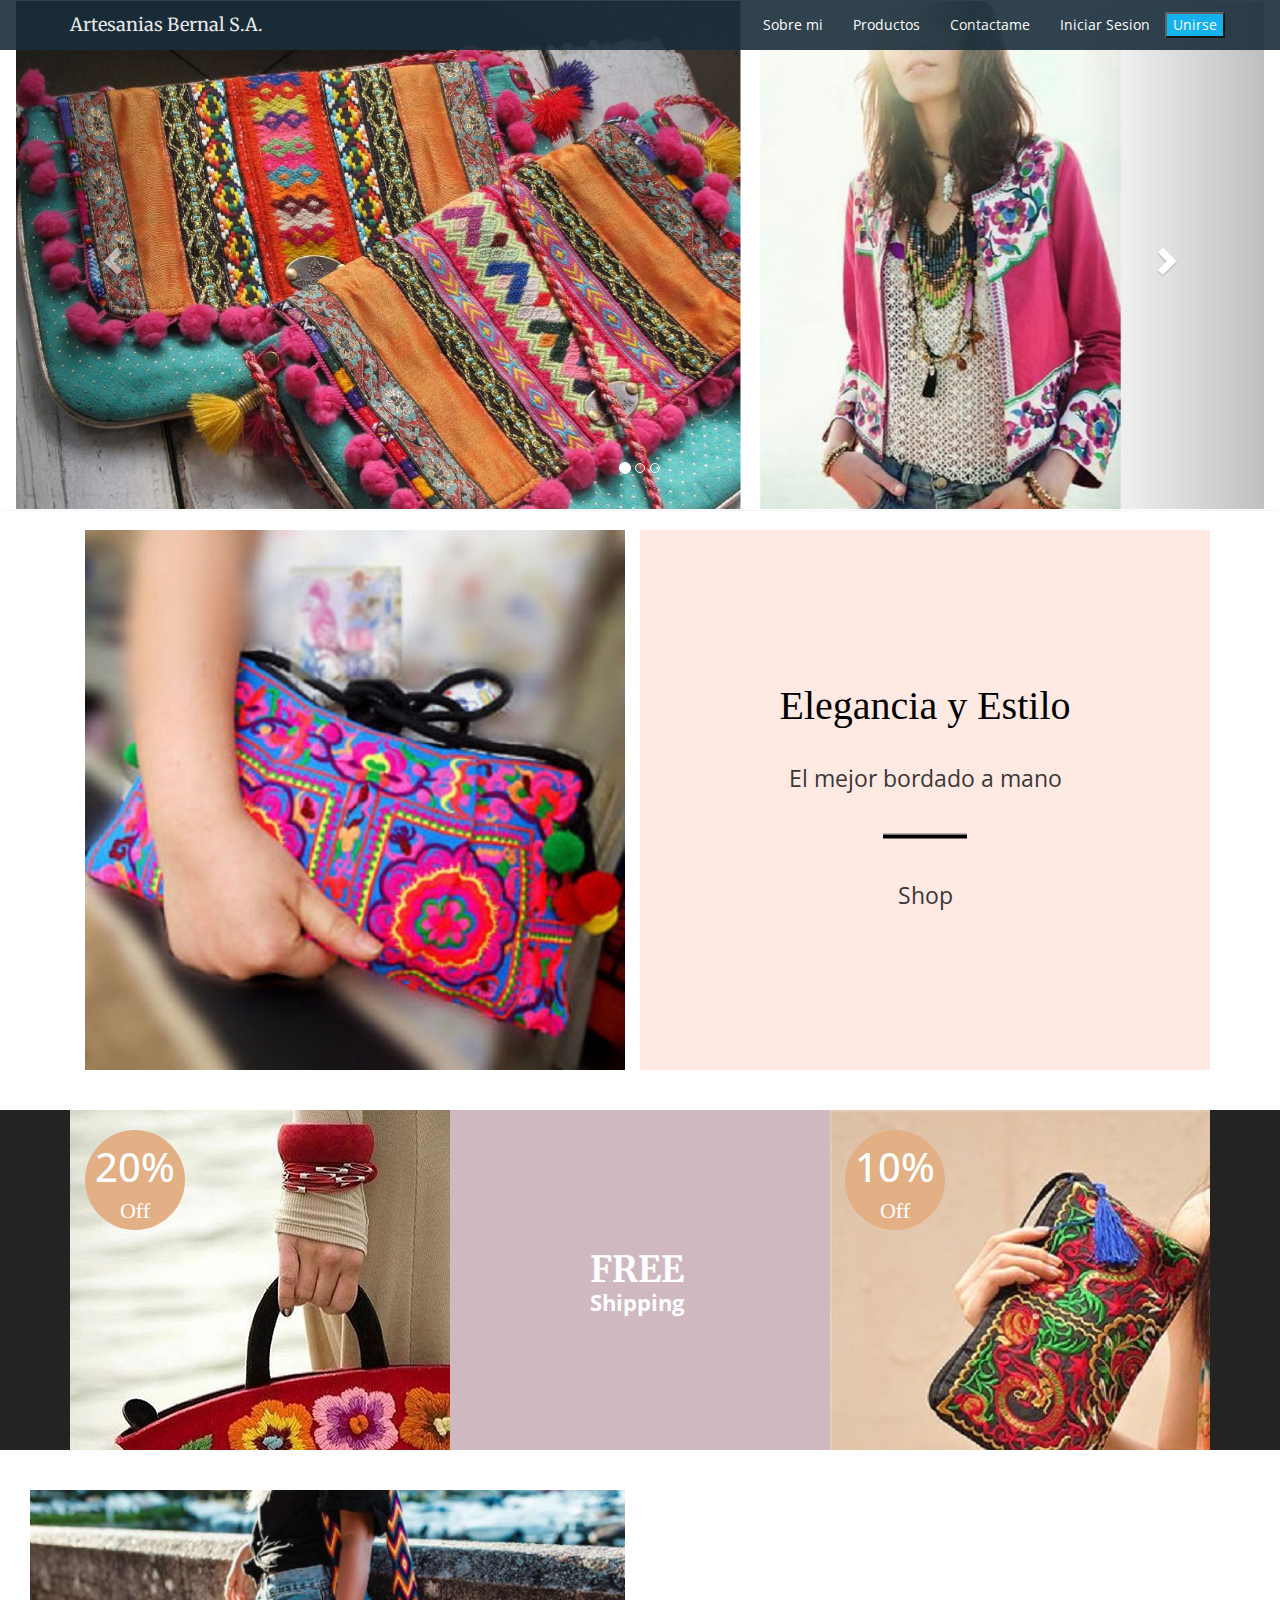
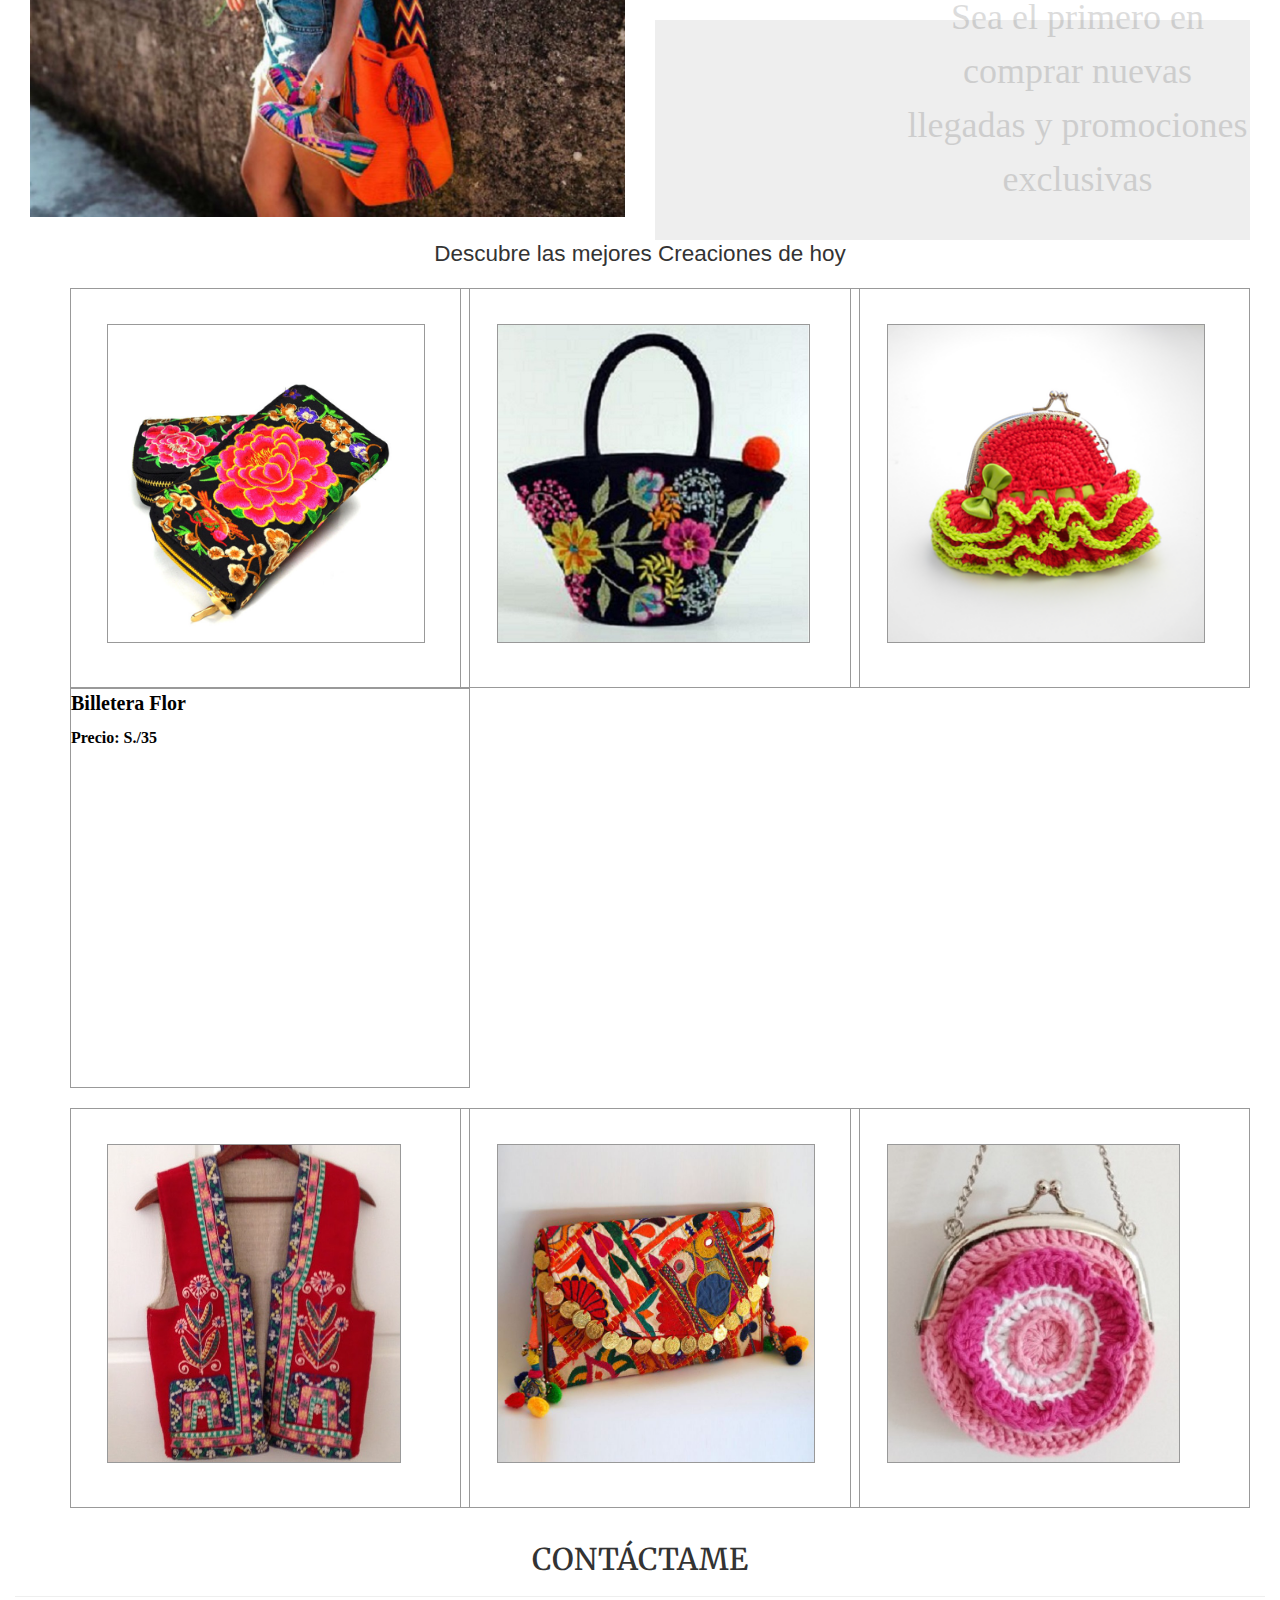
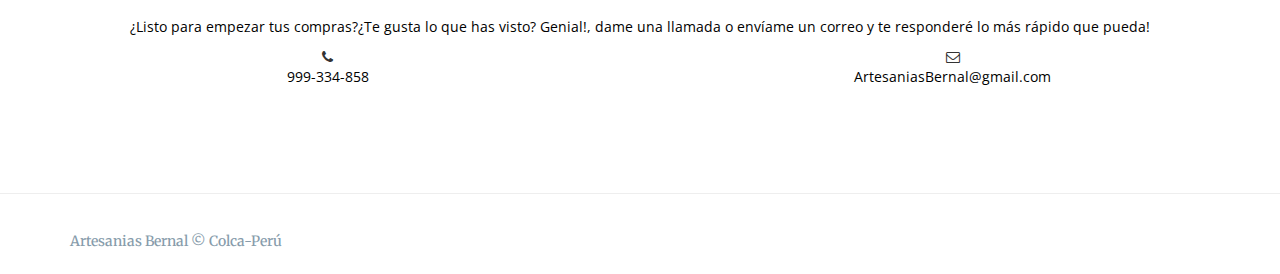
<file: index.html>
<!DOCTYPE html>
<html lang="en">
<head>
  <meta charset="UTF-8">
  <meta name="viewport" content="width=device-width, user-scalable=no, initial-scale=1.0, maximum-scale=1.0, minimum-scale=1.0">
  <link rel="shortcut icon" type="image/x-icon" href="favicon.png">
  <title> Artesanias Bernal S.A.</title>
  <link href="https://fonts.googleapis.com/css?family=Open+Sans" rel="stylesheet">
  <link href="https://fonts.googleapis.com/css?family=Merriweather" rel="stylesheet">
  <link rel="stylesheet" href="icons/style.css">
  <link rel="stylesheet" href="css/bootstrap.min.css">
  <link rel="stylesheet" href="css/main.css">
  <link rel="stylesheet" href="">
  <link rel="stylesheet" href="css/ihover.css">
  <link href='http://fonts.googleapis.com/css?family=Open+Sans:300italic,400italic,600italic,700italic,800italic,400,300,600,700,800' rel='stylesheet' type='text/css'>
  <link href='http://fonts.googleapis.com/css?family=Merriweather:400,300,300italic,400italic,700,700italic,900,900italic' rel='stylesheet' type='text/css'>
  <link rel="stylesheet" href="font-awesome/css/font-awesome.min.css" type="text/css">
  <link rel="stylesheet" href="css/longin.css">

  <script src="js/jquery.js"></script>
  <script src="js/bootstrap.min.js"></script>
</head>
<body>
 <!-- Inserta tu código aquí -->
<header>
        <nav class="navbar navbar-default navbar-fixed-top" role="navigation">
              <div class="container">
               <div class="navbar-header">
                    <button type="button" class="navbar-toggle" data-toggle="collapse"
                            data-target=".navbar-ex1-collapse">
                      <span class="sr-only">Desplegar navegación</span>
                      <span class="icon-bar"></span>
                      <span class="icon-bar"></span>
                      <span class="icon-bar"></span>
                    </button>
                    <a class="navbar-brand logo" href="#">Artesanias  Bernal S.A.</a>
               </div>
               <div class="collapse navbar-collapse navbar-ex1-collapse">
                   <ul class="nav navbar-nav navbar-right">
                      <li><a href="Mision.html">Sobre mi</a></li>
                      <li><a href="Productos.html">Productos</a></li>
                      <li><a href="#Contacto">Contactame</a></li>
                       <li ><a href="#" data-toggle="modal" data-target="#basicModal">Iniciar Sesion</a>
                       </li>
                       <li><button id="cubo"><a href="singup.html">Unirse</a></button></li>
                   </ul>
               </div>
            </div>
        </nav>   
       <div class="modal fade" id="basicModal" tabindex="-1" role="dialog" aria-labelledby="basicModal" aria-hidden="true">
             <div class="modal-dialog">
                  <div class="modal-content">
                     <div class="container-fluid modal-header">
                                <button type="button" class="close" data-dismiss="modal" aria-hidden="true">&times;</button>
                      <form class="form-signup" id="myForm">
                                <h2 id="form-signup-heading">Por favor inicia sesión</h2>
                                <div class="email-container input-box">
                                        <i id="icon1" class="glyphicon glyphicon-envelope"></i>
                                        <label for="inputEmail" class="sr-only">Correo Electrónico
                                        </label>
                                        <input name="email" type="email" id="email" class="form-control" placeholder="Email">
                                </div>
                                <div class="password input-box">
                                         <label for="inputPassword" class="sr-only">Contraseña</label>
                                         <input name="password" type="password" id="password" class="form-control" placeholder="Ingrese su contraseña">
            
                                 </div>
                                 <div class="checkbox">
                                           <label>
                                           <input type="checkbox" value="remember-me">
                                            <span id="recordar">Recordar datos</span>
                                           </label>
                                 </div>            
                       </form>
                       <br>
                       </div> 
                      <div class="modal-footer">
                                <button type="button" class="btn btn-default" data-dismiss="modal">Close</button>
                                <button type="button" id="botonn"  class="btn btn-primary">Iniciar sesión</button>
                      </div>
               </div>
           </div>
      </div>
</header>
<!-- HERO -->
<section id="home" class="parent-section no-padding panel">
<div class="container-fluid content">
    <div id="carousel-example-generic" class="carousel slide" data-ride="carousel">
  <!-- Indicators -->
           <ol class="carousel-indicators">
                 <li data-target="#carousel-example-generic" data-slide-to="0" class="active"></li>
                 <li data-target="#carousel-example-generic" data-slide-to="1"></li>
                 <li data-target="#carousel-example-generic" data-slide-to="2"></li>
          </ol>
  <!-- Wrapper for slides -->
        <div class="carousel-inner">
              <div class="item active" "text-center">
                  <img class="text-center" style=" min-height:220px;" src="img/fondo17.jpg" alt="...">
                  <div class="carousel-caption ">
      	               <h3  style="color:white;" font-size:caption; class="text-capitalize"></h3>
                  </div>
            </div>
            <div class="item">
                 <img  style=" min-height:220px;" src="img/foto12.jpg" alt="...">
                 <div class="carousel-caption">
      	               <h3 style="color:white;" class="text-capitalize text-danger"><strong>El éxito se basa simplemente en insistir!</strong></h3>
                 </div>
            </div>
            <div class="item">
                 <img  style=" min-height:220px;" src="img/foto23.jpg" alt="...">
                 <div class="carousel-caption ">
      	               <h3 style="color:white;" class="text-capitalize text-danger"><strong>No esperes a que llegue tu oportunidad, levántate y trabaja por ella!</strong></h3>
                 </div>
            </div>
       </div>
  <!-- Controls -->
       <a class="left carousel-control" href="#carousel-example-generic" role="button" data-slide="prev">
               <span class="glyphicon glyphicon-chevron-left"></span>
       </a>
       <a class="right carousel-control" href="#carousel-example-generic" role="button" data-slide="next">
              <span class="glyphicon glyphicon-chevron-right"></span>
       </a>
   </div> 
<!-- Carousel -->
</div>
</section>
<section class="contenido">
      <div class="container" >
              <div class="col-md-6"> <img  class="img-responsive"src="img/foto11.jpg">
              </div>
              <div id="cajarosa" class="col-md-6"><img class="img-responsive">
                   <h3 id="cajanegra">Elegancia y Estilo<p>El mejor bordado a mano</p><hr class="rya"><p>Shop</p></h3>
              </div>
       </div>
</section>
<br>
<br>
 <!-- Relleno -->
<section class="Relleno" id="ContainerRelleno">
      <div class="container" >
              <div class="col-md-4" id="foto">
                  <h3  id="cajanegra"><h2 class="grid_2 b1"><p class="l2">20%</p><p class="l1">Off</p></h2></h3>
              </div>
              <div id="cajavioleta" class="col-md-4">
                  <h1 class="loader" id="cajanegra"><strong>FREE</strong><p><strong>Shipping</strong></p></h1>
              </div>
              <div class="col-md-4" id="foto1">
                  <h3  id="cajanegra"><h2 class="grid_2 b1"><p class="l2">10%</p><p class="l1">Off</p></h2></h3>
              </div>
       </div>
</section>
<br>
<!-- Fondo-->
<section class="fondo2">
    <div class="col-md-12" >
            <div class="col-md-6">
                  <h3> <img  class="img-responsive"src="img/fondo7.jpg"></h3>
            </div>
            <div id="canvas" class="col-md-6"><img class="img-responsive">
                 <h3 id="cajanegra"> <p class="animate">Sea el primero en comprar nuevas llegadas y promociones exclusivas</p> </h3>
                 <div id="console"></div>
            </div>
       </div>
</section>
<!-- CREAMY -->
 <section id="creamy" class="creamy">
    <div class="container">
                 <h1 class="titula">Descubre las mejores Creaciones de hoy  </h1>
            <div class="row">
                  <div class="col-xs-12 col-sm-12 col-md-4">
                         <div class="photo photo1"><img src="imagenes/carteras/cartera11.jpg" alt="" /></div>
                       <br>
                          <div class="photo"><p style="font-size:20px; font-family: cursive;"><strong>Billetera Flor<p style="font-size:16px; font-family: cursive;">Precio: S./35</p></strong></p></div>
                  </div>
                  <div class="col-xs-12 col-sm-12 col-md-4">        
                        <div class="photo photo2"><img src="imagenes/carteras/cartera10.jpg" alt="" /></div>
                  </div>
                  <div class="col-xs-12 col-sm-12 col-md-4">
                        <div class="photo photo3"><img src="imagenes/monederos/monedero11" alt="" /></div>
                  </div>
                
             </div> 
             <br>
            <div class="row">
                  <div class="col-xs-12 col-sm-12 col-md-4">
                      <div class="photo photo4"><img src="imagenes/carteras/chaleco.jpg" alt="" /></div>
                  </div>
                  <div class="col-xs-12 col-sm-12 col-md-4">
                      <div class="photo photo5"><img src="imagenes/monederos/monedero10.jpg" alt="" /></div>
                  </div>
                  <div class="col-xs-12 col-sm-12 col-md-4">
                      <div class="photo photo6"><img src="imagenes/monederos/monedero12.jpg" alt="" /></div>
                  </div>
            </div>
     </div>
</section>
    <div class="container-fluid " style="height:250px;">
        <h2 class="text-center" id="Contacto" >CONTÁCTAME </h2>
        <hr>
        <p class="text-center" style="color:black;">¿Listo para empezar tus compras?¿Te gusta lo que has visto? Genial!, dame una llamada o envíame un correo y te responderé lo más rápido que pueda!</p>
            <div class="text-center">
                <div class="col-md-6 col-md-12 col-xs-12">
                    <i class="fa fa-phone"></i>
                    <p style="color:black;">999-334-858</p>
                </div>
                <div class="col-md-6 col-md-12 col-xs-12">
                    <i class="fa fa-envelope-o"></i>
                    <a class="email" href=""><p style="color:black;">ArtesaniasBernal@gmail.com</p></a>
                </div> 
            </div> 
    </div>
 <hr>
<!-- FOOTER -->
    <footer>
        <div class="container" i="contacto">
            <h5>Artesanias Bernal © Colca-Perú </h5>
        </div>
    </footer>
<script src="https://ajax.googleapis.com/ajax/libs/jquery/3.1.1/jquery.min.js"></script>
<script type='text/javascript' src='js/longin.js'></script>
<script type="text/javascript" src="js/main.js"></script>
</body>
</html>
</file>
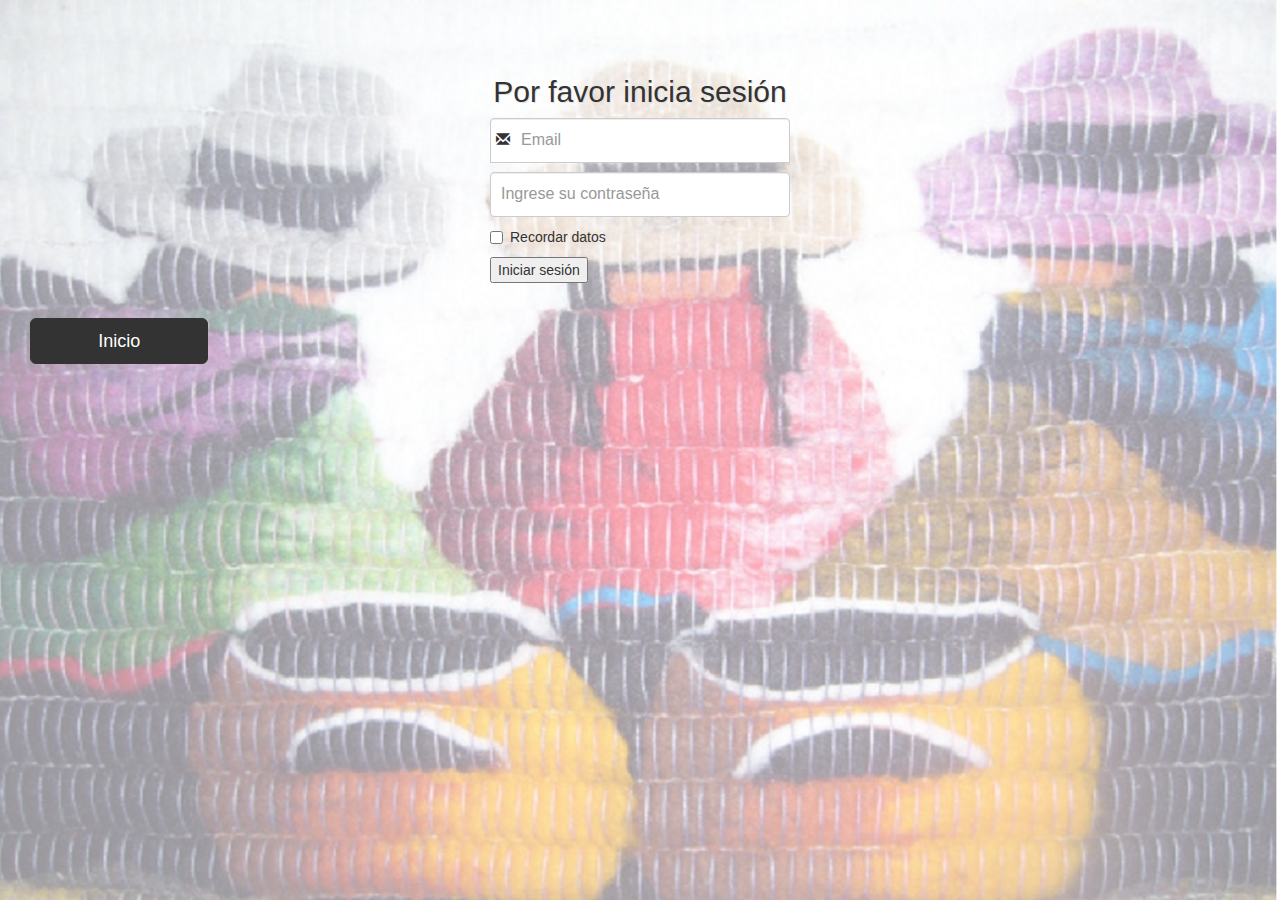
<file: longin.html>
<!DOCTYPE html>
<html lang="en">
  <head>
    <meta charset="utf-8">
    <meta http-equiv="X-UA-Compatible" content="IE=edge">
    <meta name="viewport" content="width=device-width, initial-scale=1">
    <title>Sign up</title>
    <!-- Latest compiled and minified CSS -->
    <link rel="stylesheet" href="https://maxcdn.bootstrapcdn.com/bootstrap/3.3.7/css/bootstrap.min.css" integrity="sha384-BVYiiSIFeK1dGmJRAkycuHAHRg32OmUcww7on3RYdg4Va+PmSTsz/K68vbdEjh4u" crossorigin="anonymous">
    <link href="https://fonts.googleapis.com/css?family=Prompt:200,300,400,500" rel="stylesheet">
    <!-- Optional theme -->
    <link rel="stylesheet" href="css/longin.css">
</head>
<body>
<section class="form-container">
    <div class="container-fluid">
        <form class="form-signup" id="myForm">
                     <h2 id="form-signup-heading">Por favor inicia sesión</h2>
                 <div class="email-container input-box">
                          <i id="icon1" class="glyphicon glyphicon-envelope"></i>
                          <label for="inputEmail" class="sr-only">Correo Electrónico
                          </label>
                          <input name="email" type="email" id="email" class="form-control" placeholder="Email">
                 </div>
                 <div class="password input-box">
                         <label for="inputPassword" class="sr-only">
                         Contraseña
                        </label>
                        <input name="password" type="password" id="password" class="form-control" placeholder="Ingrese su contraseña">
            
                 </div>
                <div class="checkbox">
                 <label>
                     <input type="checkbox" value="remember-me">
                     <span id="recordar">Recordar datos</span>
                 </label>
                 </div>            
               <input type="button" id="botonn" value="Iniciar sesión">
        </form>
        <br>
        <div  id="inicio"class="col-md-2 col-xs-5">
               <a href="index.html"><button  id="inici"class="btn btn-lg btn-primary btn-block submit-btn" type="submit">Inicio</button></a>
        </div>
    </div> 
        
</section>
    <!-- /container -->
    <script src="https://ajax.googleapis.com/ajax/libs/jquery/3.1.1/jquery.min.js"></script>
    <script type='text/javascript' src='js/longin.js'></script>
</body>
</html>
</file>
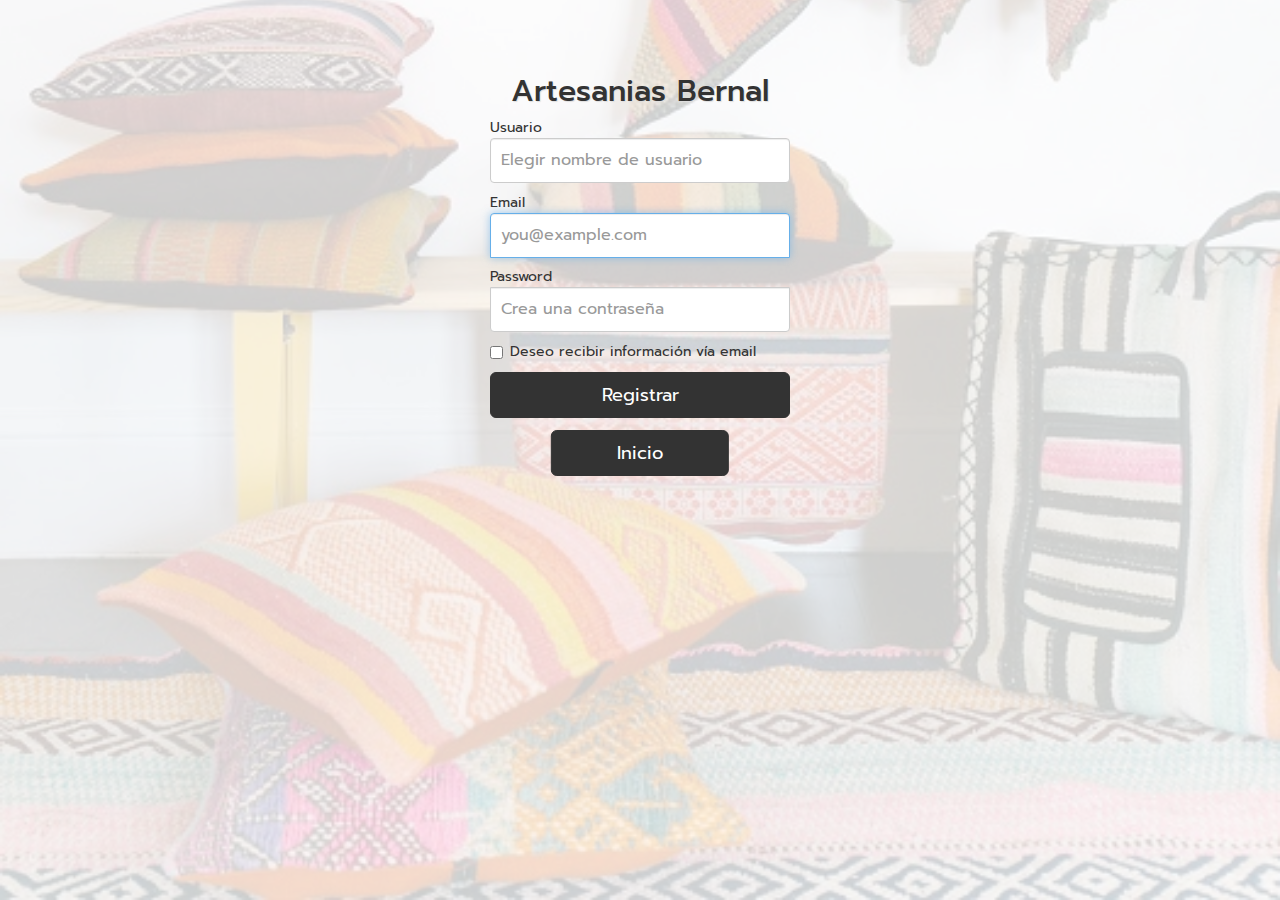
<file: singup.html>
<html lang="es">
  <head>
    <meta charset="utf-8">
    <meta http-equiv="X-UA-Compatible" content="IE=edge">
    <meta name="viewport" content="width=device-width, initial-scale=1">
    <title>Artesanias Bernal</title>
    <link rel="icon"
      type="image/ico"
      href="img/favicon.ico">
    <!-- Latest compiled and minified CSS -->
    <link rel="stylesheet" href="https://maxcdn.bootstrapcdn.com/bootstrap/3.3.7/css/bootstrap.min.css" integrity="sha384-BVYiiSIFeK1dGmJRAkycuHAHRg32OmUcww7on3RYdg4Va+PmSTsz/K68vbdEjh4u" crossorigin="anonymous">
    <link href="https://fonts.googleapis.com/css?family=Prompt:200,300,400,500" rel="stylesheet">
    <!-- Optional theme -->
    <link rel="stylesheet" href="css/singup.css">
  </head>
  <body>
    <section class="form-container">
      <div class="container-fluid">
        <form class="form-signup" name="myForm">
          <h2 id="form-signup-heading">
            Artesanias Bernal
          </h2>
          <div class="name input-box">Usuario
                 <label for="name" class="sr-only">Usuario</label>
                 <input name="nombre" type="text" id="name" class="form-control"
                 placeholder="Elegir nombre de usuario">
          </div>
          <div class="email input-box">Email
                 <label for="inputEmail" class="sr-only">Email </label>
                 <input name="email" type="email" id="email" class="form-control" placeholder="you@example.com" autofocus="">
          </div>
          <div class="password input-box">Password
                 <label for="inputPassword" class="sr-only"> Contraseña</label>
                 <input name="password" type="password" id="password" class="form-control" placeholder="Crea una contraseña">
            
          </div>
          <div class="checkbox">
                 <label>
                 <input type="checkbox" value="remember-me">
                 <span>Deseo recibir información vía email</span>
                 </label>
          </div>
           <button id="botonn" class="btn btn-lg btn-primary btn-block submit-btn" type="submit">Registrar</button>
        </form>
          <br>
          <div  id="inicio"class="col-md-2 col-xs-5">
                 <a href="index.html"><button  id="inici"class="btn btn-lg btn-primary btn-block submit-btn" type="submit">Inicio</button></a>
          </div>
      </div>  
    </section>
    <!-- /container -->
     <script src="https://ajax.googleapis.com/ajax/libs/jquery/3.1.1/jquery.min.js"></script>
    <script type='text/javascript' src='js/singup.js'></script>
    <script type='text/javascript' src='js/donottouchthisfile.js'></script>
  </body>
</html>
</file>
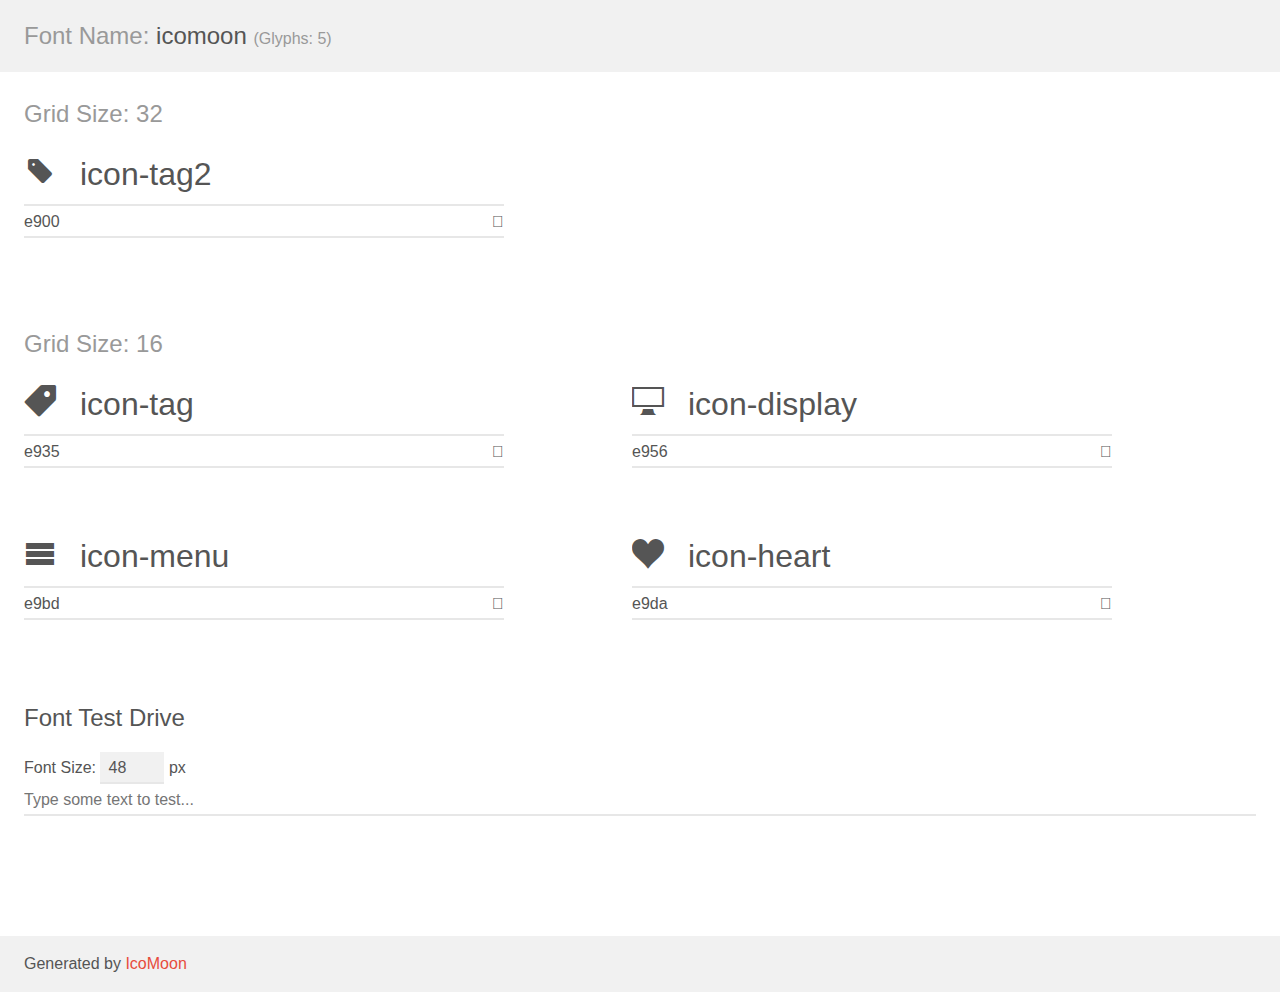
<file: icons/demo.html>
<!doctype html>
<html>
<head>
    <meta charset="utf-8">
    <title>IcoMoon Demo</title>
    <meta name="description" content="An Icon Font Generated By IcoMoon.io">
    <meta name="viewport" content="width=device-width, initial-scale=1">
    <link rel="stylesheet" href="demo-files/demo.css">
    <link rel="stylesheet" href="style.css"></head>
<body>
    <div class="bgc1 clearfix">
        <h1 class="mhmm mvm"><span class="fgc1">Font Name:</span> icomoon <small class="fgc1">(Glyphs:&nbsp;5)</small></h1>
    </div>
    <div class="clearfix mhl ptl">
        <h1 class="mvm mtn fgc1">Grid Size: 32</h1>
        <div class="glyph fs1">
            <div class="clearfix bshadow0 pbs">
                <span class="icon-tag2">
                
                </span>
                <span class="mls"> icon-tag2</span>
            </div>
            <fieldset class="fs0 size1of1 clearfix hidden-false">
                <input type="text" readonly value="e900" class="unit size1of2" />
                <input type="text" maxlength="1" readonly value="&#xe900;" class="unitRight size1of2 talign-right" />
            </fieldset>
            <div class="fs0 bshadow0 clearfix hidden-true">
                <span class="unit pvs fgc1">liga: </span>
                <input type="text" readonly value="" class="liga unitRight" />
            </div>
        </div>
    </div>
    <div class="clearfix mhl ptl">
        <h1 class="mvm mtn fgc1">Grid Size: 16</h1>
        <div class="glyph fs2">
            <div class="clearfix bshadow0 pbs">
                <span class="icon-tag">
                
                </span>
                <span class="mls"> icon-tag</span>
            </div>
            <fieldset class="fs0 size1of1 clearfix hidden-false">
                <input type="text" readonly value="e935" class="unit size1of2" />
                <input type="text" maxlength="1" readonly value="&#xe935;" class="unitRight size1of2 talign-right" />
            </fieldset>
            <div class="fs0 bshadow0 clearfix hidden-true">
                <span class="unit pvs fgc1">liga: </span>
                <input type="text" readonly value="price-tag" class="liga unitRight" />
            </div>
        </div>
        <div class="glyph fs2">
            <div class="clearfix bshadow0 pbs">
                <span class="icon-display">
                
                </span>
                <span class="mls"> icon-display</span>
            </div>
            <fieldset class="fs0 size1of1 clearfix hidden-false">
                <input type="text" readonly value="e956" class="unit size1of2" />
                <input type="text" maxlength="1" readonly value="&#xe956;" class="unitRight size1of2 talign-right" />
            </fieldset>
            <div class="fs0 bshadow0 clearfix hidden-true">
                <span class="unit pvs fgc1">liga: </span>
                <input type="text" readonly value="display, screen" class="liga unitRight" />
            </div>
        </div>
        <div class="glyph fs2">
            <div class="clearfix bshadow0 pbs">
                <span class="icon-menu">
                
                </span>
                <span class="mls"> icon-menu</span>
            </div>
            <fieldset class="fs0 size1of1 clearfix hidden-false">
                <input type="text" readonly value="e9bd" class="unit size1of2" />
                <input type="text" maxlength="1" readonly value="&#xe9bd;" class="unitRight size1of2 talign-right" />
            </fieldset>
            <div class="fs0 bshadow0 clearfix hidden-true">
                <span class="unit pvs fgc1">liga: </span>
                <input type="text" readonly value="menu, list3" class="liga unitRight" />
            </div>
        </div>
        <div class="glyph fs2">
            <div class="clearfix bshadow0 pbs">
                <span class="icon-heart">
                
                </span>
                <span class="mls"> icon-heart</span>
            </div>
            <fieldset class="fs0 size1of1 clearfix hidden-false">
                <input type="text" readonly value="e9da" class="unit size1of2" />
                <input type="text" maxlength="1" readonly value="&#xe9da;" class="unitRight size1of2 talign-right" />
            </fieldset>
            <div class="fs0 bshadow0 clearfix hidden-true">
                <span class="unit pvs fgc1">liga: </span>
                <input type="text" readonly value="heart, like" class="liga unitRight" />
            </div>
        </div>
    </div>

    <!--[if gt IE 8]><!-->
    <div class="mhl clearfix mbl">
        <h1>Font Test Drive</h1>
        <label>
            Font Size: <input id="fontSize" type="number" class="textbox0 mbm"
            min="8" value="48" />
            px
        </label>
        <input id="testText" type="text" class="phl size1of1 mvl"
        placeholder="Type some text to test..." value=""/>
        <div id="testDrive" class="icon-">&nbsp;
        </div>
    </div>
    <!--<![endif]-->
    <div class="bgc1 clearfix">
        <p class="mhl">Generated by <a href="https://icomoon.io/app">IcoMoon</a></p>
    </div>

    <script src="demo-files/demo.js"></script>
</body>
</html>
</file>
<file: icons/style.css>
@font-face {
  font-family: 'icomoon';
  src:  url('fonts/icomoon.eot?cd4dcz');
  src:  url('fonts/icomoon.eot?cd4dcz#iefix') format('embedded-opentype'),
    url('fonts/icomoon.ttf?cd4dcz') format('truetype'),
    url('fonts/icomoon.woff?cd4dcz') format('woff'),
    url('fonts/icomoon.svg?cd4dcz#icomoon') format('svg');
  font-weight: normal;
  font-style: normal;
}

[class^="icon-"], [class*=" icon-"] {
  /* use !important to prevent issues with browser extensions that change fonts */
  font-family: 'icomoon' !important;
  speak: none;
  font-style: normal;
  font-weight: normal;
  font-variant: normal;
  text-transform: none;
  line-height: 1;

  /* Better Font Rendering =========== */
  -webkit-font-smoothing: antialiased;
  -moz-osx-font-smoothing: grayscale;
}

.icon-tag2:before {
  content: "\e900";
}
.icon-tag:before {
  content: "\e935";
}
.icon-display:before {
  content: "\e956";
}
.icon-menu:before {
  content: "\e9bd";
}
.icon-heart:before {
  content: "\e9da";
}
</file>
<file: css/main.css>
body {
    font-family: "Merriweather", serif;
}
p, a {
    font-family: "Open Sans", sans-serif;
}
.creamy, .contacto {
    
}
#cubo{
    margin-top: 12px;
    color: #fff!important;
    background-color:#00adef;
    opacity: 3;
}
.contenido .img-responsive{
    width: 100%;
}
.contenido h3{
    color:#313131:
    text-align: center;
    margin: 0;
    line-height: normal;
    letter-spacing: normal;
    font: normal normal normal 40px/1.8em sacramento,cursive;
}
.contenido p{
    color: white;
    font-size: 23px;
    color: #3a3737;
}
.contenido #cajarosa{
    background-color: #ffe9e3;
    height: 540px;
}
.contenido #cajanegra{
    position: relative;
    left: 50%;
    top: 50%;
    transform: translate(-50%, -50%);
    -webkit-transform: translate(-50%, -50%);
}
.contenido .rya{
    height: 4px;
    background-color: black;
    width:84px;
}
/*------------------------------------Section relleno*/
.Relleno .img-responsive{
    width: 100%;
    height: 100%;
}
.Relleno h3{
    color:#313131:
    text-align: center;
    margin: 0;
    line-height: normal;
    letter-spacing: normal;
    font: normal normal normal 40px/1.8em sacramento,cursive;
}
.Relleno p{
    color: white;
    font-size: 23px;
    color: #3a3737;
}
.Relleno #cajarosa{
    background-color: #ffe9e3;
    height: 540px;
}
.Relleno #cajavioleta{
    background-color:  rgba(207, 184, 191, 1);
    height: 340px;
}
.Relleno #cajanegra{
    position: relative;
    left: 50%;
    top: 50%;
    transform: translate(-50%, -50%);
    -webkit-transform: translate(-50%, -50%);
}
.Relleno .rya{
    height: 4px;
    background-color: black;
    width:84px;
}
.Relleno #foto{
    background-image:url('../img/foto90.jpg');
    height: 340px;  
}
.Relleno #foto1{
    background-image:url('../img/foto40.jpg');
    height: 340px;  
}
.Relleno h1{
  color:white;
}
.Relleno p{
  color:white;
font-size: 22px;
}
/*------------------------------------Section relleno oferta en circulo*/
.Relleno .grid_2
{
  background-color:#e2b084;
  border-radius: 50%;
  height: 100px;
  width:100px;
  text-align: center;
  animation: 3s updown;
  animation-iteration-count:infinite;
  position: relative;
  font-size: 20px;
    color: white;
}
.Relleno .b1
{
  animation-delay: 0.5s;
}
.Relleno .l1
{
    font-size: 22px;
    font-family: cursive;
}
.Relleno .l2
{
    font-size: 40px;
    padding-top: 15px;
}
@keyframes moving
{
  0%{top:0px;left:0px;}
  12.5%{top:20px; left:50px;}
  25%{top:0px; left: 100px;}
  37.5%{top:-50px; left: 50px;}
  50%{top:0px;left:0px;}
  62.5%{top: 50px; left:-50px}
  75%{top:0px; left: -100px}
  87.5%{top:-50px; left: -50px;}
  100%{top:0px;left:0px;}
}
@keyframes updown
{
  0%{background-color:#de8297; top:0px;transform:rotate(0deg);}
  33%{background-color:#e00e759e;transform:rotate(40deg);}
  50%{top:50px;transform:rotate(30deg);}
  66%{background-color: #190703cc;transform:rotate(90deg);}
  100%{background-color:#e8bf08a6;top:0px;transform:rotate(0deg);}
}
/*------------------------------------Section relleno FREE shipping circulo*/
.loader{
  width:100px;
  height:100px;
  border-radius:15px 50px 30px ; 
 
  animation: load linear 1s infinite;
}


@keyframes load{
  8%{  box-shadow:0 -70px 0 -45px;
  }
  16%{box-shadow:0 -70px 0 -45px,
              35px -60px 0 -45px;
  }
  24%{box-shadow:0 -70px 0 -45px,
              35px -60px 0 -45px,
              60px -35px 0 -45px;
  }
  32%{box-shadow:0 -70px 0 -45px,
              35px -60px 0 -45px,
              60px -35px 0 -45px,
                  70px 0 0 -45px;
  }
  40%{box-shadow:0 -70px 0 -45px,
              35px -60px 0 -45px,
              60px -35px 0 -45px,
                  70px 0 0 -45px,
               60px 35px 0 -45px;
  }
  48%{
    box-shadow:0 -70px 0 -45px,
            35px -60px 0 -45px,
            60px -35px 0 -45px,
                70px 0 0 -45px,
             60px 35px 0 -45px,
             35px 60px 0 -45px;    
  }
  56%{
    box-shadow:0 -70px 0 -45px,
            35px -60px 0 -45px,
            60px -35px 0 -45px,
                70px 0 0 -45px,
             60px 35px 0 -45px,
             35px 60px 0 -45px,
                0 70px 0 -45px;
  
  }
  64%{
    box-shadow:0 -70px 0 -45px,
            35px -60px 0 -45px,
            60px -35px 0 -45px,
                70px 0 0 -45px,
             60px 35px 0 -45px,
             35px 60px 0 -45px,
                0 70px 0 -45px,
           -35px 60px 0 -45px;
  }
  72%{
    box-shadow:0 -70px 0 -45px,
            35px -60px 0 -45px,
            60px -35px 0 -45px,
                70px 0 0 -45px,
             60px 35px 0 -45px,
             35px 60px 0 -45px,
                0 70px 0 -45px,
            -35px 60px 0 -45px,
            -60px 35px 0 -45px;
  }
  80%{
    box-shadow:0 -70px 0 -45px,
            35px -60px 0 -45px,
            60px -35px 0 -45px,
                70px 0 0 -45px,
             60px 35px 0 -45px,
             35px 60px 0 -45px,
                0 70px 0 -45px,
            -35px 60px 0 -45px,
            -60px 35px 0 -45px,
               -70px 0 0 -45px;
  }
  88%{
    box-shadow:0 -70px 0 -45px,
            35px -60px 0 -45px,
            60px -35px 0 -45px,
                70px 0 0 -45px,
             60px 35px 0 -45px,
             35px 60px 0 -45px,
                0 70px 0 -45px,
            -35px 60px 0 -45px,
            -60px 35px 0 -45px,
               -70px 0 0 -45px,
           -60px -35px 0 -45px;
  }
  100%{
    box-shadow:0 -70px 0 -45px,
            35px -60px 0 -45px,
            60px -35px 0 -45px,
                70px 0 0 -45px,
             60px 35px 0 -45px,
             35px 60px 0 -45px,
                0 70px 0 -45px,
            -35px 60px 0 -45px,
            -60px 35px 0 -45px,
               -70px 0 0 -45px,
           -60px -35px 0 -45px,
           -35px -60px 0 -45px;
  }

}
/*------------------------------------Section relleno color*/           
#ContainerRelleno{
    background-color:rgb(36, 35, 35);
}

.fondo2 #cajanegra{
    position: relative;
    left: 50%;
    top: 50%;
    transform: translate(-50%, -50%);
    -webkit-transform: translate(-50%, -50%);
}

#canvas {
  position: relative;
  overflow: hidden;
  margin: 0 auto;
  background: #fff;
  color: #000;
  font-size: 30px;
}
.animate {
  margin: 0;
  padding: 0;
  font-size: 1.4em;
  position: absolute;
  top: 100px;
  font: normal normal normal 36px/1.5em sacramento,cursive;
}
#console {
 background: #eee;
  height: 220px;
  margin-top: 150px;
}
/*------------------------------------HEADER */
.navbar {
    background:#1a2e3b;
    border: none;
    opacity: 0.9;
    
}
.navbar-brand {
    font-family: "Merriweather", serif;
    
    
}
.navbar a {
    color:#fff !important;
}
.nav li a:hover, .nav li a:focus {
    font-weight: bold !important;
}
/*--------------------------------- FOTOS EN cuadro*/
.photo{
  position:relative;
  float:left;
  margin:0 10px 0 0;
  height:400px;
  width:400px;
  border:1px solid #999;
}

.photo img{
  position:relative;
  top:9%;
  left:9%;
  height:80%;
  border:1px solid #999;
}

/* Animations */
@keyframes loading
{
from {opacity:0.1;}
to {opacity:1;}
}

@-webkit-keyframes loading
{
from {opacity:0.1;}
to {opacity:1;}
}
.photo1 img{
  animation: loading 4s;
  -webkit-animation: loading 4s;
  animation-iteration-count:infinite;
  -webkit-animation-iteration-count:infinite;
}

.photo2 img{
  animation: loading 4s;
  -webkit-animation: loading 4s;
  animation-delay:4s;
  -webkit-animation-delay:1s;
  animation-iteration-count:infinite;
  -webkit-animation-iteration-count:infinite;
}

.photo3 img{
  animation: loading 4s;
  -webkit-animation: loading 4s;
  animation-delay:8s;
  -webkit-animation-delay:2s;
  animation-iteration-count:infinite;
  -webkit-animation-iteration-count:infinite;
}

.photo4 img{
  animation: loading 4s;
  -webkit-animation: loading 4s;
  animation-delay:12s;
  -webkit-animation-delay:3s;
  animation-iteration-count:infinite;
  -webkit-animation-iteration-count:infinite;
}
.photo5 img{
  animation: loading 4s;
  -webkit-animation: loading 4s;
  animation-delay:16s;
  -webkit-animation-delay:4s;
  animation-iteration-count:infinite;
  -webkit-animation-iteration-count:infinite;
}
.photo6 img{
  animation: loading 4s;
  -webkit-animation: loading 4s;
  animation-delay:20s;
  -webkit-animation-delay:5s;
  animation-iteration-count:infinite;
  -webkit-animation-iteration-count:infinite;
}
/*------------------------------------ CREAMY */
.creamy{
	padding: 15px;	
}
h3{
	text-align: center;
}
h3,p{
	color: black;
}
.titula{
       font-family: Circular,-apple-system,BlinkMacSystemFont,Roboto,Helvetica Neue,sans-serif !important;

    font-size: 2.25rem;
    text-align: center;
    margin: 1.875rem 0;
    line-height: 2.875rem;
}


/* ---------------------------------------FOOTER -- */
footer {
    padding: 10px 0 15px 0;
    color: #879CAB;
}
</file>
<file: css/ihover.css>
.ih-item {
  position: relative;
  -webkit-transition: all 0.35s ease-in-out;
  -moz-transition: all 0.35s ease-in-out;
  transition: all 0.35s ease-in-out;
}
.ih-item,
.ih-item * {
  -webkit-box-sizing: border-box;
  -moz-box-sizing: border-box;
  box-sizing: border-box;
}
.ih-item a {
  color: #333;
}
.ih-item a:hover {
  text-decoration: none;
}
.ih-item img {
  width: 100%;
  height: 100%;
}

.ih-item.circle {
  position: relative;
  width: 220px;
  height: 220px;
  border-radius: 50%;
}
.ih-item.circle .img {
  position: relative;
  width: 220px;
  height: 220px;
  border-radius: 50%;
}
.ih-item.circle .img:before {
  position: absolute;
  display: block;
  content: '';
  width: 100%;
  height: 100%;
  border-radius: 50%;
  box-shadow: inset 0 0 0 16px rgba(255, 255, 255, 0.6), 0 1px 2px rgba(0, 0, 0, 0.3);
  -webkit-transition: all 0.35s ease-in-out;
  -moz-transition: all 0.35s ease-in-out;
  transition: all 0.35s ease-in-out;
}
.ih-item.circle .img img {
  border-radius: 50%;
}
.ih-item.circle .info {
  position: absolute;
  top: 0;
  bottom: 0;
  left: 0;
  right: 0;
  text-align: center;
  border-radius: 50%;
  -webkit-backface-visibility: hidden;
  backface-visibility: hidden;
}

.ih-item.square {
  position: relative;
  /*width: 316px;
  height: 216px;
  border: 8px solid #fff;*/
  box-shadow: 1px 1px 3px rgba(0, 0, 0, 0.3);
}
.ih-item.square .info {
  position: absolute;
  top: 0;
  bottom: 0;
  left: 0;
  right: 0;
  text-align: center;
  -webkit-backface-visibility: hidden;
  backface-visibility: hidden;
}

.ih-item.circle.effect1 .spinner {
  width: 230px;
  height: 230px;
  border: 10px solid #ecab18;
  border-right-color: #1ad280;
  border-bottom-color: #1ad280;
  border-radius: 50%;
  -webkit-transition: all 0.8s ease-in-out;
  -moz-transition: all 0.8s ease-in-out;
  transition: all 0.8s ease-in-out;
}
.ih-item.circle.effect1 .img {
  position: absolute;
  top: 10px;
  bottom: 0;
  left: 10px;
  right: 0;
  width: auto;
  height: auto;
}
.ih-item.circle.effect1 .img:before {
  display: none;
}
.ih-item.circle.effect1.colored .info {
  background: #1a4a72;
  background: rgba(26, 74, 114, 0.6);
}
.ih-item.circle.effect1 .info {
  top: 10px;
  bottom: 0;
  left: 10px;
  right: 0;
  background: #333333;
  background: rgba(0, 0, 0, 0.6);
  opacity: 0;
  -webkit-transition: all 0.8s ease-in-out;
  -moz-transition: all 0.8s ease-in-out;
  transition: all 0.8s ease-in-out;
}
.ih-item.circle.effect1 .info h3 {
  color: #fff;
  text-transform: uppercase;
  position: relative;
  letter-spacing: 2px;
  font-size: 22px;
  margin: 0 30px;
  padding: 55px 0 0 0;
  height: 110px;
  text-shadow: 0 0 1px white, 0 1px 2px rgba(0, 0, 0, 0.3);
}
.ih-item.circle.effect1 .info p {
  color: #bbb;
  padding: 10px 5px;
  font-style: italic;
  margin: 0 30px;
  font-size: 12px;
  border-top: 1px solid rgba(255, 255, 255, 0.5);
}
.ih-item.circle.effect1 a:hover .spinner {
  -webkit-transform: rotate(180deg);
  -moz-transform: rotate(180deg);
  -ms-transform: rotate(180deg);
  -o-transform: rotate(180deg);
  transform: rotate(180deg);
}
.ih-item.circle.effect1 a:hover .info {
  opacity: 1;
}

.ih-item.circle.effect2 .img {
  opacity: 1;
  -webkit-transform: scale(1);
  -moz-transform: scale(1);
  -ms-transform: scale(1);
  -o-transform: scale(1);
  transform: scale(1);
  -webkit-transition: all 0.35s ease-in-out;
  -moz-transition: all 0.35s ease-in-out;
  transition: all 0.35s ease-in-out;
}
.ih-item.circle.effect2.colored .info {
  background: #1a4a72;
  background: rgba(26, 74, 114, 0.6);
}
.ih-item.circle.effect2 .info {
  background: #333333;
  background: rgba(0, 0, 0, 0.6);
  opacity: 0;
  pointer-events: none;
  -webkit-transition: all 0.35s ease-in-out;
  -moz-transition: all 0.35s ease-in-out;
  transition: all 0.35s ease-in-out;
}
.ih-item.circle.effect2 .info h3 {
  color: #fff;
  text-transform: uppercase;
  position: relative;
  letter-spacing: 2px;
  font-size: 22px;
  margin: 0 30px;
  padding: 55px 0 0 0;
  height: 110px;
  text-shadow: 0 0 1px white, 0 1px 2px rgba(0, 0, 0, 0.3);
}
.ih-item.circle.effect2 .info p {
  color: #bbb;
  padding: 10px 5px;
  font-style: italic;
  margin: 0 30px;
  font-size: 12px;
  border-top: 1px solid rgba(255, 255, 255, 0.5);
}

.ih-item.circle.effect2.left_to_right .info {
  -webkit-transform: translateX(-100%);
  -moz-transform: translateX(-100%);
  -ms-transform: translateX(-100%);
  -o-transform: translateX(-100%);
  transform: translateX(-100%);
}
.ih-item.circle.effect2.left_to_right a:hover .img {
  -webkit-transform: rotate(-90deg);
  -moz-transform: rotate(-90deg);
  -ms-transform: rotate(-90deg);
  -o-transform: rotate(-90deg);
  transform: rotate(-90deg);
}
.ih-item.circle.effect2.left_to_right a:hover .info {
  opacity: 1;
  -webkit-transform: translateX(0);
  -moz-transform: translateX(0);
  -ms-transform: translateX(0);
  -o-transform: translateX(0);
  transform: translateX(0);
}

.ih-item.circle.effect2.right_to_left .info {
  -webkit-transform: translateX(100%);
  -moz-transform: translateX(100%);
  -ms-transform: translateX(100%);
  -o-transform: translateX(100%);
  transform: translateX(100%);
}
.ih-item.circle.effect2.right_to_left a:hover .img {
  -webkit-transform: rotate(90deg);
  -moz-transform: rotate(90deg);
  -ms-transform: rotate(90deg);
  -o-transform: rotate(90deg);
  transform: rotate(90deg);
}
.ih-item.circle.effect2.right_to_left a:hover .info {
  opacity: 1;
  -webkit-transform: translateX(0);
  -moz-transform: translateX(0);
  -ms-transform: translateX(0);
  -o-transform: translateX(0);
  transform: translateX(0);
}

.ih-item.circle.effect2.top_to_bottom .info {
  -webkit-transform: translateY(-100%);
  -moz-transform: translateY(-100%);
  -ms-transform: translateY(-100%);
  -o-transform: translateY(-100%);
  transform: translateY(-100%);
}
.ih-item.circle.effect2.top_to_bottom a:hover .img {
  -webkit-transform: rotate(-90deg);
  -moz-transform: rotate(-90deg);
  -ms-transform: rotate(-90deg);
  -o-transform: rotate(-90deg);
  transform: rotate(-90deg);
}
.ih-item.circle.effect2.top_to_bottom a:hover .info {
  opacity: 1;
  -webkit-transform: translateY(0);
  -moz-transform: translateY(0);
  -ms-transform: translateY(0);
  -o-transform: translateY(0);
  transform: translateY(0);
}

.ih-item.circle.effect2.bottom_to_top .info {
  -webkit-transform: translateY(100%);
  -moz-transform: translateY(100%);
  -ms-transform: translateY(100%);
  -o-transform: translateY(100%);
  transform: translateY(100%);
}
.ih-item.circle.effect2.bottom_to_top a:hover .img {
  -webkit-transform: rotate(90deg);
  -moz-transform: rotate(90deg);
  -ms-transform: rotate(90deg);
  -o-transform: rotate(90deg);
  transform: rotate(90deg);
}
.ih-item.circle.effect2.bottom_to_top a:hover .info {
  opacity: 1;
  -webkit-transform: translateY(0);
  -moz-transform: translateY(0);
  -ms-transform: translateY(0);
  -o-transform: translateY(0);
  transform: translateY(0);
}

.ih-item.circle.effect3 .img {
  z-index: 11;
  -webkit-transition: all 0.35s ease-in-out;
  -moz-transition: all 0.35s ease-in-out;
  transition: all 0.35s ease-in-out;
}
.ih-item.circle.effect3.colored .info {
  background: #1a4a72;
}
.ih-item.circle.effect3 .info {
  background: #333333;
  opacity: 0;
  pointer-events: none;
  -webkit-transition: all 0.35s ease-in-out;
  -moz-transition: all 0.35s ease-in-out;
  transition: all 0.35s ease-in-out;
}
.ih-item.circle.effect3 .info h3 {
  color: #fff;
  text-transform: uppercase;
  position: relative;
  letter-spacing: 2px;
  font-size: 22px;
  margin: 0 30px;
  padding: 55px 0 0 0;
  height: 110px;
  text-shadow: 0 0 1px white, 0 1px 2px rgba(0, 0, 0, 0.3);
}
.ih-item.circle.effect3 .info p {
  color: #bbb;
  padding: 10px 5px;
  font-style: italic;
  margin: 0 30px;
  font-size: 12px;
  border-top: 1px solid rgba(255, 255, 255, 0.5);
}

.ih-item.circle.effect3.left_to_right .img {
  -webkit-transform: scale(1) translateX(0);
  -moz-transform: scale(1) translateX(0);
  -ms-transform: scale(1) translateX(0);
  -o-transform: scale(1) translateX(0);
  transform: scale(1) translateX(0);
}
.ih-item.circle.effect3.left_to_right .info {
  -webkit-transform: translateX(-100%);
  -moz-transform: translateX(-100%);
  -ms-transform: translateX(-100%);
  -o-transform: translateX(-100%);
  transform: translateX(-100%);
}
.ih-item.circle.effect3.left_to_right a:hover .img {
  -webkit-transform: scale(0.5) translateX(100%);
  -moz-transform: scale(0.5) translateX(100%);
  -ms-transform: scale(0.5) translateX(100%);
  -o-transform: scale(0.5) translateX(100%);
  transform: scale(0.5) translateX(100%);
}
.ih-item.circle.effect3.left_to_right a:hover .info {
  opacity: 1;
  -webkit-transform: translateX(0);
  -moz-transform: translateX(0);
  -ms-transform: translateX(0);
  -o-transform: translateX(0);
  transform: translateX(0);
}

.ih-item.circle.effect3.right_to_left .img {
  -webkit-transform: scale(1) translateX(0);
  -moz-transform: scale(1) translateX(0);
  -ms-transform: scale(1) translateX(0);
  -o-transform: scale(1) translateX(0);
  transform: scale(1) translateX(0);
}
.ih-item.circle.effect3.right_to_left .info {
  -webkit-transform: translateX(100%);
  -moz-transform: translateX(100%);
  -ms-transform: translateX(100%);
  -o-transform: translateX(100%);
  transform: translateX(100%);
}
.ih-item.circle.effect3.right_to_left a:hover .img {
  -webkit-transform: scale(0.5) translateX(-100%);
  -moz-transform: scale(0.5) translateX(-100%);
  -ms-transform: scale(0.5) translateX(-100%);
  -o-transform: scale(0.5) translateX(-100%);
  transform: scale(0.5) translateX(-100%);
}
.ih-item.circle.effect3.right_to_left a:hover .info {
  opacity: 1;
  -webkit-transform: translateX(0);
  -moz-transform: translateX(0);
  -ms-transform: translateX(0);
  -o-transform: translateX(0);
  transform: translateX(0);
}

.ih-item.circle.effect3.top_to_bottom .img {
  -webkit-transform: scale(1) translateY(0);
  -moz-transform: scale(1) translateY(0);
  -ms-transform: scale(1) translateY(0);
  -o-transform: scale(1) translateY(0);
  transform: scale(1) translateY(0);
}
.ih-item.circle.effect3.top_to_bottom .info {
  -webkit-transform: translateY(-100%);
  -moz-transform: translateY(-100%);
  -ms-transform: translateY(-100%);
  -o-transform: translateY(-100%);
  transform: translateY(-100%);
}
.ih-item.circle.effect3.top_to_bottom a:hover .img {
  -webkit-transform: scale(0.5) translateY(100%);
  -moz-transform: scale(0.5) translateY(100%);
  -ms-transform: scale(0.5) translateY(100%);
  -o-transform: scale(0.5) translateY(100%);
  transform: scale(0.5) translateY(100%);
}
.ih-item.circle.effect3.top_to_bottom a:hover .info {
  opacity: 1;
  -webkit-transform: translateY(0);
  -moz-transform: translateY(0);
  -ms-transform: translateY(0);
  -o-transform: translateY(0);
  transform: translateY(0);
}

.ih-item.circle.effect3.bottom_to_top .img {
  -webkit-transform: scale(1) translateY(0);
  -moz-transform: scale(1) translateY(0);
  -ms-transform: scale(1) translateY(0);
  -o-transform: scale(1) translateY(0);
  transform: scale(1) translateY(0);
}
.ih-item.circle.effect3.bottom_to_top .info {
  -webkit-transform: translateY(100%);
  -moz-transform: translateY(100%);
  -ms-transform: translateY(100%);
  -o-transform: translateY(100%);
  transform: translateY(100%);
}
.ih-item.circle.effect3.bottom_to_top a:hover .img {
  -webkit-transform: scale(0.5) translateY(-100%);
  -moz-transform: scale(0.5) translateY(-100%);
  -ms-transform: scale(0.5) translateY(-100%);
  -o-transform: scale(0.5) translateY(-100%);
  transform: scale(0.5) translateY(-100%);
}
.ih-item.circle.effect3.bottom_to_top a:hover .info {
  opacity: 1;
  -webkit-transform: translateY(0);
  -moz-transform: translateY(0);
  -ms-transform: translateY(0);
  -o-transform: translateY(0);
  transform: translateY(0);
}

.ih-item.circle.effect4 .img {
  opacity: 1;
  -webkit-transition: all 0.4s ease-in-out;
  -moz-transition: all 0.4s ease-in-out;
  transition: all 0.4s ease-in-out;
}
.ih-item.circle.effect4.colored .info {
  background: #1a4a72;
}
.ih-item.circle.effect4 .info {
  background: #333333;
  opacity: 0;
  visibility: hidden;
  pointer-events: none;
  -webkit-transition: all 0.35s ease;
  -moz-transition: all 0.35s ease;
  transition: all 0.35s ease;
}
.ih-item.circle.effect4 .info h3 {
  color: #fff;
  text-transform: uppercase;
  position: relative;
  letter-spacing: 2px;
  font-size: 22px;
  margin: 0 30px;
  padding: 55px 0 0 0;
  height: 110px;
  text-shadow: 0 0 1px white, 0 1px 2px rgba(0, 0, 0, 0.3);
}
.ih-item.circle.effect4 .info p {
  color: #bbb;
  padding: 10px 5px;
  font-style: italic;
  margin: 0 30px;
  font-size: 12px;
  border-top: 1px solid rgba(255, 255, 255, 0.5);
  -webkit-transition: all 0.35s ease-in-out;
  -moz-transition: all 0.35s ease-in-out;
  transition: all 0.35s ease-in-out;
}
.ih-item.circle.effect4 a:hover .img {
  opacity: 0;
  pointer-events: none;
}
.ih-item.circle.effect4 a:hover .info {
  visibility: visible;
  opacity: 1;
}

.ih-item.circle.effect4.left_to_right .img {
  -webkit-transform: translateX(0);
  -moz-transform: translateX(0);
  -ms-transform: translateX(0);
  -o-transform: translateX(0);
  transform: translateX(0);
}
.ih-item.circle.effect4.left_to_right .info {
  -webkit-transform: translateX(-100%);
  -moz-transform: translateX(-100%);
  -ms-transform: translateX(-100%);
  -o-transform: translateX(-100%);
  transform: translateX(-100%);
}
.ih-item.circle.effect4.left_to_right a:hover .img {
  -webkit-transform: translateX(100%);
  -moz-transform: translateX(100%);
  -ms-transform: translateX(100%);
  -o-transform: translateX(100%);
  transform: translateX(100%);
}
.ih-item.circle.effect4.left_to_right a:hover .info {
  -webkit-transform: translateX(0);
  -moz-transform: translateX(0);
  -ms-transform: translateX(0);
  -o-transform: translateX(0);
  transform: translateX(0);
}

.ih-item.circle.effect4.right_to_left .img {
  -webkit-transform: translateX(0);
  -moz-transform: translateX(0);
  -ms-transform: translateX(0);
  -o-transform: translateX(0);
  transform: translateX(0);
}
.ih-item.circle.effect4.right_to_left .info {
  -webkit-transform: translateX(100%);
  -moz-transform: translateX(100%);
  -ms-transform: translateX(100%);
  -o-transform: translateX(100%);
  transform: translateX(100%);
}
.ih-item.circle.effect4.right_to_left a:hover .img {
  -webkit-transform: translateX(-100%);
  -moz-transform: translateX(-100%);
  -ms-transform: translateX(-100%);
  -o-transform: translateX(-100%);
  transform: translateX(-100%);
}
.ih-item.circle.effect4.right_to_left a:hover .info {
  -webkit-transform: translateX(0);
  -moz-transform: translateX(0);
  -ms-transform: translateX(0);
  -o-transform: translateX(0);
  transform: translateX(0);
}

.ih-item.circle.effect4.top_to_bottom .img {
  -webkit-transform: translateY(0);
  -moz-transform: translateY(0);
  -ms-transform: translateY(0);
  -o-transform: translateY(0);
  transform: translateY(0);
}
.ih-item.circle.effect4.top_to_bottom .info {
  -webkit-transform: translateY(100%);
  -moz-transform: translateY(100%);
  -ms-transform: translateY(100%);
  -o-transform: translateY(100%);
  transform: translateY(100%);
}
.ih-item.circle.effect4.top_to_bottom a:hover .img {
  -webkit-transform: translateY(-100%);
  -moz-transform: translateY(-100%);
  -ms-transform: translateY(-100%);
  -o-transform: translateY(-100%);
  transform: translateY(-100%);
}
.ih-item.circle.effect4.top_to_bottom a:hover .info {
  -webkit-transform: translateY(0);
  -moz-transform: translateY(0);
  -ms-transform: translateY(0);
  -o-transform: translateY(0);
  transform: translateY(0);
}

.ih-item.circle.effect4.bottom_to_top .img {
  -webkit-transform: translateY(0);
  -moz-transform: translateY(0);
  -ms-transform: translateY(0);
  -o-transform: translateY(0);
  transform: translateY(0);
}
.ih-item.circle.effect4.bottom_to_top .info {
  -webkit-transform: translateY(-100%);
  -moz-transform: translateY(-100%);
  -ms-transform: translateY(-100%);
  -o-transform: translateY(-100%);
  transform: translateY(-100%);
}
.ih-item.circle.effect4.bottom_to_top a:hover .img {
  -webkit-transform: translateY(100%);
  -moz-transform: translateY(100%);
  -ms-transform: translateY(100%);
  -o-transform: translateY(100%);
  transform: translateY(100%);
}
.ih-item.circle.effect4.bottom_to_top a:hover .info {
  -webkit-transform: translateY(0);
  -moz-transform: translateY(0);
  -ms-transform: translateY(0);
  -o-transform: translateY(0);
  transform: translateY(0);
}

.ih-item.circle.effect5 {
  -webkit-perspective: 900px;
  -moz-perspective: 900px;
  perspective: 900px;
}
.ih-item.circle.effect5.colored .info .info-back {
  background: #1a4a72;
  background: rgba(26, 74, 114, 0.6);
}
.ih-item.circle.effect5 .info {
  -webkit-transition: all 0.35s ease-in-out;
  -moz-transition: all 0.35s ease-in-out;
  transition: all 0.35s ease-in-out;
  -webkit-transform-style: preserve-3d;
  -moz-transform-style: preserve-3d;
  -ms-transform-style: preserve-3d;
  -o-transform-style: preserve-3d;
  transform-style: preserve-3d;
}
.ih-item.circle.effect5 .info .info-back {
  visibility: hidden;
  border-radius: 50%;
  width: 100%;
  height: 100%;
  background: #333333;
  background: rgba(0, 0, 0, 0.6);
  -webkit-transform: rotate3d(0, 1, 0, 180deg);
  -moz-transform: rotate3d(0, 1, 0, 180deg);
  -ms-transform: rotate3d(0, 1, 0, 180deg);
  -o-transform: rotate3d(0, 1, 0, 180deg);
  transform: rotate3d(0, 1, 0, 180deg);
  -webkit-backface-visibility: hidden;
  backface-visibility: hidden;
}
.ih-item.circle.effect5 .info h3 {
  color: #fff;
  text-transform: uppercase;
  position: relative;
  letter-spacing: 2px;
  font-size: 22px;
  margin: 0 30px;
  padding: 55px 0 0 0;
  height: 110px;
  text-shadow: 0 0 1px white, 0 1px 2px rgba(0, 0, 0, 0.3);
}
.ih-item.circle.effect5 .info p {
  color: #bbb;
  padding: 10px 5px;
  font-style: italic;
  margin: 0 30px;
  font-size: 12px;
  border-top: 1px solid rgba(255, 255, 255, 0.5);
}
.ih-item.circle.effect5 a:hover .info {
  -webkit-transform: rotate3d(0, 1, 0, -180deg);
  -moz-transform: rotate3d(0, 1, 0, -180deg);
  -ms-transform: rotate3d(0, 1, 0, -180deg);
  -o-transform: rotate3d(0, 1, 0, -180deg);
  transform: rotate3d(0, 1, 0, -180deg);
}
.ih-item.circle.effect5 a:hover .info .info-back {
  visibility: visible;
}

.ih-item.circle.effect6 .img {
  opacity: 1;
  -webkit-transform: scale(1);
  -moz-transform: scale(1);
  -ms-transform: scale(1);
  -o-transform: scale(1);
  transform: scale(1);
  -webkit-transition: all 0.35s ease-in-out;
  -moz-transition: all 0.35s ease-in-out;
  transition: all 0.35s ease-in-out;
}
.ih-item.circle.effect6.colored .info {
  background: #1a4a72;
}
.ih-item.circle.effect6 .info {
  background: #333333;
  opacity: 0;
  -webkit-transition: all 0.35s ease-in-out;
  -moz-transition: all 0.35s ease-in-out;
  transition: all 0.35s ease-in-out;
}
.ih-item.circle.effect6 .info h3 {
  color: #fff;
  text-transform: uppercase;
  position: relative;
  letter-spacing: 2px;
  font-size: 22px;
  margin: 0 30px;
  padding: 55px 0 0 0;
  height: 110px;
  text-shadow: 0 0 1px white, 0 1px 2px rgba(0, 0, 0, 0.3);
}
.ih-item.circle.effect6 .info p {
  color: #bbb;
  padding: 10px 5px;
  font-style: italic;
  margin: 0 30px;
  font-size: 12px;
  border-top: 1px solid rgba(255, 255, 255, 0.5);
}

.ih-item.circle.effect6.scale_up .info {
  -webkit-transform: scale(0.5);
  -moz-transform: scale(0.5);
  -ms-transform: scale(0.5);
  -o-transform: scale(0.5);
  transform: scale(0.5);
}
.ih-item.circle.effect6.scale_up a:hover .img {
  opacity: 0;
  -webkit-transform: scale(1.5);
  -moz-transform: scale(1.5);
  -ms-transform: scale(1.5);
  -o-transform: scale(1.5);
  transform: scale(1.5);
}
.ih-item.circle.effect6.scale_up a:hover .info {
  opacity: 1;
  -webkit-transform: scale(1);
  -moz-transform: scale(1);
  -ms-transform: scale(1);
  -o-transform: scale(1);
  transform: scale(1);
}

.ih-item.circle.effect6.scale_down .info {
  -webkit-transform: scale(1.5);
  -moz-transform: scale(1.5);
  -ms-transform: scale(1.5);
  -o-transform: scale(1.5);
  transform: scale(1.5);
}
.ih-item.circle.effect6.scale_down a:hover .img {
  opacity: 0;
  -webkit-transform: scale(0.5);
  -moz-transform: scale(0.5);
  -ms-transform: scale(0.5);
  -o-transform: scale(0.5);
  transform: scale(0.5);
}
.ih-item.circle.effect6.scale_down a:hover .info {
  opacity: 1;
  -webkit-transform: scale(1);
  -moz-transform: scale(1);
  -ms-transform: scale(1);
  -o-transform: scale(1);
  transform: scale(1);
}

.ih-item.circle.effect6.scale_down_up .info {
  -webkit-transform: scale(0.5);
  -moz-transform: scale(0.5);
  -ms-transform: scale(0.5);
  -o-transform: scale(0.5);
  transform: scale(0.5);
  -webkit-transition: all 0.35s ease-in-out 0.2s;
  -moz-transition: all 0.35s ease-in-out 0.2s;
  transition: all 0.35s ease-in-out 0.2s;
}
.ih-item.circle.effect6.scale_down_up a:hover .img {
  opacity: 0;
  -webkit-transform: scale(0.5);
  -moz-transform: scale(0.5);
  -ms-transform: scale(0.5);
  -o-transform: scale(0.5);
  transform: scale(0.5);
}
.ih-item.circle.effect6.scale_down_up a:hover .info {
  opacity: 1;
  -webkit-transform: scale(1);
  -moz-transform: scale(1);
  -ms-transform: scale(1);
  -o-transform: scale(1);
  transform: scale(1);
}

.ih-item.circle.effect7 .img {
  opacity: 1;
  -webkit-transform: scale(1);
  -moz-transform: scale(1);
  -ms-transform: scale(1);
  -o-transform: scale(1);
  transform: scale(1);
  -webkit-transition: all 0.35s ease-out;
  -moz-transition: all 0.35s ease-out;
  transition: all 0.35s ease-out;
}
.ih-item.circle.effect7.colored .info {
  background: #1a4a72;
}
.ih-item.circle.effect7 .info {
  background: #333333;
  opacity: 0;
  visibility: hidden;
  pointer-events: none;
  -webkit-transition: all 0.35s ease 0.2s;
  -moz-transition: all 0.35s ease 0.2s;
  transition: all 0.35s ease 0.2s;
}
.ih-item.circle.effect7 .info h3 {
  color: #fff;
  text-transform: uppercase;
  position: relative;
  letter-spacing: 2px;
  font-size: 22px;
  margin: 0 30px;
  padding: 55px 0 0 0;
  height: 110px;
  text-shadow: 0 0 1px white, 0 1px 2px rgba(0, 0, 0, 0.3);
}
.ih-item.circle.effect7 .info p {
  color: #bbb;
  padding: 10px 5px;
  font-style: italic;
  margin: 0 30px;
  font-size: 12px;
  border-top: 1px solid rgba(255, 255, 255, 0.5);
}
.ih-item.circle.effect7 a:hover .img {
  opacity: 0;
  -webkit-transform: scale(0.5);
  -moz-transform: scale(0.5);
  -ms-transform: scale(0.5);
  -o-transform: scale(0.5);
  transform: scale(0.5);
}
.ih-item.circle.effect7 a:hover .info {
  visibility: visible;
  opacity: 1;
}

.ih-item.circle.effect7.left_to_right .info {
  -webkit-transform: translateX(-100%);
  -moz-transform: translateX(-100%);
  -ms-transform: translateX(-100%);
  -o-transform: translateX(-100%);
  transform: translateX(-100%);
}
.ih-item.circle.effect7.left_to_right a:hover .info {
  -webkit-transform: translateX(0);
  -moz-transform: translateX(0);
  -ms-transform: translateX(0);
  -o-transform: translateX(0);
  transform: translateX(0);
}

.ih-item.circle.effect7.right_to_left .info {
  -webkit-transform: translateX(100%);
  -moz-transform: translateX(100%);
  -ms-transform: translateX(100%);
  -o-transform: translateX(100%);
  transform: translateX(100%);
}
.ih-item.circle.effect7.right_to_left a:hover .info {
  -webkit-transform: translateX(0);
  -moz-transform: translateX(0);
  -ms-transform: translateX(0);
  -o-transform: translateX(0);
  transform: translateX(0);
}

.ih-item.circle.effect7.top_to_bottom .info {
  -webkit-transform: translateY(100%);
  -moz-transform: translateY(100%);
  -ms-transform: translateY(100%);
  -o-transform: translateY(100%);
  transform: translateY(100%);
}
.ih-item.circle.effect7.top_to_bottom a:hover .info {
  -webkit-transform: translateY(0);
  -moz-transform: translateY(0);
  -ms-transform: translateY(0);
  -o-transform: translateY(0);
  transform: translateY(0);
}

.ih-item.circle.effect7.bottom_to_top .info {
  -webkit-transform: translateY(-100%);
  -moz-transform: translateY(-100%);
  -ms-transform: translateY(-100%);
  -o-transform: translateY(-100%);
  transform: translateY(-100%);
}
.ih-item.circle.effect7.bottom_to_top a:hover .info {
  -webkit-transform: translateY(0);
  -moz-transform: translateY(0);
  -ms-transform: translateY(0);
  -o-transform: translateY(0);
  transform: translateY(0);
}

.ih-item.circle.effect8.colored .info {
  background: #1a4a72;
}
.ih-item.circle.effect8 .img-container {
  -webkit-transform: scale(1);
  -moz-transform: scale(1);
  -ms-transform: scale(1);
  -o-transform: scale(1);
  transform: scale(1);
  -webkit-transition: all 0.3s ease-in-out;
  -moz-transition: all 0.3s ease-in-out;
  transition: all 0.3s ease-in-out;
}
.ih-item.circle.effect8 .img-container .img {
  opacity: 1;
  -webkit-transition: all 0.3s ease-in-out 0.3s;
  -moz-transition: all 0.3s ease-in-out 0.3s;
  transition: all 0.3s ease-in-out 0.3s;
}
.ih-item.circle.effect8 .info-container {
  position: absolute;
  top: 0;
  bottom: 0;
  left: 0;
  right: 0;
  text-align: center;
  border-radius: 50%;
  opacity: 0;
  pointer-events: none;
  -webkit-transition: all 0.3s ease-in-out 0.3s;
  -moz-transition: all 0.3s ease-in-out 0.3s;
  transition: all 0.3s ease-in-out 0.3s;
}
.ih-item.circle.effect8 .info {
  width: 100%;
  height: 100%;
  background: #333333;
  pointer-events: none;
  -webkit-transform: scale(0.5);
  -moz-transform: scale(0.5);
  -ms-transform: scale(0.5);
  -o-transform: scale(0.5);
  transform: scale(0.5);
  -webkit-transition: all 0.35s ease-in-out 0.6s;
  -moz-transition: all 0.35s ease-in-out 0.6s;
  transition: all 0.35s ease-in-out 0.6s;
}
.ih-item.circle.effect8 .info h3 {
  color: #fff;
  text-transform: uppercase;
  letter-spacing: 2px;
  font-size: 22px;
  margin: 0 30px;
  padding: 45px 0 0 0;
  height: 140px;
  text-shadow: 0 0 1px white, 0 1px 2px rgba(0, 0, 0, 0.3);
}
.ih-item.circle.effect8 .info p {
  color: #bbb;
  padding: 10px 5px;
  font-style: italic;
  margin: 0 30px;
  font-size: 12px;
  border-top: 1px solid rgba(255, 255, 255, 0.5);
}
.ih-item.circle.effect8 a:hover .img-container {
  pointer-events: none;
  -webkit-transform: scale(0.5);
  -moz-transform: scale(0.5);
  -ms-transform: scale(0.5);
  -o-transform: scale(0.5);
  transform: scale(0.5);
}
.ih-item.circle.effect8 a:hover .img-container .img {
  opacity: 0;
  pointer-events: none;
}
.ih-item.circle.effect8 a:hover .info-container {
  opacity: 1;
}
.ih-item.circle.effect8 a:hover .info-container .info {
  -webkit-transform: scale(1);
  -moz-transform: scale(1);
  -ms-transform: scale(1);
  -o-transform: scale(1);
  transform: scale(1);
}

.ih-item.circle.effect8.left_to_right .img-container .img {
  -webkit-transform: translateX(0);
  -moz-transform: translateX(0);
  -ms-transform: translateX(0);
  -o-transform: translateX(0);
  transform: translateX(0);
}
.ih-item.circle.effect8.left_to_right .info-container {
  -webkit-transform: translateX(100%);
  -moz-transform: translateX(100%);
  -ms-transform: translateX(100%);
  -o-transform: translateX(100%);
  transform: translateX(100%);
}
.ih-item.circle.effect8.left_to_right a:hover .img-container .img {
  -webkit-transform: translateX(-100%);
  -moz-transform: translateX(-100%);
  -ms-transform: translateX(-100%);
  -o-transform: translateX(-100%);
  transform: translateX(-100%);
}
.ih-item.circle.effect8.left_to_right a:hover .info-container {
  -webkit-transform: translateX(0);
  -moz-transform: translateX(0);
  -ms-transform: translateX(0);
  -o-transform: translateX(0);
  transform: translateX(0);
}

.ih-item.circle.effect8.right_to_left .img-container .img {
  -webkit-transform: translateX(0);
  -moz-transform: translateX(0);
  -ms-transform: translateX(0);
  -o-transform: translateX(0);
  transform: translateX(0);
}
.ih-item.circle.effect8.right_to_left .info-container {
  -webkit-transform: translateX(-100%);
  -moz-transform: translateX(-100%);
  -ms-transform: translateX(-100%);
  -o-transform: translateX(-100%);
  transform: translateX(-100%);
}
.ih-item.circle.effect8.right_to_left a:hover .img-container .img {
  -webkit-transform: translateX(100%);
  -moz-transform: translateX(100%);
  -ms-transform: translateX(100%);
  -o-transform: translateX(100%);
  transform: translateX(100%);
}
.ih-item.circle.effect8.right_to_left a:hover .info-container {
  -webkit-transform: translateX(0);
  -moz-transform: translateX(0);
  -ms-transform: translateX(0);
  -o-transform: translateX(0);
  transform: translateX(0);
}

.ih-item.circle.effect8.top_to_bottom .img-container .img {
  -webkit-transform: translateY(0);
  -moz-transform: translateY(0);
  -ms-transform: translateY(0);
  -o-transform: translateY(0);
  transform: translateY(0);
}
.ih-item.circle.effect8.top_to_bottom .info-container {
  -webkit-transform: translateY(-100%);
  -moz-transform: translateY(-100%);
  -ms-transform: translateY(-100%);
  -o-transform: translateY(-100%);
  transform: translateY(-100%);
}
.ih-item.circle.effect8.top_to_bottom a:hover .img-container .img {
  -webkit-transform: translateY(100%);
  -moz-transform: translateY(100%);
  -ms-transform: translateY(100%);
  -o-transform: translateY(100%);
  transform: translateY(100%);
}
.ih-item.circle.effect8.top_to_bottom a:hover .info-container {
  -webkit-transform: translateY(0);
  -moz-transform: translateY(0);
  -ms-transform: translateY(0);
  -o-transform: translateY(0);
  transform: translateY(0);
}

.ih-item.circle.effect8.bottom_to_top .img-container .img {
  -webkit-transform: translateY(0);
  -moz-transform: translateY(0);
  -ms-transform: translateY(0);
  -o-transform: translateY(0);
  transform: translateY(0);
}
.ih-item.circle.effect8.bottom_to_top .info-container {
  -webkit-transform: translateY(100%);
  -moz-transform: translateY(100%);
  -ms-transform: translateY(100%);
  -o-transform: translateY(100%);
  transform: translateY(100%);
}
.ih-item.circle.effect8.bottom_to_top a:hover .img-container .img {
  -webkit-transform: translateY(-100%);
  -moz-transform: translateY(-100%);
  -ms-transform: translateY(-100%);
  -o-transform: translateY(-100%);
  transform: translateY(-100%);
}
.ih-item.circle.effect8.bottom_to_top a:hover .info-container {
  -webkit-transform: translateY(0);
  -moz-transform: translateY(0);
  -ms-transform: translateY(0);
  -o-transform: translateY(0);
  transform: translateY(0);
}

.ih-item.circle.effect9 .img {
  opacity: 1;
  -webkit-transition: all 0.35s ease-out;
  -moz-transition: all 0.35s ease-out;
  transition: all 0.35s ease-out;
}
.ih-item.circle.effect9.colored .info {
  background: #1a4a72;
}
.ih-item.circle.effect9 .info {
  background: #333333;
  opacity: 0;
  visibility: hidden;
  pointer-events: none;
  -webkit-transform: scale(0.5);
  -moz-transform: scale(0.5);
  -ms-transform: scale(0.5);
  -o-transform: scale(0.5);
  transform: scale(0.5);
  -webkit-transition: all 0.35s ease 0.2s;
  -moz-transition: all 0.35s ease 0.2s;
  transition: all 0.35s ease 0.2s;
}
.ih-item.circle.effect9 .info h3 {
  color: #fff;
  text-transform: uppercase;
  position: relative;
  letter-spacing: 2px;
  font-size: 22px;
  margin: 0 30px;
  padding: 55px 0 0 0;
  height: 110px;
  text-shadow: 0 0 1px white, 0 1px 2px rgba(0, 0, 0, 0.3);
}
.ih-item.circle.effect9 .info p {
  color: #bbb;
  padding: 10px 5px;
  font-style: italic;
  margin: 0 30px;
  font-size: 12px;
  border-top: 1px solid rgba(255, 255, 255, 0.5);
}
.ih-item.circle.effect9 a:hover .img {
  opacity: 0;
  pointer-events: none;
  -webkit-transform: scale(0.5);
  -moz-transform: scale(0.5);
  -ms-transform: scale(0.5);
  -o-transform: scale(0.5);
  transform: scale(0.5);
}
.ih-item.circle.effect9 a:hover .info {
  visibility: visible;
  opacity: 1;
  -webkit-transform: scale(1);
  -moz-transform: scale(1);
  -ms-transform: scale(1);
  -o-transform: scale(1);
  transform: scale(1);
}

.ih-item.circle.effect9.left_to_right .img {
  -webkit-transform: translateX(0) rotate(0);
  -moz-transform: translateX(0) rotate(0);
  -ms-transform: translateX(0) rotate(0);
  -o-transform: translateX(0) rotate(0);
  transform: translateX(0) rotate(0);
}
.ih-item.circle.effect9.left_to_right a:hover .img {
  -webkit-transform: translateX(100%) rotate(180deg);
  -moz-transform: translateX(100%) rotate(180deg);
  -ms-transform: translateX(100%) rotate(180deg);
  -o-transform: translateX(100%) rotate(180deg);
  transform: translateX(100%) rotate(180deg);
}

.ih-item.circle.effect9.right_to_left .img {
  -webkit-transform: translateX(0) rotate(0);
  -moz-transform: translateX(0) rotate(0);
  -ms-transform: translateX(0) rotate(0);
  -o-transform: translateX(0) rotate(0);
  transform: translateX(0) rotate(0);
}
.ih-item.circle.effect9.right_to_left a:hover .img {
  -webkit-transform: translateX(-100%) rotate(-180deg);
  -moz-transform: translateX(-100%) rotate(-180deg);
  -ms-transform: translateX(-100%) rotate(-180deg);
  -o-transform: translateX(-100%) rotate(-180deg);
  transform: translateX(-100%) rotate(-180deg);
}

.ih-item.circle.effect9.top_to_bottom .img {
  -webkit-transform: translateY(0);
  -moz-transform: translateY(0);
  -ms-transform: translateY(0);
  -o-transform: translateY(0);
  transform: translateY(0);
}
.ih-item.circle.effect9.top_to_bottom a:hover .img {
  -webkit-transform: translateY(-100%);
  -moz-transform: translateY(-100%);
  -ms-transform: translateY(-100%);
  -o-transform: translateY(-100%);
  transform: translateY(-100%);
}

.ih-item.circle.effect9.bottom_to_top .img {
  -webkit-transform: translateY(0);
  -moz-transform: translateY(0);
  -ms-transform: translateY(0);
  -o-transform: translateY(0);
  transform: translateY(0);
}
.ih-item.circle.effect9.bottom_to_top a:hover .img {
  -webkit-transform: translateY(100%);
  -moz-transform: translateY(100%);
  -ms-transform: translateY(100%);
  -o-transform: translateY(100%);
  transform: translateY(100%);
}

.ih-item.circle.effect10 .img {
  z-index: 11;
  -webkit-transform: scale(1);
  -moz-transform: scale(1);
  -ms-transform: scale(1);
  -o-transform: scale(1);
  transform: scale(1);
  -webkit-transition: all 0.35s ease-in-out;
  -moz-transition: all 0.35s ease-in-out;
  transition: all 0.35s ease-in-out;
}
.ih-item.circle.effect10.colored .info {
  background: #1a4a72;
}
.ih-item.circle.effect10 .info {
  background: #333333;
  opacity: 0;
  -webkit-transform: scale(0);
  -moz-transform: scale(0);
  -ms-transform: scale(0);
  -o-transform: scale(0);
  transform: scale(0);
  -webkit-transition: all 0.35s ease-in-out;
  -moz-transition: all 0.35s ease-in-out;
  transition: all 0.35s ease-in-out;
}
.ih-item.circle.effect10 .info h3 {
  color: #fff;
  text-transform: uppercase;
  position: relative;
  letter-spacing: 2px;
  font-size: 22px;
  text-shadow: 0 0 1px white, 0 1px 2px rgba(0, 0, 0, 0.3);
}
.ih-item.circle.effect10 .info p {
  color: #bbb;
  font-style: italic;
  font-size: 12px;
  border-top: 1px solid rgba(255, 255, 255, 0.5);
}
.ih-item.circle.effect10 a:hover .info {
  visibility: visible;
  opacity: 1;
  -webkit-transform: scale(1);
  -moz-transform: scale(1);
  -ms-transform: scale(1);
  -o-transform: scale(1);
  transform: scale(1);
}

.ih-item.circle.effect10.top_to_bottom .info h3 {
  margin: 0 30px;
  padding: 25px 0 0 0;
  height: 78px;
}
.ih-item.circle.effect10.top_to_bottom .info p {
  margin: 0 30px;
  padding: 5px;
}
.ih-item.circle.effect10.top_to_bottom a:hover .img {
  -webkit-transform: translateY(50px) scale(0.5);
  -moz-transform: translateY(50px) scale(0.5);
  -ms-transform: translateY(50px) scale(0.5);
  -o-transform: translateY(50px) scale(0.5);
  transform: translateY(50px) scale(0.5);
}

.ih-item.circle.effect10.bottom_to_top .info h3 {
  margin: 95px 30px 0;
  padding: 25px 0 0 0;
  height: 78px;
}
.ih-item.circle.effect10.bottom_to_top .info p {
  margin: 0 30px;
  padding: 5px;
}
.ih-item.circle.effect10.bottom_to_top a:hover .img {
  -webkit-transform: translateY(-50px) scale(0.5);
  -moz-transform: translateY(-50px) scale(0.5);
  -ms-transform: translateY(-50px) scale(0.5);
  -o-transform: translateY(-50px) scale(0.5);
  transform: translateY(-50px) scale(0.5);
}

.ih-item.circle.effect11 {
  -webkit-perspective: 900px;
  -moz-perspective: 900px;
  perspective: 900px;
}
.ih-item.circle.effect11 .img {
  opacity: 1;
  -webkit-transform-origin: 50% 50%;
  -moz-transform-origin: 50% 50%;
  -ms-transform-origin: 50% 50%;
  -o-transform-origin: 50% 50%;
  transform-origin: 50% 50%;
  -webkit-transition: all 0.35s ease-in-out;
  -moz-transition: all 0.35s ease-in-out;
  transition: all 0.35s ease-in-out;
}
.ih-item.circle.effect11.colored .info {
  background: #1a4a72;
}
.ih-item.circle.effect11 .info {
  background: #333333;
  opacity: 0;
  visibility: hidden;
  -webkit-transition: all 0.35s ease 0.35s;
  -moz-transition: all 0.35s ease 0.35s;
  transition: all 0.35s ease 0.35s;
}
.ih-item.circle.effect11 .info h3 {
  color: #fff;
  text-transform: uppercase;
  position: relative;
  letter-spacing: 2px;
  font-size: 22px;
  margin: 0 30px;
  padding: 55px 0 0 0;
  height: 110px;
  text-shadow: 0 0 1px white, 0 1px 2px rgba(0, 0, 0, 0.3);
}
.ih-item.circle.effect11 .info p {
  color: #bbb;
  padding: 10px 5px;
  font-style: italic;
  margin: 0 30px;
  font-size: 12px;
  border-top: 1px solid rgba(255, 255, 255, 0.5);
}
.ih-item.circle.effect11 a:hover .img {
  opacity: 0;
}
.ih-item.circle.effect11 a:hover .info {
  visibility: visible;
  opacity: 1;
}

.ih-item.circle.effect11.left_to_right .img {
  -webkit-transform: translateZ(0) rotateY(0);
  -moz-transform: translateZ(0) rotateY(0);
  -ms-transform: translateZ(0) rotateY(0);
  -o-transform: translateZ(0) rotateY(0);
  transform: translateZ(0) rotateY(0);
}
.ih-item.circle.effect11.left_to_right .info {
  -webkit-transform: translateZ(-1000px) rotateY(-90deg);
  -moz-transform: translateZ(-1000px) rotateY(-90deg);
  -ms-transform: translateZ(-1000px) rotateY(-90deg);
  -o-transform: translateZ(-1000px) rotateY(-90deg);
  transform: translateZ(-1000px) rotateY(-90deg);
}
.ih-item.circle.effect11.left_to_right a:hover .img {
  -webkit-transform: translateZ(-1000px) rotateY(90deg);
  -moz-transform: translateZ(-1000px) rotateY(90deg);
  -ms-transform: translateZ(-1000px) rotateY(90deg);
  -o-transform: translateZ(-1000px) rotateY(90deg);
  transform: translateZ(-1000px) rotateY(90deg);
}
.ih-item.circle.effect11.left_to_right a:hover .info {
  -webkit-transform: translateZ(0) rotateY(0);
  -moz-transform: translateZ(0) rotateY(0);
  -ms-transform: translateZ(0) rotateY(0);
  -o-transform: translateZ(0) rotateY(0);
  transform: translateZ(0) rotateY(0);
}

.ih-item.circle.effect11.right_to_left .img {
  -webkit-transform: translateZ(0) rotateY(0);
  -moz-transform: translateZ(0) rotateY(0);
  -ms-transform: translateZ(0) rotateY(0);
  -o-transform: translateZ(0) rotateY(0);
  transform: translateZ(0) rotateY(0);
}
.ih-item.circle.effect11.right_to_left .info {
  -webkit-transform: translateZ(-1000px) rotateY(90deg);
  -moz-transform: translateZ(-1000px) rotateY(90deg);
  -ms-transform: translateZ(-1000px) rotateY(90deg);
  -o-transform: translateZ(-1000px) rotateY(90deg);
  transform: translateZ(-1000px) rotateY(90deg);
}
.ih-item.circle.effect11.right_to_left a:hover .img {
  -webkit-transform: translateZ(-1000px) rotateY(-90deg);
  -moz-transform: translateZ(-1000px) rotateY(-90deg);
  -ms-transform: translateZ(-1000px) rotateY(-90deg);
  -o-transform: translateZ(-1000px) rotateY(-90deg);
  transform: translateZ(-1000px) rotateY(-90deg);
}
.ih-item.circle.effect11.right_to_left a:hover .info {
  -webkit-transform: translateZ(0) rotateY(0);
  -moz-transform: translateZ(0) rotateY(0);
  -ms-transform: translateZ(0) rotateY(0);
  -o-transform: translateZ(0) rotateY(0);
  transform: translateZ(0) rotateY(0);
}

.ih-item.circle.effect11.top_to_bottom .img {
  -webkit-transform: translateZ(0) rotateX(0);
  -moz-transform: translateZ(0) rotateX(0);
  -ms-transform: translateZ(0) rotateX(0);
  -o-transform: translateZ(0) rotateX(0);
  transform: translateZ(0) rotateX(0);
}
.ih-item.circle.effect11.top_to_bottom .info {
  -webkit-transform: translateZ(-1000px) rotateX(90deg);
  -moz-transform: translateZ(-1000px) rotateX(90deg);
  -ms-transform: translateZ(-1000px) rotateX(90deg);
  -o-transform: translateZ(-1000px) rotateX(90deg);
  transform: translateZ(-1000px) rotateX(90deg);
}
.ih-item.circle.effect11.top_to_bottom a:hover .img {
  -webkit-transform: translateZ(-1000px) rotateX(-90deg);
  -moz-transform: translateZ(-1000px) rotateX(-90deg);
  -ms-transform: translateZ(-1000px) rotateX(-90deg);
  -o-transform: translateZ(-1000px) rotateX(-90deg);
  transform: translateZ(-1000px) rotateX(-90deg);
}
.ih-item.circle.effect11.top_to_bottom a:hover .info {
  -webkit-transform: translateZ(0) rotateX(0);
  -moz-transform: translateZ(0) rotateX(0);
  -ms-transform: translateZ(0) rotateX(0);
  -o-transform: translateZ(0) rotateX(0);
  transform: translateZ(0) rotateX(0);
}

.ih-item.circle.effect11.bottom_to_top .img {
  -webkit-transform: translateZ(0) rotateX(0);
  -moz-transform: translateZ(0) rotateX(0);
  -ms-transform: translateZ(0) rotateX(0);
  -o-transform: translateZ(0) rotateX(0);
  transform: translateZ(0) rotateX(0);
}
.ih-item.circle.effect11.bottom_to_top .info {
  -webkit-transform: translateZ(-1000px) rotateX(-90deg);
  -moz-transform: translateZ(-1000px) rotateX(-90deg);
  -ms-transform: translateZ(-1000px) rotateX(-90deg);
  -o-transform: translateZ(-1000px) rotateX(-90deg);
  transform: translateZ(-1000px) rotateX(-90deg);
}
.ih-item.circle.effect11.bottom_to_top a:hover .img {
  -webkit-transform: translateZ(-1000px) rotateX(90deg);
  -moz-transform: translateZ(-1000px) rotateX(90deg);
  -ms-transform: translateZ(-1000px) rotateX(90deg);
  -o-transform: translateZ(-1000px) rotateX(90deg);
  transform: translateZ(-1000px) rotateX(90deg);
}
.ih-item.circle.effect11.bottom_to_top a:hover .info {
  -webkit-transform: translateZ(0) rotateX(0);
  -moz-transform: translateZ(0) rotateX(0);
  -ms-transform: translateZ(0) rotateX(0);
  -o-transform: translateZ(0) rotateX(0);
  transform: translateZ(0) rotateX(0);
}

.ih-item.circle.effect12 .img {
  opacity: 1;
  -webkit-transition: all 0.35s ease-in-out;
  -moz-transition: all 0.35s ease-in-out;
  transition: all 0.35s ease-in-out;
}
.ih-item.circle.effect12.colored .info {
  background: #1a4a72;
}
.ih-item.circle.effect12 .info {
  background: #333333;
  opacity: 0;
  visibility: hidden;
  pointer-events: none;
  -webkit-transform: scale(0.5);
  -moz-transform: scale(0.5);
  -ms-transform: scale(0.5);
  -o-transform: scale(0.5);
  transform: scale(0.5);
  -webkit-transition: all 0.35s ease-in-out;
  -moz-transition: all 0.35s ease-in-out;
  transition: all 0.35s ease-in-out;
}
.ih-item.circle.effect12 .info h3 {
  color: #fff;
  text-transform: uppercase;
  position: relative;
  letter-spacing: 2px;
  font-size: 22px;
  margin: 0 30px;
  padding: 55px 0 0 0;
  height: 110px;
  text-shadow: 0 0 1px white, 0 1px 2px rgba(0, 0, 0, 0.3);
}
.ih-item.circle.effect12 .info p {
  color: #bbb;
  padding: 10px 5px;
  font-style: italic;
  margin: 0 30px;
  font-size: 12px;
  border-top: 1px solid rgba(255, 255, 255, 0.5);
}
.ih-item.circle.effect12 a:hover .img {
  opacity: 0;
  pointer-events: none;
}
.ih-item.circle.effect12 a:hover .info {
  opacity: 1;
  visibility: visible;
}

.ih-item.circle.effect12.left_to_right .img {
  -webkit-transform: translateX(0) rotate(0);
  -moz-transform: translateX(0) rotate(0);
  -ms-transform: translateX(0) rotate(0);
  -o-transform: translateX(0) rotate(0);
  transform: translateX(0) rotate(0);
}
.ih-item.circle.effect12.left_to_right .info {
  -webkit-transform: translateX(100%) rotate(180deg);
  -moz-transform: translateX(100%) rotate(180deg);
  -ms-transform: translateX(100%) rotate(180deg);
  -o-transform: translateX(100%) rotate(180deg);
  transform: translateX(100%) rotate(180deg);
}
.ih-item.circle.effect12.left_to_right a:hover .img {
  -webkit-transform: translateX(100%) rotate(180deg);
  -moz-transform: translateX(100%) rotate(180deg);
  -ms-transform: translateX(100%) rotate(180deg);
  -o-transform: translateX(100%) rotate(180deg);
  transform: translateX(100%) rotate(180deg);
}
.ih-item.circle.effect12.left_to_right a:hover .info {
  -webkit-transform: translateX(0) rotate(0);
  -moz-transform: translateX(0) rotate(0);
  -ms-transform: translateX(0) rotate(0);
  -o-transform: translateX(0) rotate(0);
  transform: translateX(0) rotate(0);
  -webkit-transition-delay: 0.4s;
  -moz-transition-delay: 0.4s;
  transition-delay: 0.4s;
}

.ih-item.circle.effect12.right_to_left .img {
  -webkit-transform: translateX(0) rotate(0);
  -moz-transform: translateX(0) rotate(0);
  -ms-transform: translateX(0) rotate(0);
  -o-transform: translateX(0) rotate(0);
  transform: translateX(0) rotate(0);
}
.ih-item.circle.effect12.right_to_left .info {
  -webkit-transform: translateX(-100%) rotate(-180deg);
  -moz-transform: translateX(-100%) rotate(-180deg);
  -ms-transform: translateX(-100%) rotate(-180deg);
  -o-transform: translateX(-100%) rotate(-180deg);
  transform: translateX(-100%) rotate(-180deg);
}
.ih-item.circle.effect12.right_to_left a:hover .img {
  -webkit-transform: translateX(-100%) rotate(-180deg);
  -moz-transform: translateX(-100%) rotate(-180deg);
  -ms-transform: translateX(-100%) rotate(-180deg);
  -o-transform: translateX(-100%) rotate(-180deg);
  transform: translateX(-100%) rotate(-180deg);
}
.ih-item.circle.effect12.right_to_left a:hover .info {
  -webkit-transform: translateX(0) rotate(0);
  -moz-transform: translateX(0) rotate(0);
  -ms-transform: translateX(0) rotate(0);
  -o-transform: translateX(0) rotate(0);
  transform: translateX(0) rotate(0);
  -webkit-transition-delay: 0.4s;
  -moz-transition-delay: 0.4s;
  transition-delay: 0.4s;
}

.ih-item.circle.effect12.top_to_bottom .img {
  -webkit-transform: translateY(0) rotate(0);
  -moz-transform: translateY(0) rotate(0);
  -ms-transform: translateY(0) rotate(0);
  -o-transform: translateY(0) rotate(0);
  transform: translateY(0) rotate(0);
}
.ih-item.circle.effect12.top_to_bottom .info {
  -webkit-transform: translateY(-100%) rotate(-180deg);
  -moz-transform: translateY(-100%) rotate(-180deg);
  -ms-transform: translateY(-100%) rotate(-180deg);
  -o-transform: translateY(-100%) rotate(-180deg);
  transform: translateY(-100%) rotate(-180deg);
}
.ih-item.circle.effect12.top_to_bottom a:hover .img {
  -webkit-transform: translateY(-100%) rotate(-180deg);
  -moz-transform: translateY(-100%) rotate(-180deg);
  -ms-transform: translateY(-100%) rotate(-180deg);
  -o-transform: translateY(-100%) rotate(-180deg);
  transform: translateY(-100%) rotate(-180deg);
}
.ih-item.circle.effect12.top_to_bottom a:hover .info {
  -webkit-transform: translateY(0) rotate(0);
  -moz-transform: translateY(0) rotate(0);
  -ms-transform: translateY(0) rotate(0);
  -o-transform: translateY(0) rotate(0);
  transform: translateY(0) rotate(0);
  -webkit-transition-delay: 0.4s;
  -moz-transition-delay: 0.4s;
  transition-delay: 0.4s;
}

.ih-item.circle.effect12.bottom_to_top .img {
  -webkit-transform: translateY(0) rotate(0);
  -moz-transform: translateY(0) rotate(0);
  -ms-transform: translateY(0) rotate(0);
  -o-transform: translateY(0) rotate(0);
  transform: translateY(0) rotate(0);
}
.ih-item.circle.effect12.bottom_to_top .info {
  -webkit-transform: translateY(100%) rotate(180deg);
  -moz-transform: translateY(100%) rotate(180deg);
  -ms-transform: translateY(100%) rotate(180deg);
  -o-transform: translateY(100%) rotate(180deg);
  transform: translateY(100%) rotate(180deg);
}
.ih-item.circle.effect12.bottom_to_top a:hover .img {
  -webkit-transform: translateY(100%) rotate(180deg);
  -moz-transform: translateY(100%) rotate(180deg);
  -ms-transform: translateY(100%) rotate(180deg);
  -o-transform: translateY(100%) rotate(180deg);
  transform: translateY(100%) rotate(180deg);
}
.ih-item.circle.effect12.bottom_to_top a:hover .info {
  -webkit-transform: translateY(0) rotate(0);
  -moz-transform: translateY(0) rotate(0);
  -ms-transform: translateY(0) rotate(0);
  -o-transform: translateY(0) rotate(0);
  transform: translateY(0) rotate(0);
  -webkit-transition-delay: 0.4s;
  -moz-transition-delay: 0.4s;
  transition-delay: 0.4s;
}

.ih-item.circle.effect13.colored .info {
  background: #1a4a72;
  background: rgba(26, 74, 114, 0.6);
}
.ih-item.circle.effect13 .info {
  background: #333333;
  background: rgba(0, 0, 0, 0.6);
  opacity: 0;
  pointer-events: none;
  -webkit-transition: all 0.35s ease-in-out;
  -moz-transition: all 0.35s ease-in-out;
  transition: all 0.35s ease-in-out;
}
.ih-item.circle.effect13 .info h3 {
  visibility: hidden;
  color: #fff;
  text-transform: uppercase;
  position: relative;
  letter-spacing: 2px;
  font-size: 22px;
  margin: 0 30px;
  padding: 55px 0 0 0;
  height: 110px;
  text-shadow: 0 0 1px white, 0 1px 2px rgba(0, 0, 0, 0.3);
  -webkit-transition: all 0.35s ease-in-out;
  -moz-transition: all 0.35s ease-in-out;
  transition: all 0.35s ease-in-out;
}
.ih-item.circle.effect13 .info p {
  visibility: hidden;
  color: #bbb;
  padding: 10px 5px;
  font-style: italic;
  margin: 0 30px;
  font-size: 12px;
  border-top: 1px solid rgba(255, 255, 255, 0.5);
  -webkit-transition: all 0.35s ease-in-out;
  -moz-transition: all 0.35s ease-in-out;
  transition: all 0.35s ease-in-out;
}
.ih-item.circle.effect13 a:hover .info {
  opacity: 1;
}
.ih-item.circle.effect13 a:hover h3 {
  visibility: visible;
}
.ih-item.circle.effect13 a:hover p {
  visibility: visible;
}

.ih-item.circle.effect13.from_left_and_right .info h3 {
  -webkit-transform: translateX(-100%);
  -moz-transform: translateX(-100%);
  -ms-transform: translateX(-100%);
  -o-transform: translateX(-100%);
  transform: translateX(-100%);
}
.ih-item.circle.effect13.from_left_and_right .info p {
  -webkit-transform: translateX(100%);
  -moz-transform: translateX(100%);
  -ms-transform: translateX(100%);
  -o-transform: translateX(100%);
  transform: translateX(100%);
}
.ih-item.circle.effect13.from_left_and_right a:hover h3 {
  -webkit-transform: translateX(0);
  -moz-transform: translateX(0);
  -ms-transform: translateX(0);
  -o-transform: translateX(0);
  transform: translateX(0);
}
.ih-item.circle.effect13.from_left_and_right a:hover p {
  -webkit-transform: translateX(0);
  -moz-transform: translateX(0);
  -ms-transform: translateX(0);
  -o-transform: translateX(0);
  transform: translateX(0);
}

.ih-item.circle.effect13.top_to_bottom .info h3 {
  -webkit-transform: translateY(-100%);
  -moz-transform: translateY(-100%);
  -ms-transform: translateY(-100%);
  -o-transform: translateY(-100%);
  transform: translateY(-100%);
}
.ih-item.circle.effect13.top_to_bottom .info p {
  -webkit-transform: translateY(-100%);
  -moz-transform: translateY(-100%);
  -ms-transform: translateY(-100%);
  -o-transform: translateY(-100%);
  transform: translateY(-100%);
}
.ih-item.circle.effect13.top_to_bottom a:hover h3 {
  -webkit-transform: translateY(0);
  -moz-transform: translateY(0);
  -ms-transform: translateY(0);
  -o-transform: translateY(0);
  transform: translateY(0);
}
.ih-item.circle.effect13.top_to_bottom a:hover p {
  -webkit-transform: translateY(0);
  -moz-transform: translateY(0);
  -ms-transform: translateY(0);
  -o-transform: translateY(0);
  transform: translateY(0);
}

.ih-item.circle.effect13.bottom_to_top .info h3 {
  -webkit-transform: translateY(100%);
  -moz-transform: translateY(100%);
  -ms-transform: translateY(100%);
  -o-transform: translateY(100%);
  transform: translateY(100%);
}
.ih-item.circle.effect13.bottom_to_top .info p {
  -webkit-transform: translateY(100%);
  -moz-transform: translateY(100%);
  -ms-transform: translateY(100%);
  -o-transform: translateY(100%);
  transform: translateY(100%);
}
.ih-item.circle.effect13.bottom_to_top a:hover h3 {
  -webkit-transform: translateY(0);
  -moz-transform: translateY(0);
  -ms-transform: translateY(0);
  -o-transform: translateY(0);
  transform: translateY(0);
}
.ih-item.circle.effect13.bottom_to_top a:hover p {
  -webkit-transform: translateY(0);
  -moz-transform: translateY(0);
  -ms-transform: translateY(0);
  -o-transform: translateY(0);
  transform: translateY(0);
}

.ih-item.circle.effect14 {
  -webkit-perspective: 900px;
  -moz-perspective: 900px;
  perspective: 900px;
}
.ih-item.circle.effect14 .img {
  visibility: visible;
  opacity: 1;
  -webkit-transition: all 0.4s ease-out;
  -moz-transition: all 0.4s ease-out;
  transition: all 0.4s ease-out;
}
.ih-item.circle.effect14.colored .info {
  background: #1a4a72;
}
.ih-item.circle.effect14 .info {
  background: #333333;
  opacity: 0;
  visibility: hidden;
  -webkit-transition: all 0.35s ease-in-out 0.3s;
  -moz-transition: all 0.35s ease-in-out 0.3s;
  transition: all 0.35s ease-in-out 0.3s;
}
.ih-item.circle.effect14 .info h3 {
  color: #fff;
  text-transform: uppercase;
  position: relative;
  letter-spacing: 2px;
  font-size: 22px;
  margin: 0 30px;
  padding: 55px 0 0 0;
  height: 110px;
  text-shadow: 0 0 1px white, 0 1px 2px rgba(0, 0, 0, 0.3);
}
.ih-item.circle.effect14 .info p {
  color: #bbb;
  padding: 10px 5px;
  font-style: italic;
  margin: 0 30px;
  font-size: 12px;
  border-top: 1px solid rgba(255, 255, 255, 0.5);
}
.ih-item.circle.effect14 a:hover .img {
  opacity: 0;
  visibility: hidden;
}
.ih-item.circle.effect14 a:hover .info {
  visibility: visible;
  opacity: 1;
}

.ih-item.circle.effect14.left_to_right .img {
  -webkit-transform: rotateY(0);
  -moz-transform: rotateY(0);
  -ms-transform: rotateY(0);
  -o-transform: rotateY(0);
  transform: rotateY(0);
  -webkit-transform-origin: 100% 50%;
  -moz-transform-origin: 100% 50%;
  -ms-transform-origin: 100% 50%;
  -o-transform-origin: 100% 50%;
  transform-origin: 100% 50%;
}
.ih-item.circle.effect14.left_to_right .info {
  -webkit-transform: rotateY(90deg);
  -moz-transform: rotateY(90deg);
  -ms-transform: rotateY(90deg);
  -o-transform: rotateY(90deg);
  transform: rotateY(90deg);
  -webkit-transform-origin: 0% 50%;
  -moz-transform-origin: 0% 50%;
  -ms-transform-origin: 0% 50%;
  -o-transform-origin: 0% 50%;
  transform-origin: 0% 50%;
}
.ih-item.circle.effect14.left_to_right a:hover .img {
  -webkit-transform: rotateY(-90deg);
  -moz-transform: rotateY(-90deg);
  -ms-transform: rotateY(-90deg);
  -o-transform: rotateY(-90deg);
  transform: rotateY(-90deg);
}
.ih-item.circle.effect14.left_to_right a:hover .info {
  -webkit-transform: rotateY(0);
  -moz-transform: rotateY(0);
  -ms-transform: rotateY(0);
  -o-transform: rotateY(0);
  transform: rotateY(0);
}

.ih-item.circle.effect14.right_to_left .img {
  -webkit-transform: rotateY(0);
  -moz-transform: rotateY(0);
  -ms-transform: rotateY(0);
  -o-transform: rotateY(0);
  transform: rotateY(0);
  -webkit-transform-origin: 0% 50%;
  -moz-transform-origin: 0% 50%;
  -ms-transform-origin: 0% 50%;
  -o-transform-origin: 0% 50%;
  transform-origin: 0% 50%;
}
.ih-item.circle.effect14.right_to_left .info {
  -webkit-transform: rotateY(-90deg);
  -moz-transform: rotateY(-90deg);
  -ms-transform: rotateY(-90deg);
  -o-transform: rotateY(-90deg);
  transform: rotateY(-90deg);
  -webkit-transform-origin: 100% 50%;
  -moz-transform-origin: 100% 50%;
  -ms-transform-origin: 100% 50%;
  -o-transform-origin: 100% 50%;
  transform-origin: 100% 50%;
}
.ih-item.circle.effect14.right_to_left a:hover .img {
  -webkit-transform: rotateY(90deg);
  -moz-transform: rotateY(90deg);
  -ms-transform: rotateY(90deg);
  -o-transform: rotateY(90deg);
  transform: rotateY(90deg);
}
.ih-item.circle.effect14.right_to_left a:hover .info {
  -webkit-transform: rotateY(0);
  -moz-transform: rotateY(0);
  -ms-transform: rotateY(0);
  -o-transform: rotateY(0);
  transform: rotateY(0);
}

.ih-item.circle.effect14.top_to_bottom .img {
  -webkit-transform: rotateX(0);
  -moz-transform: rotateX(0);
  -ms-transform: rotateX(0);
  -o-transform: rotateX(0);
  transform: rotateX(0);
  -webkit-transform-origin: 50% 100%;
  -moz-transform-origin: 50% 100%;
  -ms-transform-origin: 50% 100%;
  -o-transform-origin: 50% 100%;
  transform-origin: 50% 100%;
}
.ih-item.circle.effect14.top_to_bottom .info {
  -webkit-transform: rotateX(-90deg);
  -moz-transform: rotateX(-90deg);
  -ms-transform: rotateX(-90deg);
  -o-transform: rotateX(-90deg);
  transform: rotateX(-90deg);
  -webkit-transform-origin: 50% 0;
  -moz-transform-origin: 50% 0;
  -ms-transform-origin: 50% 0;
  -o-transform-origin: 50% 0;
  transform-origin: 50% 0;
}
.ih-item.circle.effect14.top_to_bottom a:hover .img {
  -webkit-transform: rotateX(90deg);
  -moz-transform: rotateX(90deg);
  -ms-transform: rotateX(90deg);
  -o-transform: rotateX(90deg);
  transform: rotateX(90deg);
}
.ih-item.circle.effect14.top_to_bottom a:hover .info {
  -webkit-transform: rotateX(0);
  -moz-transform: rotateX(0);
  -ms-transform: rotateX(0);
  -o-transform: rotateX(0);
  transform: rotateX(0);
}

.ih-item.circle.effect14.bottom_to_top .img {
  -webkit-transform: rotateX(0);
  -moz-transform: rotateX(0);
  -ms-transform: rotateX(0);
  -o-transform: rotateX(0);
  transform: rotateX(0);
  -webkit-transform-origin: 50% 0;
  -moz-transform-origin: 50% 0;
  -ms-transform-origin: 50% 0;
  -o-transform-origin: 50% 0;
  transform-origin: 50% 0;
}
.ih-item.circle.effect14.bottom_to_top .info {
  -webkit-transform: rotateX(90deg);
  -moz-transform: rotateX(90deg);
  -ms-transform: rotateX(90deg);
  -o-transform: rotateX(90deg);
  transform: rotateX(90deg);
  -webkit-transform-origin: 50% 100%;
  -moz-transform-origin: 50% 100%;
  -ms-transform-origin: 50% 100%;
  -o-transform-origin: 50% 100%;
  transform-origin: 50% 100%;
}
.ih-item.circle.effect14.bottom_to_top a:hover .img {
  -webkit-transform: rotateX(-90deg);
  -moz-transform: rotateX(-90deg);
  -ms-transform: rotateX(-90deg);
  -o-transform: rotateX(-90deg);
  transform: rotateX(-90deg);
}
.ih-item.circle.effect14.bottom_to_top a:hover .info {
  -webkit-transform: rotateX(0);
  -moz-transform: rotateX(0);
  -ms-transform: rotateX(0);
  -o-transform: rotateX(0);
  transform: rotateX(0);
}

.ih-item.circle.effect15 .img {
  opacity: 1;
  visibility: visible;
  -webkit-transform: scale(1) rotate(0);
  -moz-transform: scale(1) rotate(0);
  -ms-transform: scale(1) rotate(0);
  -o-transform: scale(1) rotate(0);
  transform: scale(1) rotate(0);
  -webkit-transition: all 0.35s ease-in-out;
  -moz-transition: all 0.35s ease-in-out;
  transition: all 0.35s ease-in-out;
}
.ih-item.circle.effect15.colored .info {
  background: #1a4a72;
}
.ih-item.circle.effect15 .info {
  background: #333333;
  opacity: 0;
  visibility: hidden;
  -webkit-transform: scale(0.5) rotate(-720deg);
  -moz-transform: scale(0.5) rotate(-720deg);
  -ms-transform: scale(0.5) rotate(-720deg);
  -o-transform: scale(0.5) rotate(-720deg);
  transform: scale(0.5) rotate(-720deg);
  -webkit-transition: all 0.35s ease-in-out 0.3s;
  -moz-transition: all 0.35s ease-in-out 0.3s;
  transition: all 0.35s ease-in-out 0.3s;
}
.ih-item.circle.effect15 .info h3 {
  color: #fff;
  text-transform: uppercase;
  position: relative;
  letter-spacing: 2px;
  font-size: 22px;
  margin: 0 30px;
  padding: 55px 0 0 0;
  height: 110px;
  text-shadow: 0 0 1px white, 0 1px 2px rgba(0, 0, 0, 0.3);
}
.ih-item.circle.effect15 .info p {
  color: #bbb;
  padding: 10px 5px;
  font-style: italic;
  margin: 0 30px;
  font-size: 12px;
  border-top: 1px solid rgba(255, 255, 255, 0.5);
}
.ih-item.circle.effect15 a:hover .img {
  opacity: 0;
  visibility: hidden;
  -webkit-transform: scale(0.5) rotate(720deg);
  -moz-transform: scale(0.5) rotate(720deg);
  -ms-transform: scale(0.5) rotate(720deg);
  -o-transform: scale(0.5) rotate(720deg);
  transform: scale(0.5) rotate(720deg);
}
.ih-item.circle.effect15 a:hover .info {
  opacity: 1;
  visibility: visible;
  -webkit-transform: scale(1) rotate(0);
  -moz-transform: scale(1) rotate(0);
  -ms-transform: scale(1) rotate(0);
  -o-transform: scale(1) rotate(0);
  transform: scale(1) rotate(0);
}

.ih-item.circle.effect16 .img {
  z-index: 11;
  -webkit-transition: all 0.35s ease-in-out;
  -moz-transition: all 0.35s ease-in-out;
  transition: all 0.35s ease-in-out;
}
.ih-item.circle.effect16.colored .info {
  background: #1a4a72;
}
.ih-item.circle.effect16 .info {
  background: #333333;
  -webkit-transition: all 0.35s ease-in-out;
  -moz-transition: all 0.35s ease-in-out;
  transition: all 0.35s ease-in-out;
}
.ih-item.circle.effect16 .info h3 {
  color: #fff;
  text-transform: uppercase;
  position: relative;
  letter-spacing: 2px;
  font-size: 22px;
  margin: 0 30px;
  padding: 55px 0 0 0;
  height: 110px;
  text-shadow: 0 0 1px white, 0 1px 2px rgba(0, 0, 0, 0.3);
}
.ih-item.circle.effect16 .info p {
  color: #bbb;
  padding: 10px 5px;
  font-style: italic;
  margin: 0 30px;
  font-size: 12px;
  border-top: 1px solid rgba(255, 255, 255, 0.5);
  -webkit-transition: all 0.35s ease-in-out;
  -moz-transition: all 0.35s ease-in-out;
  transition: all 0.35s ease-in-out;
}

.ih-item.circle.effect16.left_to_right .img {
  -webkit-transform-origin: 95% 40%;
  -moz-transform-origin: 95% 40%;
  -ms-transform-origin: 95% 40%;
  -o-transform-origin: 95% 40%;
  transform-origin: 95% 40%;
}
.ih-item.circle.effect16.left_to_right .img:after {
  content: '';
  width: 8px;
  height: 8px;
  position: absolute;
  border-radius: 50%;
  top: 40%;
  left: 95%;
  margin: -4px 0 0 -4px;
  background: rgba(0, 0, 0, 0.8);
  box-shadow: 0 0 1px rgba(255, 255, 255, 0.9);
}
.ih-item.circle.effect16.left_to_right a:hover .img {
  -webkit-transform: rotate(-120deg);
  -moz-transform: rotate(-120deg);
  -ms-transform: rotate(-120deg);
  -o-transform: rotate(-120deg);
  transform: rotate(-120deg);
}

.ih-item.circle.effect16.right_to_left .img {
  -webkit-transform-origin: 5% 40%;
  -moz-transform-origin: 5% 40%;
  -ms-transform-origin: 5% 40%;
  -o-transform-origin: 5% 40%;
  transform-origin: 5% 40%;
}
.ih-item.circle.effect16.right_to_left .img:after {
  content: '';
  width: 8px;
  height: 8px;
  position: absolute;
  border-radius: 50%;
  top: 40%;
  left: 5%;
  margin: -4px 0 0 -4px;
  background: rgba(0, 0, 0, 0.8);
  box-shadow: 0 0 1px rgba(255, 255, 255, 0.9);
}
.ih-item.circle.effect16.right_to_left a:hover .img {
  -webkit-transform: rotate(120deg);
  -moz-transform: rotate(120deg);
  -ms-transform: rotate(120deg);
  -o-transform: rotate(120deg);
  transform: rotate(120deg);
}

.ih-item.circle.effect17 .info {
  opacity: 0;
  -webkit-transform: scale(0);
  -moz-transform: scale(0);
  -ms-transform: scale(0);
  -o-transform: scale(0);
  transform: scale(0);
  -webkit-transition: all 0.35s ease-in-out;
  -moz-transition: all 0.35s ease-in-out;
  transition: all 0.35s ease-in-out;
}
.ih-item.circle.effect17 .info h3 {
  color: #fff;
  text-transform: uppercase;
  position: relative;
  letter-spacing: 2px;
  font-size: 22px;
  margin: 0 30px;
  padding: 55px 0 0 0;
  height: 110px;
  text-shadow: 0 0 1px white, 0 1px 2px rgba(0, 0, 0, 0.3);
}
.ih-item.circle.effect17 .info p {
  color: #bbb;
  padding: 10px 5px;
  font-style: italic;
  margin: 0 30px;
  font-size: 12px;
  border-top: 1px solid rgba(255, 255, 255, 0.5);
  opacity: 0;
  -webkit-transition: all 0.35s ease-in-out;
  -moz-transition: all 0.35s ease-in-out;
  transition: all 0.35s ease-in-out;
}
.ih-item.circle.effect17 a:hover .img:before {
  box-shadow: inset 0 0 0 110px #333333, inset 0 0 0 16px rgba(255, 255, 255, 0.8), 0 1px 2px rgba(0, 0, 0, 0.1);
  box-shadow: inset 0 0 0 110px rgba(0, 0, 0, 0.6), inset 0 0 0 16px rgba(255, 255, 255, 0.8), 0 1px 2px rgba(0, 0, 0, 0.1);
}
.ih-item.circle.effect17 a:hover .info {
  opacity: 1;
  -webkit-transform: scale(1);
  -moz-transform: scale(1);
  -ms-transform: scale(1);
  -o-transform: scale(1);
  transform: scale(1);
}
.ih-item.circle.effect17 a:hover .info p {
  opacity: 1;
}
.ih-item.circle.effect17.colored a:hover .img:before {
  box-shadow: inset 0 0 0 110px #1a4a72, inset 0 0 0 16px rgba(255, 255, 255, 0.8), 0 1px 2px rgba(0, 0, 0, 0.1);
  box-shadow: inset 0 0 0 110px rgba(26, 74, 114, 0.6), inset 0 0 0 16px rgba(255, 255, 255, 0.8), 0 1px 2px rgba(0, 0, 0, 0.1);
}

.ih-item.circle.effect18 {
  -webkit-perspective: 900px;
  -moz-perspective: 900px;
  perspective: 900px;
}
.ih-item.circle.effect18 .img {
  z-index: 11;
  -webkit-transition: all 0.5s ease-in-out;
  -moz-transition: all 0.5s ease-in-out;
  transition: all 0.5s ease-in-out;
}
.ih-item.circle.effect18.colored .info .info-back {
  background: #1a4a72;
}
.ih-item.circle.effect18 .info {
  -webkit-transform-style: preserve-3d;
  -moz-transform-style: preserve-3d;
  -ms-transform-style: preserve-3d;
  -o-transform-style: preserve-3d;
  transform-style: preserve-3d;
}
.ih-item.circle.effect18 .info .info-back {
  opacity: 1;
  border-radius: 50%;
  width: 100%;
  height: 100%;
  background: #333333;
}
.ih-item.circle.effect18 .info h3 {
  color: #fff;
  text-transform: uppercase;
  position: relative;
  letter-spacing: 2px;
  font-size: 22px;
  margin: 0 30px;
  padding: 55px 0 0 0;
  height: 110px;
  text-shadow: 0 0 1px white, 0 1px 2px rgba(0, 0, 0, 0.3);
}
.ih-item.circle.effect18 .info p {
  color: #bbb;
  padding: 10px 5px;
  font-style: italic;
  margin: 0 30px;
  font-size: 12px;
  border-top: 1px solid rgba(255, 255, 255, 0.5);
}

.ih-item.circle.effect18.bottom_to_top .img {
  -webkit-transform-origin: 50% 0;
  -moz-transform-origin: 50% 0;
  -ms-transform-origin: 50% 0;
  -o-transform-origin: 50% 0;
  transform-origin: 50% 0;
}
.ih-item.circle.effect18.bottom_to_top a:hover .img {
  -webkit-transform: rotate3d(1, 0, 0, 180deg);
  -moz-transform: rotate3d(1, 0, 0, 180deg);
  -ms-transform: rotate3d(1, 0, 0, 180deg);
  -o-transform: rotate3d(1, 0, 0, 180deg);
  transform: rotate3d(1, 0, 0, 180deg);
}

.ih-item.circle.effect18.top_to_bottom .img {
  -webkit-transform-origin: 50% 100%;
  -moz-transform-origin: 50% 100%;
  -ms-transform-origin: 50% 100%;
  -o-transform-origin: 50% 100%;
  transform-origin: 50% 100%;
}
.ih-item.circle.effect18.top_to_bottom a:hover .img {
  -webkit-transform: rotate3d(1, 0, 0, -180deg);
  -moz-transform: rotate3d(1, 0, 0, -180deg);
  -ms-transform: rotate3d(1, 0, 0, -180deg);
  -o-transform: rotate3d(1, 0, 0, -180deg);
  transform: rotate3d(1, 0, 0, -180deg);
}

.ih-item.circle.effect18.left_to_right .img {
  -webkit-transform-origin: 100% 50%;
  -moz-transform-origin: 100% 50%;
  -ms-transform-origin: 100% 50%;
  -o-transform-origin: 100% 50%;
  transform-origin: 100% 50%;
}
.ih-item.circle.effect18.left_to_right a:hover .img {
  -webkit-transform: rotate3d(0, 1, 0, 180deg);
  -moz-transform: rotate3d(0, 1, 0, 180deg);
  -ms-transform: rotate3d(0, 1, 0, 180deg);
  -o-transform: rotate3d(0, 1, 0, 180deg);
  transform: rotate3d(0, 1, 0, 180deg);
}

.ih-item.circle.effect18.right_to_left .img {
  -webkit-transform-origin: 0% 50%;
  -moz-transform-origin: 0% 50%;
  -ms-transform-origin: 0% 50%;
  -o-transform-origin: 0% 50%;
  transform-origin: 0% 50%;
}
.ih-item.circle.effect18.right_to_left a:hover .img {
  -webkit-transform: rotate3d(0, 1, 0, -180deg);
  -moz-transform: rotate3d(0, 1, 0, -180deg);
  -ms-transform: rotate3d(0, 1, 0, -180deg);
  -o-transform: rotate3d(0, 1, 0, -180deg);
  transform: rotate3d(0, 1, 0, -180deg);
}

.ih-item.circle.effect19.colored .info {
  background: #1a4a72;
  background: rgba(26, 74, 114, 0.6);
}
.ih-item.circle.effect19 .info {
  background: #333333;
  background: rgba(0, 0, 0, 0.6);
  opacity: 0;
  -webkit-transform: scale(0);
  -moz-transform: scale(0);
  -ms-transform: scale(0);
  -o-transform: scale(0);
  transform: scale(0);
  -webkit-transition: all 0.35s ease-in-out;
  -moz-transition: all 0.35s ease-in-out;
  transition: all 0.35s ease-in-out;
}
.ih-item.circle.effect19 .info h3 {
  color: #fff;
  text-transform: uppercase;
  letter-spacing: 2px;
  font-size: 22px;
  margin: 0 30px;
  padding: 45px 0 0 0;
  height: 140px;
  text-shadow: 0 0 1px white, 0 1px 2px rgba(0, 0, 0, 0.3);
}
.ih-item.circle.effect19 .info p {
  color: #bbb;
  padding: 10px 5px;
  font-style: italic;
  margin: 0 30px;
  font-size: 12px;
  border-top: 1px solid rgba(255, 255, 255, 0.5);
}
.ih-item.circle.effect19 a:hover .info {
  opacity: 1;
  -webkit-transform: scale(1);
  -moz-transform: scale(1);
  -ms-transform: scale(1);
  -o-transform: scale(1);
  transform: scale(1);
}

.ih-item.circle.effect20 {
  -webkit-perspective: 900px;
  -moz-perspective: 900px;
  perspective: 900px;
}
.ih-item.circle.effect20 .img {
  -webkit-transition: all 0.35s linear;
  -moz-transition: all 0.35s linear;
  transition: all 0.35s linear;
  -webkit-transform-origin: 50% 0%;
  -moz-transform-origin: 50% 0%;
  -ms-transform-origin: 50% 0%;
  -o-transform-origin: 50% 0%;
  transform-origin: 50% 0%;
}
.ih-item.circle.effect20.colored .info .info-back {
  background: #1a4a72;
}
.ih-item.circle.effect20 .info {
  -webkit-transform-style: preserve-3d;
  -moz-transform-style: preserve-3d;
  -ms-transform-style: preserve-3d;
  -o-transform-style: preserve-3d;
  transform-style: preserve-3d;
}
.ih-item.circle.effect20 .info .info-back {
  opacity: 1;
  visibility: hidden;
  border-radius: 50%;
  width: 100%;
  height: 100%;
  background: #333333;
  -webkit-transition: all 0.35s linear;
  -moz-transition: all 0.35s linear;
  transition: all 0.35s linear;
  -webkit-transform-origin: 50% 0%;
  -moz-transform-origin: 50% 0%;
  -ms-transform-origin: 50% 0%;
  -o-transform-origin: 50% 0%;
  transform-origin: 50% 0%;
  -webkit-backface-visibility: hidden;
  backface-visibility: hidden;
}
.ih-item.circle.effect20 .info h3 {
  color: #fff;
  text-transform: uppercase;
  position: relative;
  letter-spacing: 2px;
  font-size: 22px;
  margin: 0 30px;
  padding: 55px 0 0 0;
  height: 110px;
  text-shadow: 0 0 1px white, 0 1px 2px rgba(0, 0, 0, 0.3);
}
.ih-item.circle.effect20 .info p {
  color: #bbb;
  padding: 10px 5px;
  font-style: italic;
  margin: 0 30px;
  font-size: 12px;
  border-top: 1px solid rgba(255, 255, 255, 0.5);
}
.ih-item.circle.effect20 a:hover .img {
  opacity: 0;
}
.ih-item.circle.effect20 a:hover .info .info-back {
  opacity: 1;
  visibility: visible;
}

.ih-item.circle.effect20.top_to_bottom .info .info-back {
  -webkit-transform: translate3d(0, 0, -220px) rotate3d(1, 0, 0, 90deg);
  -moz-transform: translate3d(0, 0, -220px) rotate3d(1, 0, 0, 90deg);
  -ms-transform: translate3d(0, 0, -220px) rotate3d(1, 0, 0, 90deg);
  -o-transform: translate3d(0, 0, -220px) rotate3d(1, 0, 0, 90deg);
  transform: translate3d(0, 0, -220px) rotate3d(1, 0, 0, 90deg);
}
.ih-item.circle.effect20.top_to_bottom a:hover .img {
  -webkit-transform: translate3d(0, 280px, 0) rotate3d(1, 0, 0, -90deg);
  -moz-transform: translate3d(0, 280px, 0) rotate3d(1, 0, 0, -90deg);
  -ms-transform: translate3d(0, 280px, 0) rotate3d(1, 0, 0, -90deg);
  -o-transform: translate3d(0, 280px, 0) rotate3d(1, 0, 0, -90deg);
  transform: translate3d(0, 280px, 0) rotate3d(1, 0, 0, -90deg);
}
.ih-item.circle.effect20.top_to_bottom a:hover .info .info-back {
  -webkit-transform: rotate3d(1, 0, 0, 0deg);
  -moz-transform: rotate3d(1, 0, 0, 0deg);
  -ms-transform: rotate3d(1, 0, 0, 0deg);
  -o-transform: rotate3d(1, 0, 0, 0deg);
  transform: rotate3d(1, 0, 0, 0deg);
}

.ih-item.circle.effect20.bottom_to_top .info .info-back {
  -webkit-transform: translate3d(0, 280px, 0) rotate3d(1, 0, 0, -90deg);
  -moz-transform: translate3d(0, 280px, 0) rotate3d(1, 0, 0, -90deg);
  -ms-transform: translate3d(0, 280px, 0) rotate3d(1, 0, 0, -90deg);
  -o-transform: translate3d(0, 280px, 0) rotate3d(1, 0, 0, -90deg);
  transform: translate3d(0, 280px, 0) rotate3d(1, 0, 0, -90deg);
}
.ih-item.circle.effect20.bottom_to_top a:hover .img {
  -webkit-transform: translate3d(0, 0, -220px) rotate3d(1, 0, 0, 90deg);
  -moz-transform: translate3d(0, 0, -220px) rotate3d(1, 0, 0, 90deg);
  -ms-transform: translate3d(0, 0, -220px) rotate3d(1, 0, 0, 90deg);
  -o-transform: translate3d(0, 0, -220px) rotate3d(1, 0, 0, 90deg);
  transform: translate3d(0, 0, -220px) rotate3d(1, 0, 0, 90deg);
}
.ih-item.circle.effect20.bottom_to_top a:hover .info .info-back {
  -webkit-transform: rotate3d(1, 0, 0, 0deg);
  -moz-transform: rotate3d(1, 0, 0, 0deg);
  -ms-transform: rotate3d(1, 0, 0, 0deg);
  -o-transform: rotate3d(1, 0, 0, 0deg);
  transform: rotate3d(1, 0, 0, 0deg);
}

.ih-item.square.effect1 {
  overflow: hidden;
}
.ih-item.square.effect1.colored .info {
  background: #1a4a72;
}
.ih-item.square.effect1 .img {
  z-index: 11;
  position: absolute;
  -webkit-transition: all 0.35s ease-in-out;
  -moz-transition: all 0.35s ease-in-out;
  transition: all 0.35s ease-in-out;
  -webkit-transform: scale(1);
  -moz-transform: scale(1);
  -ms-transform: scale(1);
  -o-transform: scale(1);
  transform: scale(1);
}
.ih-item.square.effect1 .info {
  background: #333333;
  visibility: hidden;
  opacity: 0;
  -webkit-transform: scale(0);
  -moz-transform: scale(0);
  -ms-transform: scale(0);
  -o-transform: scale(0);
  transform: scale(0);
  -webkit-transition: all 0.35s ease-in-out;
  -moz-transition: all 0.35s ease-in-out;
  transition: all 0.35s ease-in-out;
}
.ih-item.square.effect1 a:hover .info {
  visibility: visible;
  opacity: 1;
  -webkit-transform: scale(1);
  -moz-transform: scale(1);
  -ms-transform: scale(1);
  -o-transform: scale(1);
  transform: scale(1);
}

.ih-item.square.effect1.left_and_right .info h3 {
  position: absolute;
  top: 12px;
  left: 12px;
  text-transform: uppercase;
  color: #fff;
  text-align: center;
  font-size: 17px;
  margin: 0;
}
.ih-item.square.effect1.left_and_right .info p {
  position: absolute;
  right: 12px;
  bottom: 12px;
  margin: 0;
  font-style: italic;
  font-size: 12px;
  color: #bbb;
}
.ih-item.square.effect1.left_and_right a:hover .img {
  -webkit-transform: scale(0.6);
  -moz-transform: scale(0.6);
  -ms-transform: scale(0.6);
  -o-transform: scale(0.6);
  transform: scale(0.6);
}

.ih-item.square.effect1.top_to_bottom .info h3 {
  text-transform: uppercase;
  color: #fff;
  text-align: center;
  font-size: 17px;
  padding: 10px 10px 0 4px;
  margin: 10px 0 0 0;
}
.ih-item.square.effect1.top_to_bottom .info p {
  font-style: italic;
  font-size: 12px;
  color: #bbb;
  padding: 5px;
  text-align: center;
}
.ih-item.square.effect1.top_to_bottom a:hover .img {
  -webkit-transform: translateY(30px) scale(0.6);
  -moz-transform: translateY(30px) scale(0.6);
  -ms-transform: translateY(30px) scale(0.6);
  -o-transform: translateY(30px) scale(0.6);
  transform: translateY(30px) scale(0.6);
}

.ih-item.square.effect1.bottom_to_top .info h3 {
  text-transform: uppercase;
  color: #fff;
  text-align: center;
  font-size: 17px;
  padding: 10px 10px 0 4px;
  margin: 134px 0 0 0;
}
.ih-item.square.effect1.bottom_to_top .info p {
  font-style: italic;
  font-size: 12px;
  color: #bbb;
  padding: 5px;
  text-align: center;
}
.ih-item.square.effect1.bottom_to_top a:hover .img {
  -webkit-transform: translateY(-30px) scale(0.6);
  -moz-transform: translateY(-30px) scale(0.6);
  -ms-transform: translateY(-30px) scale(0.6);
  -o-transform: translateY(-30px) scale(0.6);
  transform: translateY(-30px) scale(0.6);
}

.ih-item.square.effect2 {
  overflow: hidden;
}
.ih-item.square.effect2.colored .info {
  background: #1a4a72;
}
.ih-item.square.effect2.colored .info h3 {
  background: rgba(12, 34, 52, 0.6);
}
.ih-item.square.effect2 .img {
  opacity: 1;
  -webkit-transition: all 0.5s ease-in-out;
  -moz-transition: all 0.5s ease-in-out;
  transition: all 0.5s ease-in-out;
  -webkit-transform: rotate(0deg) scale(1);
  -moz-transform: rotate(0deg) scale(1);
  -ms-transform: rotate(0deg) scale(1);
  -o-transform: rotate(0deg) scale(1);
  transform: rotate(0deg) scale(1);
}
.ih-item.square.effect2 .info {
  background: #333333;
  visibility: hidden;
  -webkit-transition: all 0.35s 0.3s ease-in-out;
  -moz-transition: all 0.35s 0.3s ease-in-out;
  transition: all 0.35s 0.3s ease-in-out;
}
.ih-item.square.effect2 .info h3 {
  text-transform: uppercase;
  color: #fff;
  text-align: center;
  font-size: 17px;
  padding: 10px;
  background: #111111;
  margin: 30px 0 0 0;
  -webkit-transform: translateY(-200px);
  -moz-transform: translateY(-200px);
  -ms-transform: translateY(-200px);
  -o-transform: translateY(-200px);
  transform: translateY(-200px);
  -webkit-transition: all 0.35s 0.6s ease-in-out;
  -moz-transition: all 0.35s 0.6s ease-in-out;
  transition: all 0.35s 0.6s ease-in-out;
}
.ih-item.square.effect2 .info p {
  font-style: italic;
  font-size: 12px;
  position: relative;
  color: #bbb;
  padding: 20px 20px 20px;
  text-align: center;
  -webkit-transform: translateY(-200px);
  -moz-transform: translateY(-200px);
  -ms-transform: translateY(-200px);
  -o-transform: translateY(-200px);
  transform: translateY(-200px);
  -webkit-transition: all 0.35s 0.5s linear;
  -moz-transition: all 0.35s 0.5s linear;
  transition: all 0.35s 0.5s linear;
}
.ih-item.square.effect2 a:hover .img {
  -webkit-transform: rotate(720deg) scale(0);
  -moz-transform: rotate(720deg) scale(0);
  -ms-transform: rotate(720deg) scale(0);
  -o-transform: rotate(720deg) scale(0);
  transform: rotate(720deg) scale(0);
  opacity: 0;
}
.ih-item.square.effect2 a:hover .info {
  visibility: visible;
}
.ih-item.square.effect2 a:hover .info h3,
.ih-item.square.effect2 a:hover .info p {
  -webkit-transform: translateY(0);
  -moz-transform: translateY(0);
  -ms-transform: translateY(0);
  -o-transform: translateY(0);
  transform: translateY(0);
}

.ih-item.square.effect3 {
  overflow: hidden;
}
.ih-item.square.effect3.colored .info {
  background: #1a4a72;
}
.ih-item.square.effect3 .img {
  -webkit-transform: translateY(0);
  -moz-transform: translateY(0);
  -ms-transform: translateY(0);
  -o-transform: translateY(0);
  transform: translateY(0);
  -webkit-transition: all 0.35s ease-in-out;
  -moz-transition: all 0.35s ease-in-out;
  transition: all 0.35s ease-in-out;
}
.ih-item.square.effect3 .info {
  height: 65px;
  background: #333333;
  opacity: 0;
  -webkit-transition: all 0.35s ease-in-out;
  -moz-transition: all 0.35s ease-in-out;
  transition: all 0.35s ease-in-out;
}
.ih-item.square.effect3 .info h3 {
  text-transform: uppercase;
  color: #fff;
  text-align: center;
  font-size: 17px;
  padding: 10px 10px 0 4px;
  margin: 4px 0 0 0;
}
.ih-item.square.effect3 .info p {
  font-style: italic;
  font-size: 12px;
  position: relative;
  color: #bbb;
  padding: 5px;
  text-align: center;
}
.ih-item.square.effect3 a:hover .info {
  visibility: visible;
  opacity: 1;
}

.ih-item.square.effect3.bottom_to_top .info {
  top: auto;
  -webkit-transform: translateY(100%);
  -moz-transform: translateY(100%);
  -ms-transform: translateY(100%);
  -o-transform: translateY(100%);
  transform: translateY(100%);
}
.ih-item.square.effect3.bottom_to_top a:hover .img {
  -webkit-transform: translateY(-50px);
  -moz-transform: translateY(-50px);
  -ms-transform: translateY(-50px);
  -o-transform: translateY(-50px);
  transform: translateY(-50px);
}
.ih-item.square.effect3.bottom_to_top a:hover .info {
  -webkit-transform: translateY(0);
  -moz-transform: translateY(0);
  -ms-transform: translateY(0);
  -o-transform: translateY(0);
  transform: translateY(0);
}

.ih-item.square.effect3.top_to_bottom .info {
  bottom: auto;
  -webkit-transform: translateY(-100%);
  -moz-transform: translateY(-100%);
  -ms-transform: translateY(-100%);
  -o-transform: translateY(-100%);
  transform: translateY(-100%);
}
.ih-item.square.effect3.top_to_bottom a:hover .img {
  -webkit-transform: translateY(50px);
  -moz-transform: translateY(50px);
  -ms-transform: translateY(50px);
  -o-transform: translateY(50px);
  transform: translateY(50px);
}
.ih-item.square.effect3.top_to_bottom a:hover .info {
  -webkit-transform: translateY(0);
  -moz-transform: translateY(0);
  -ms-transform: translateY(0);
  -o-transform: translateY(0);
  transform: translateY(0);
}
.ih-item.square.effect4 {
  overflow: hidden;
  position: relative;
}
.ih-item.square.effect4.colored .info {
  background: rgba(12, 34, 52, 0.6);
}
.ih-item.square.effect4.colored .mask1,
.ih-item.square.effect4.colored .mask2 {
  background: #1a4a72;
  background: rgba(26, 74, 114, 0.6);
}
.ih-item.square.effect4 .img {
  -webkit-transition: all 0.35s ease-in-out;
  -moz-transition: all 0.35s ease-in-out;
  transition: all 0.35s ease-in-out;
}
.ih-item.square.effect4 .mask1,
.ih-item.square.effect4 .mask2 {
  position: absolute;
  background: #333333;
  background: rgba(55, 202, 194, 0.69);
  background-size: cover;
  width: 500px;
  height: 500px;
  -webkit-transition: all 0.35s ease-in-out;
  -moz-transition: all 0.35s ease-in-out;
  transition: all 0.35s ease-in-out;
}
.ih-item.square.effect4 .mask1 {
  left: auto;
  right: 0;
  top: 0;
  -webkit-transform: rotate(56.5deg) translateX(-180px);
  -moz-transform: rotate(56.5deg) translateX(-180px);
  -ms-transform: rotate(56.5deg) translateX(-180px);
  -o-transform: rotate(56.5deg) translateX(-180px);
  transform: rotate(56.5deg) translateX(-180px);
  -webkit-transform-origin: 100% 0%;
  -moz-transform-origin: 100% 0%;
  -ms-transform-origin: 100% 0%;
  -o-transform-origin: 100% 0%;
  transform-origin: 100% 0%;
}
.ih-item.square.effect4 .mask2 {
  top: auto;
  bottom: 0;
  left: 0;
  -webkit-transform: rotate(56.5deg) translateX(180px);
  -moz-transform: rotate(56.5deg) translateX(180px);
  -ms-transform: rotate(56.5deg) translateX(180px);
  -o-transform: rotate(56.5deg) translateX(180px);
  transform: rotate(56.5deg) translateX(180px);
  -webkit-transform-origin: 0% 100%;
  -moz-transform-origin: 0% 100%;
  -ms-transform-origin: 0% 100%;
  -o-transform-origin: 0% 100%;
  transform-origin: 0% 100%;
}
.ih-item.square.effect4 .info {
 background: rgba(237, 255, 255, 0.8);
  height: 0;
  visibility: hidden;
  width: 361px;
  -webkit-transform: rotate(-33.5deg) translate(-112px, 166px);
  -moz-transform: rotate(-33.5deg) translate(-112px, 166px);
  -ms-transform: rotate(-33.5deg) translate(-112px, 166px);
  -o-transform: rotate(-33.5deg) translate(-112px, 166px);
  transform: rotate(-33.5deg) translate(-112px, 166px);
  -webkit-transform-origin: 0% 100%;
  -moz-transform-origin: 0% 100%;
  -ms-transform-origin: 0% 100%;
  -o-transform-origin: 0% 100%;
  transform-origin: 0% 100%;
  -webkit-transition: all 0.35s ease-in-out 0.35s;
  -moz-transition: all 0.35s ease-in-out 0.35s;
  transition: all 0.35s ease-in-out 0.35s;
}
.ih-item.square.effect4 .info h3 {
  text-transform: uppercase;
  color:#dbca16;
  text-align: center;
  font-size: 37px;
  padding: 6px;
  font-family: fantasy;
  background: transparent;
  margin-top: 5px;
  border-bottom: 1px solid rgba(255, 255, 255, 0.2);
  opacity: 0;
  -webkit-transition: all 0.35s ease-in-out 0.35s;
  -moz-transition: all 0.35s ease-in-out 0.35s;
  transition: all 0.35s ease-in-out 0.35s;
}
.ih-item.square.effect4 .info p {
  font-style: cursive;
  font-size: 25px;
  position: relative;
  color: brown;
  padding: 0px 0px 20px;
  text-align: center;
  opacity: 0;
  -webkit-transition: all 0.35s ease-in-out 0.35s;
  -moz-transition: all 0.35s ease-in-out 0.35s;
  transition: all 0.35s ease-in-out 0.35s;
}
.ih-item.square.effect4 a:hover .mask1 {
  -webkit-transform: rotate(56.5deg) translateX(1px);
  -moz-transform: rotate(56.5deg) translateX(1px);
  -ms-transform: rotate(56.5deg) translateX(1px);
  -o-transform: rotate(56.5deg) translateX(1px);
  transform: rotate(56.5deg) translateX(1px);
}
.ih-item.square.effect4 a:hover .mask2 {
  -webkit-transform: rotate(56.5deg) translateX(-1px);
  -moz-transform: rotate(56.5deg) translateX(-1px);
  -ms-transform: rotate(56.5deg) translateX(-1px);
  -o-transform: rotate(56.5deg) translateX(-1px);
  transform: rotate(56.5deg) translateX(-1px);
}
.ih-item.square.effect4 a:hover .info {
  width: 270px;
     height: 170px;
     -moz-border-radius: 0 50% / 0 100%;
     -webkit-border-radius: 0 50% / 0 100%;
     border-radius: 0 50% / 0 100%;
  visibility: visible;
  top: 40px;
  -webkit-transform: rotate(0deg) translate(0, 0);
  -moz-transform: rotate(0deg) translate(0, 0);
  -ms-transform: rotate(0deg) translate(0, 0);
  -o-transform: rotate(0deg) translate(0, 0);
  transform: rotate(0deg) translate(0, 0);
}
.ih-item.square.effect4 a:hover .info h3,
.ih-item.square.effect4 a:hover .info p {
  opacity: 1;
}

.ih-item.square.effect5.colored .info {
  background: #1a4a72;
}
.ih-item.square.effect5.colored .info h3 {
  background: rgba(12, 34, 52, 0.6);
}
.ih-item.square.effect5 .img {
  -webkit-transition: all 0.35s ease-in-out;
  -moz-transition: all 0.35s ease-in-out;
  transition: all 0.35s ease-in-out;
  -webkit-transform: scale(1);
  -moz-transform: scale(1);
  -ms-transform: scale(1);
  -o-transform: scale(1);
  transform: scale(1);
}
.ih-item.square.effect5 .info {
  background: #333333;
  opacity: 0;
  -webkit-transition: all 0.35s ease-in-out;
  -moz-transition: all 0.35s ease-in-out;
  transition: all 0.35s ease-in-out;
}
.ih-item.square.effect5 .info h3 {
  text-transform: uppercase;
  color: #fff;
  text-align: center;
  font-size: 17px;
  padding: 10px;
  background: #111111;
  margin: 30px 0 0 0;
}
.ih-item.square.effect5 .info p {
  font-style: italic;
  font-size: 12px;
  position: relative;
  color: #bbb;
  padding: 20px 20px 20px;
  text-align: center;
}
.ih-item.square.effect5 a:hover .img {
  -webkit-transform: scale(0);
  -moz-transform: scale(0);
  -ms-transform: scale(0);
  -o-transform: scale(0);
  transform: scale(0);
  -webkit-transition-delay: 0;
  -moz-transition-delay: 0;
  transition-delay: 0;
}
.ih-item.square.effect5 a:hover .info {
  visibility: visible;
  opacity: 1;
  -webkit-transform: scale(1) rotate(0deg);
  -moz-transform: scale(1) rotate(0deg);
  -ms-transform: scale(1) rotate(0deg);
  -o-transform: scale(1) rotate(0deg);
  transform: scale(1) rotate(0deg);
  -webkit-transition-delay: 0.3s;
  -moz-transition-delay: 0.3s;
  transition-delay: 0.3s;
}

.ih-item.square.effect5.left_to_right .info {
  -webkit-transform: scale(0) rotate(-180deg);
  -moz-transform: scale(0) rotate(-180deg);
  -ms-transform: scale(0) rotate(-180deg);
  -o-transform: scale(0) rotate(-180deg);
  transform: scale(0) rotate(-180deg);
}

.ih-item.square.effect5.right_to_left .info {
  -webkit-transform: scale(0) rotate(180deg);
  -moz-transform: scale(0) rotate(180deg);
  -ms-transform: scale(0) rotate(180deg);
  -o-transform: scale(0) rotate(180deg);
  transform: scale(0) rotate(180deg);
}

.ih-item.square.effect6 {
  overflow: hidden;
}
.ih-item.square.effect6.colored .info {
  background: #1a4a72;
  background: rgba(26, 74, 114, 0.6);
}
.ih-item.square.effect6.colored .info h3 {
  background: rgba(12, 34, 52, 0.6);
}
.ih-item.square.effect6 .img {
  -webkit-transition: all 0.35s ease-in-out;
  -moz-transition: all 0.35s ease-in-out;
  transition: all 0.35s ease-in-out;
  -webkit-transform: scale(1);
  -moz-transform: scale(1);
  -ms-transform: scale(1);
  -o-transform: scale(1);
  transform: scale(1);
}
.ih-item.square.effect6 .info {
  background: #333333;
  background: rgba(0, 0, 0, 0.6);
  visibility: hidden;
  opacity: 0;
  -webkit-transition: all 0.35s ease-in-out;
  -moz-transition: all 0.35s ease-in-out;
  transition: all 0.35s ease-in-out;
}
.ih-item.square.effect6 .info h3 {
  text-transform: uppercase;
  color: #fff;
  text-align: center;
  font-size: 17px;
  padding: 10px;
  background: #111111;
  margin: 30px 0 0 0;
  -webkit-transition: all 0.35s ease-in-out;
  -moz-transition: all 0.35s ease-in-out;
  transition: all 0.35s ease-in-out;
}
.ih-item.square.effect6 .info p {
  font-style: italic;
  font-size: 12px;
  position: relative;
  color: #bbb;
  padding: 20px 20px 20px;
  text-align: center;
  -webkit-transition: all 0.35s 0.1s linear;
  -moz-transition: all 0.35s 0.1s linear;
  transition: all 0.35s 0.1s linear;
}
.ih-item.square.effect6 a:hover .img {
  -webkit-transform: scale(1.2);
  -moz-transform: scale(1.2);
  -ms-transform: scale(1.2);
  -o-transform: scale(1.2);
  transform: scale(1.2);
}
.ih-item.square.effect6 a:hover .info {
  visibility: visible;
  opacity: 1;
}

.ih-item.square.effect6.from_top_and_bottom .info h3 {
  -webkit-transform: translateY(-100%);
  -moz-transform: translateY(-100%);
  -ms-transform: translateY(-100%);
  -o-transform: translateY(-100%);
  transform: translateY(-100%);
}
.ih-item.square.effect6.from_top_and_bottom .info p {
  -webkit-transform: translateY(100%);
  -moz-transform: translateY(100%);
  -ms-transform: translateY(100%);
  -o-transform: translateY(100%);
  transform: translateY(100%);
}
.ih-item.square.effect6.from_top_and_bottom a:hover .info h3,
.ih-item.square.effect6.from_top_and_bottom a:hover .info p {
  -webkit-transform: translateY(0);
  -moz-transform: translateY(0);
  -ms-transform: translateY(0);
  -o-transform: translateY(0);
  transform: translateY(0);
}

.ih-item.square.effect6.from_left_and_right .info h3 {
  -webkit-transform: translateX(-100%);
  -moz-transform: translateX(-100%);
  -ms-transform: translateX(-100%);
  -o-transform: translateX(-100%);
  transform: translateX(-100%);
}
.ih-item.square.effect6.from_left_and_right .info p {
  -webkit-transform: translateX(100%);
  -moz-transform: translateX(100%);
  -ms-transform: translateX(100%);
  -o-transform: translateX(100%);
  transform: translateX(100%);
}
.ih-item.square.effect6.from_left_and_right a:hover .info h3,
.ih-item.square.effect6.from_left_and_right a:hover .info p {
  -webkit-transform: translateX(0);
  -moz-transform: translateX(0);
  -ms-transform: translateX(0);
  -o-transform: translateX(0);
  transform: translateX(0);
}

.ih-item.square.effect6.top_to_bottom .info h3 {
  -webkit-transform: translateY(-100%);
  -moz-transform: translateY(-100%);
  -ms-transform: translateY(-100%);
  -o-transform: translateY(-100%);
  transform: translateY(-100%);
}
.ih-item.square.effect6.top_to_bottom .info p {
  -webkit-transform: translateY(-100%);
  -moz-transform: translateY(-100%);
  -ms-transform: translateY(-100%);
  -o-transform: translateY(-100%);
  transform: translateY(-100%);
}
.ih-item.square.effect6.top_to_bottom a:hover .info h3,
.ih-item.square.effect6.top_to_bottom a:hover .info p {
  -webkit-transform: translateY(0);
  -moz-transform: translateY(0);
  -ms-transform: translateY(0);
  -o-transform: translateY(0);
  transform: translateY(0);
}

.ih-item.square.effect6.bottom_to_top .info h3 {
  -webkit-transform: translateY(100%);
  -moz-transform: translateY(100%);
  -ms-transform: translateY(100%);
  -o-transform: translateY(100%);
  transform: translateY(100%);
}
.ih-item.square.effect6.bottom_to_top .info p {
  -webkit-transform: translateY(100%);
  -moz-transform: translateY(100%);
  -ms-transform: translateY(100%);
  -o-transform: translateY(100%);
  transform: translateY(100%);
}
.ih-item.square.effect6.bottom_to_top a:hover .info h3,
.ih-item.square.effect6.bottom_to_top a:hover .info p {
  -webkit-transform: translateY(0);
  -moz-transform: translateY(0);
  -ms-transform: translateY(0);
  -o-transform: translateY(0);
  transform: translateY(0);
}

.ih-item.square.effect7 {
  overflow: hidden;
}
.ih-item.square.effect7.colored .info {
  background: #1a4a72;
  background: rgba(26, 74, 114, 0.6);
}
.ih-item.square.effect7.colored .info h3 {
  background: rgba(12, 34, 52, 0.6);
}
.ih-item.square.effect7 .img {
  -webkit-transition: all 0.35s ease-in-out;
  -moz-transition: all 0.35s ease-in-out;
  transition: all 0.35s ease-in-out;
  -webkit-transform: scale(1);
  -moz-transform: scale(1);
  -ms-transform: scale(1);
  -o-transform: scale(1);
  transform: scale(1);
}
.ih-item.square.effect7 .info {
  background: #333333;
  background: rgba(0, 0, 0, 0.6);
  visibility: hidden;
  opacity: 0;
  -webkit-transition: all 0.35s ease-in-out;
  -moz-transition: all 0.35s ease-in-out;
  transition: all 0.35s ease-in-out;
}
.ih-item.square.effect7 .info h3 {
  text-transform: uppercase;
  color: #fff;
  text-align: center;
  font-size: 17px;
  padding: 10px;
  background: #111111;
  margin: 30px 0 0 0;
  -webkit-transform: scale(4);
  -moz-transform: scale(4);
  -ms-transform: scale(4);
  -o-transform: scale(4);
  transform: scale(4);
  -webkit-transition: all 0.35s 0.1s ease-in-out;
  -moz-transition: all 0.35s 0.1s ease-in-out;
  transition: all 0.35s 0.1s ease-in-out;
}
.ih-item.square.effect7 .info p {
  font-style: italic;
  font-size: 12px;
  position: relative;
  color: #bbb;
  padding: 20px 20px 20px;
  text-align: center;
  -webkit-transform: scale(5);
  -moz-transform: scale(5);
  -ms-transform: scale(5);
  -o-transform: scale(5);
  transform: scale(5);
  -webkit-transition: all 0.35s 0.3s linear;
  -moz-transition: all 0.35s 0.3s linear;
  transition: all 0.35s 0.3s linear;
}
.ih-item.square.effect7 a:hover .img {
  -webkit-transform: scale(1.2);
  -moz-transform: scale(1.2);
  -ms-transform: scale(1.2);
  -o-transform: scale(1.2);
  transform: scale(1.2);
}
.ih-item.square.effect7 a:hover .info {
  visibility: visible;
  opacity: 1;
}
.ih-item.square.effect7 a:hover .info h3,
.ih-item.square.effect7 a:hover .info p {
  -webkit-transform: scale(1);
  -moz-transform: scale(1);
  -ms-transform: scale(1);
  -o-transform: scale(1);
  transform: scale(1);
}

.ih-item.square.effect8 {
  overflow: hidden;
}
.ih-item.square.effect8.colored .info {
  background: #1a4a72;
}
.ih-item.square.effect8.colored .info h3 {
  background: rgba(12, 34, 52, 0.6);
}
.ih-item.square.effect8 .img {
  opacity: 1;
  -webkit-transition: all 0.35s ease-in-out;
  -moz-transition: all 0.35s ease-in-out;
  transition: all 0.35s ease-in-out;
}
.ih-item.square.effect8 .info {
  background: #333333;
  visibility: hidden;
  opacity: 0;
  -webkit-transition: all 0.35s ease-in-out;
  -moz-transition: all 0.35s ease-in-out;
  transition: all 0.35s ease-in-out;
}
.ih-item.square.effect8 .info h3 {
  text-transform: uppercase;
  color: #fff;
  text-align: center;
  font-size: 17px;
  padding: 10px;
  background: #111111;
  margin: 30px 0 0 0;
  -webkit-transition: all 0.35s 0.1s ease-in-out;
  -moz-transition: all 0.35s 0.1s ease-in-out;
  transition: all 0.35s 0.1s ease-in-out;
}
.ih-item.square.effect8 .info p {
  font-style: italic;
  font-size: 12px;
  position: relative;
  color: #bbb;
  padding: 20px 20px 20px;
  text-align: center;
  -webkit-transition: all 0.35s 0.15s linear;
  -moz-transition: all 0.35s 0.15s linear;
  transition: all 0.35s 0.15s linear;
}
.ih-item.square.effect8 a:hover .img {
  opacity: 0;
}
.ih-item.square.effect8 a:hover .info {
  visibility: visible;
  opacity: 1;
}

.ih-item.square.effect8.scale_up .img {
  -webkit-transform: scale(1);
  -moz-transform: scale(1);
  -ms-transform: scale(1);
  -o-transform: scale(1);
  transform: scale(1);
}
.ih-item.square.effect8.scale_up .info {
  -webkit-transform: scale(0);
  -moz-transform: scale(0);
  -ms-transform: scale(0);
  -o-transform: scale(0);
  transform: scale(0);
}
.ih-item.square.effect8.scale_up .info h3,
.ih-item.square.effect8.scale_up .info p {
  -webkit-transform: scale(0);
  -moz-transform: scale(0);
  -ms-transform: scale(0);
  -o-transform: scale(0);
  transform: scale(0);
}
.ih-item.square.effect8.scale_up a:hover .img {
  -webkit-transform: scale(5);
  -moz-transform: scale(5);
  -ms-transform: scale(5);
  -o-transform: scale(5);
  transform: scale(5);
}
.ih-item.square.effect8.scale_up a:hover .info {
  -webkit-transform: scale(1);
  -moz-transform: scale(1);
  -ms-transform: scale(1);
  -o-transform: scale(1);
  transform: scale(1);
}
.ih-item.square.effect8.scale_up a:hover .info h3,
.ih-item.square.effect8.scale_up a:hover .info p {
  -webkit-transform: scale(1);
  -moz-transform: scale(1);
  -ms-transform: scale(1);
  -o-transform: scale(1);
  transform: scale(1);
}

.ih-item.square.effect8.scale_down .img {
  -webkit-transform: scale(1);
  -moz-transform: scale(1);
  -ms-transform: scale(1);
  -o-transform: scale(1);
  transform: scale(1);
}
.ih-item.square.effect8.scale_down .info {
  -webkit-transform: scale(5);
  -moz-transform: scale(5);
  -ms-transform: scale(5);
  -o-transform: scale(5);
  transform: scale(5);
}
.ih-item.square.effect8.scale_down .info h3,
.ih-item.square.effect8.scale_down .info p {
  -webkit-transform: scale(5);
  -moz-transform: scale(5);
  -ms-transform: scale(5);
  -o-transform: scale(5);
  transform: scale(5);
}
.ih-item.square.effect8.scale_down a:hover .img {
  -webkit-transform: scale(0.5);
  -moz-transform: scale(0.5);
  -ms-transform: scale(0.5);
  -o-transform: scale(0.5);
  transform: scale(0.5);
}
.ih-item.square.effect8.scale_down a:hover .info {
  -webkit-transform: scale(1);
  -moz-transform: scale(1);
  -ms-transform: scale(1);
  -o-transform: scale(1);
  transform: scale(1);
}
.ih-item.square.effect8.scale_down a:hover .info h3,
.ih-item.square.effect8.scale_down a:hover .info p {
  -webkit-transform: scale(1);
  -moz-transform: scale(1);
  -ms-transform: scale(1);
  -o-transform: scale(1);
  transform: scale(1);
}

.ih-item.square.effect9 {
  -webkit-perspective: 900px;
  -moz-perspective: 900px;
  perspective: 900px;
}
.ih-item.square.effect9.colored .info .info-back {
  background: #1a4a72;
}
.ih-item.square.effect9.colored .info h3 {
  background: rgba(12, 34, 52, 0.6);
}
.ih-item.square.effect9 .img {
  position: relative;
  z-index: 11;
  -webkit-transition: all 0.5s ease-in-out;
  -moz-transition: all 0.5s ease-in-out;
  transition: all 0.5s ease-in-out;
}
.ih-item.square.effect9 .info {
  z-index: 0;
  -webkit-transform-style: preserve-3d;
  -moz-transform-style: preserve-3d;
  -ms-transform-style: preserve-3d;
  -o-transform-style: preserve-3d;
  transform-style: preserve-3d;
}
.ih-item.square.effect9 .info .info-back {
  opacity: 1;
  width: 100%;
  height: 100%;
  padding-top: 30px;
  background: #333333;
}
.ih-item.square.effect9 .info h3 {
  text-transform: uppercase;
  color: #fff;
  text-align: center;
  font-size: 17px;
  padding: 10px;
  background: #111111;
  margin: 0;
}
.ih-item.square.effect9 .info p {
  font-style: italic;
  font-size: 12px;
  position: relative;
  color: #bbb;
  padding: 20px 20px 20px;
  text-align: center;
}

.ih-item.square.effect9.left_to_right .img {
  -webkit-transform-origin: 100% 50%;
  -moz-transform-origin: 100% 50%;
  -ms-transform-origin: 100% 50%;
  -o-transform-origin: 100% 50%;
  transform-origin: 100% 50%;
}
.ih-item.square.effect9.left_to_right a:hover .img {
  -webkit-transform: rotate3d(0, 1, 0, 180deg);
  -moz-transform: rotate3d(0, 1, 0, 180deg);
  -ms-transform: rotate3d(0, 1, 0, 180deg);
  -o-transform: rotate3d(0, 1, 0, 180deg);
  transform: rotate3d(0, 1, 0, 180deg);
}

.ih-item.square.effect9.right_to_left .img {
  -webkit-transform-origin: 0% 50%;
  -moz-transform-origin: 0% 50%;
  -ms-transform-origin: 0% 50%;
  -o-transform-origin: 0% 50%;
  transform-origin: 0% 50%;
}
.ih-item.square.effect9.right_to_left a:hover .img {
  -webkit-transform: rotate3d(0, 1, 0, -180deg);
  -moz-transform: rotate3d(0, 1, 0, -180deg);
  -ms-transform: rotate3d(0, 1, 0, -180deg);
  -o-transform: rotate3d(0, 1, 0, -180deg);
  transform: rotate3d(0, 1, 0, -180deg);
}

.ih-item.square.effect9.top_to_bottom .img {
  -webkit-transform-origin: 50% 100%;
  -moz-transform-origin: 50% 100%;
  -ms-transform-origin: 50% 100%;
  -o-transform-origin: 50% 100%;
  transform-origin: 50% 100%;
}
.ih-item.square.effect9.top_to_bottom a:hover .img {
  -webkit-transform: rotate3d(1, 0, 0, -180deg);
  -moz-transform: rotate3d(1, 0, 0, -180deg);
  -ms-transform: rotate3d(1, 0, 0, -180deg);
  -o-transform: rotate3d(1, 0, 0, -180deg);
  transform: rotate3d(1, 0, 0, -180deg);
}

.ih-item.square.effect9.bottom_to_top .img {
  -webkit-transform-origin: 50% 0;
  -moz-transform-origin: 50% 0;
  -ms-transform-origin: 50% 0;
  -o-transform-origin: 50% 0;
  transform-origin: 50% 0;
}
.ih-item.square.effect9.bottom_to_top a:hover .img {
  -webkit-transform: rotate3d(1, 0, 0, 180deg);
  -moz-transform: rotate3d(1, 0, 0, 180deg);
  -ms-transform: rotate3d(1, 0, 0, 180deg);
  -o-transform: rotate3d(1, 0, 0, 180deg);
  transform: rotate3d(1, 0, 0, 180deg);
}

.ih-item.square.effect10 {
  overflow: hidden;
}
.ih-item.square.effect10.colored .info {
  background: #1a4a72;
}
.ih-item.square.effect10.colored .info h3 {
  background: rgba(12, 34, 52, 0.6);
}
.ih-item.square.effect10 .img {
  -webkit-transition: all 0.35s ease-in-out;
  -moz-transition: all 0.35s ease-in-out;
  transition: all 0.35s ease-in-out;
}
.ih-item.square.effect10 .info {
  background: #333333;
  visibility: hidden;
  opacity: 0;
  -webkit-transition: all 0.35s ease-in-out;
  -moz-transition: all 0.35s ease-in-out;
  transition: all 0.35s ease-in-out;
}
.ih-item.square.effect10 .info h3 {
  text-transform: uppercase;
  color: #fff;
  text-align: center;
  font-size: 17px;
  padding: 10px;
  background: #111111;
  margin: 30px 0 0 0;
}
.ih-item.square.effect10 .info p {
  font-style: italic;
  font-size: 12px;
  position: relative;
  color: #bbb;
  padding: 20px 20px 20px;
  text-align: center;
}
.ih-item.square.effect10 a:hover .info {
  visibility: visible;
  opacity: 1;
}

.ih-item.square.effect10.left_to_right .img {
  -webkit-transform: translateX(0);
  -moz-transform: translateX(0);
  -ms-transform: translateX(0);
  -o-transform: translateX(0);
  transform: translateX(0);
}
.ih-item.square.effect10.left_to_right .info {
  -webkit-transform: translateX(-100%);
  -moz-transform: translateX(-100%);
  -ms-transform: translateX(-100%);
  -o-transform: translateX(-100%);
  transform: translateX(-100%);
}
.ih-item.square.effect10.left_to_right a:hover .img {
  -webkit-transform: translateX(100%);
  -moz-transform: translateX(100%);
  -ms-transform: translateX(100%);
  -o-transform: translateX(100%);
  transform: translateX(100%);
}
.ih-item.square.effect10.left_to_right a:hover .info {
  -webkit-transform: translateX(0);
  -moz-transform: translateX(0);
  -ms-transform: translateX(0);
  -o-transform: translateX(0);
  transform: translateX(0);
}

.ih-item.square.effect10.right_to_left .img {
  -webkit-transform: translateX(0);
  -moz-transform: translateX(0);
  -ms-transform: translateX(0);
  -o-transform: translateX(0);
  transform: translateX(0);
}
.ih-item.square.effect10.right_to_left .info {
  -webkit-transform: translateX(100%);
  -moz-transform: translateX(100%);
  -ms-transform: translateX(100%);
  -o-transform: translateX(100%);
  transform: translateX(100%);
}
.ih-item.square.effect10.right_to_left a:hover .img {
  -webkit-transform: translateX(-100%);
  -moz-transform: translateX(-100%);
  -ms-transform: translateX(-100%);
  -o-transform: translateX(-100%);
  transform: translateX(-100%);
}
.ih-item.square.effect10.right_to_left a:hover .info {
  -webkit-transform: translateX(0);
  -moz-transform: translateX(0);
  -ms-transform: translateX(0);
  -o-transform: translateX(0);
  transform: translateX(0);
}

.ih-item.square.effect10.top_to_bottom .img {
  -webkit-transform: translateY(0);
  -moz-transform: translateY(0);
  -ms-transform: translateY(0);
  -o-transform: translateY(0);
  transform: translateY(0);
}
.ih-item.square.effect10.top_to_bottom .info {
  -webkit-transform: translateY(-100%);
  -moz-transform: translateY(-100%);
  -ms-transform: translateY(-100%);
  -o-transform: translateY(-100%);
  transform: translateY(-100%);
}
.ih-item.square.effect10.top_to_bottom a:hover .img {
  -webkit-transform: translateY(100%);
  -moz-transform: translateY(100%);
  -ms-transform: translateY(100%);
  -o-transform: translateY(100%);
  transform: translateY(100%);
}
.ih-item.square.effect10.top_to_bottom a:hover .info {
  -webkit-transform: translateY(0);
  -moz-transform: translateY(0);
  -ms-transform: translateY(0);
  -o-transform: translateY(0);
  transform: translateY(0);
}

.ih-item.square.effect10.bottom_to_top .img {
  -webkit-transform: translateY(0);
  -moz-transform: translateY(0);
  -ms-transform: translateY(0);
  -o-transform: translateY(0);
  transform: translateY(0);
}
.ih-item.square.effect10.bottom_to_top .info {
  -webkit-transform: translateY(100%);
  -moz-transform: translateY(100%);
  -ms-transform: translateY(100%);
  -o-transform: translateY(100%);
  transform: translateY(100%);
}
.ih-item.square.effect10.bottom_to_top a:hover .img {
  -webkit-transform: translateY(-100%);
  -moz-transform: translateY(-100%);
  -ms-transform: translateY(-100%);
  -o-transform: translateY(-100%);
  transform: translateY(-100%);
}
.ih-item.square.effect10.bottom_to_top a:hover .info {
  -webkit-transform: translateY(0);
  -moz-transform: translateY(0);
  -ms-transform: translateY(0);
  -o-transform: translateY(0);
  transform: translateY(0);
}

.ih-item.square.effect11 {
  overflow: hidden;
}
.ih-item.square.effect11.colored .info {
  background: #1a4a72;
}
.ih-item.square.effect11.colored .info h3 {
  background: rgba(12, 34, 52, 0.6);
}
.ih-item.square.effect11 .img {
  opacity: 1;
  -webkit-transform: scale(1);
  -moz-transform: scale(1);
  -ms-transform: scale(1);
  -o-transform: scale(1);
  transform: scale(1);
  -webkit-transition: all 0.35s ease-in-out;
  -moz-transition: all 0.35s ease-in-out;
  transition: all 0.35s ease-in-out;
}
.ih-item.square.effect11 .info {
  background: #333333;
  visibility: hidden;
  opacity: 0;
  -webkit-transition: all 0.35s ease 0.2s;
  -moz-transition: all 0.35s ease 0.2s;
  transition: all 0.35s ease 0.2s;
}
.ih-item.square.effect11 .info h3 {
  text-transform: uppercase;
  color: #fff;
  text-align: center;
  font-size: 17px;
  padding: 10px;
  background: #111111;
  margin: 30px 0 0 0;
}
.ih-item.square.effect11 .info p {
  font-style: italic;
  font-size: 12px;
  position: relative;
  color: #bbb;
  padding: 20px 20px 20px;
  text-align: center;
}
.ih-item.square.effect11 a:hover .img {
  opacity: 0;
  -webkit-transform: scale(0.5);
  -moz-transform: scale(0.5);
  -ms-transform: scale(0.5);
  -o-transform: scale(0.5);
  transform: scale(0.5);
}
.ih-item.square.effect11 a:hover .info {
  visibility: visible;
  opacity: 1;
}

.ih-item.square.effect11.left_to_right .info {
  -webkit-transform: translateX(-100%);
  -moz-transform: translateX(-100%);
  -ms-transform: translateX(-100%);
  -o-transform: translateX(-100%);
  transform: translateX(-100%);
}
.ih-item.square.effect11.left_to_right a:hover .info {
  -webkit-transform: translateX(0);
  -moz-transform: translateX(0);
  -ms-transform: translateX(0);
  -o-transform: translateX(0);
  transform: translateX(0);
}

.ih-item.square.effect11.right_to_left .info {
  -webkit-transform: translateX(100%);
  -moz-transform: translateX(100%);
  -ms-transform: translateX(100%);
  -o-transform: translateX(100%);
  transform: translateX(100%);
}
.ih-item.square.effect11.right_to_left a:hover .info {
  -webkit-transform: translateX(0);
  -moz-transform: translateX(0);
  -ms-transform: translateX(0);
  -o-transform: translateX(0);
  transform: translateX(0);
}

.ih-item.square.effect11.top_to_bottom .info {
  -webkit-transform: translateY(-100%);
  -moz-transform: translateY(-100%);
  -ms-transform: translateY(-100%);
  -o-transform: translateY(-100%);
  transform: translateY(-100%);
}
.ih-item.square.effect11.top_to_bottom a:hover .info {
  -webkit-transform: translateY(0);
  -moz-transform: translateY(0);
  -ms-transform: translateY(0);
  -o-transform: translateY(0);
  transform: translateY(0);
}

.ih-item.square.effect11.bottom_to_top .info {
  -webkit-transform: translateY(100%);
  -moz-transform: translateY(100%);
  -ms-transform: translateY(100%);
  -o-transform: translateY(100%);
  transform: translateY(100%);
}
.ih-item.square.effect11.bottom_to_top a:hover .info {
  -webkit-transform: translateY(0);
  -moz-transform: translateY(0);
  -ms-transform: translateY(0);
  -o-transform: translateY(0);
  transform: translateY(0);
}

.ih-item.square.effect12 {
  overflow: hidden;
}
.ih-item.square.effect12.colored .info {
  background: #1a4a72;
  background: rgba(26, 74, 114, 0.6);
}
.ih-item.square.effect12.colored .info h3 {
  background: rgba(12, 34, 52, 0.6);
}
.ih-item.square.effect12 .img {
  -webkit-transition: all 0.35s ease-in;
  -moz-transition: all 0.35s ease-in;
  transition: all 0.35s ease-in;
}
.ih-item.square.effect12 .info {
  background: #333333;
  background: rgba(0, 0, 0, 0.6);
  visibility: hidden;
  opacity: 0;
  -webkit-transition: all 0.35s ease-in;
  -moz-transition: all 0.35s ease-in;
  transition: all 0.35s ease-in;
}
.ih-item.square.effect12 .info h3 {
  text-transform: uppercase;
  color: #fff;
  text-align: center;
  font-size: 17px;
  padding: 10px;
  background: #111111;
  margin: 30px 0 0 0;
  -webkit-transition: all 0.35s ease-in;
  -moz-transition: all 0.35s ease-in;
  transition: all 0.35s ease-in;
}
.ih-item.square.effect12 .info p {
  font-style: italic;
  font-size: 12px;
  position: relative;
  color: #bbb;
  padding: 20px 20px 20px;
  text-align: center;
  -webkit-transition: all 0.35s ease-in;
  -moz-transition: all 0.35s ease-in;
  transition: all 0.35s ease-in;
}
.ih-item.square.effect12 a:hover .info {
  visibility: visible;
  opacity: 1;
  -webkit-transition-delay: 0.2s;
  -moz-transition-delay: 0.2s;
  transition-delay: 0.2s;
}
.ih-item.square.effect12 a:hover .info h3 {
  -webkit-transition-delay: 0.3s;
  -moz-transition-delay: 0.3s;
  transition-delay: 0.3s;
}
.ih-item.square.effect12 a:hover .info p {
  -webkit-transition-delay: 0.25s;
  -moz-transition-delay: 0.25s;
  transition-delay: 0.25s;
}

.ih-item.square.effect12.left_to_right .info {
  -webkit-transform: translate(-460px, -100px) rotate(-180deg);
  -moz-transform: translate(-460px, -100px) rotate(-180deg);
  -ms-transform: translate(-460px, -100px) rotate(-180deg);
  -o-transform: translate(-460px, -100px) rotate(-180deg);
  transform: translate(-460px, -100px) rotate(-180deg);
}
.ih-item.square.effect12.left_to_right .info h3 {
  -webkit-transform: translateY(-100px);
  -moz-transform: translateY(-100px);
  -ms-transform: translateY(-100px);
  -o-transform: translateY(-100px);
  transform: translateY(-100px);
}
.ih-item.square.effect12.left_to_right .info p {
  -webkit-transform: translateX(-300px) rotate(-90deg);
  -moz-transform: translateX(-300px) rotate(-90deg);
  -ms-transform: translateX(-300px) rotate(-90deg);
  -o-transform: translateX(-300px) rotate(-90deg);
  transform: translateX(-300px) rotate(-90deg);
}
.ih-item.square.effect12.left_to_right a:hover .info {
  -webkit-transform: translate(0px, 0px);
  -moz-transform: translate(0px, 0px);
  -ms-transform: translate(0px, 0px);
  -o-transform: translate(0px, 0px);
  transform: translate(0px, 0px);
}
.ih-item.square.effect12.left_to_right a:hover .info h3 {
  -webkit-transform: translateY(0px);
  -moz-transform: translateY(0px);
  -ms-transform: translateY(0px);
  -o-transform: translateY(0px);
  transform: translateY(0px);
}
.ih-item.square.effect12.left_to_right a:hover .info p {
  -webkit-transform: translateX(0px) rotate(0deg);
  -moz-transform: translateX(0px) rotate(0deg);
  -ms-transform: translateX(0px) rotate(0deg);
  -o-transform: translateX(0px) rotate(0deg);
  transform: translateX(0px) rotate(0deg);
}

.ih-item.square.effect12.right_to_left .info {
  -webkit-transform: translate(460px, -100px) rotate(180deg);
  -moz-transform: translate(460px, -100px) rotate(180deg);
  -ms-transform: translate(460px, -100px) rotate(180deg);
  -o-transform: translate(460px, -100px) rotate(180deg);
  transform: translate(460px, -100px) rotate(180deg);
}
.ih-item.square.effect12.right_to_left .info h3 {
  -webkit-transform: translateY(-100px);
  -moz-transform: translateY(-100px);
  -ms-transform: translateY(-100px);
  -o-transform: translateY(-100px);
  transform: translateY(-100px);
}
.ih-item.square.effect12.right_to_left .info p {
  -webkit-transform: translateX(300px) rotate(90deg);
  -moz-transform: translateX(300px) rotate(90deg);
  -ms-transform: translateX(300px) rotate(90deg);
  -o-transform: translateX(300px) rotate(90deg);
  transform: translateX(300px) rotate(90deg);
}
.ih-item.square.effect12.right_to_left a:hover .info {
  -webkit-transform: translate(0px, 0px);
  -moz-transform: translate(0px, 0px);
  -ms-transform: translate(0px, 0px);
  -o-transform: translate(0px, 0px);
  transform: translate(0px, 0px);
}
.ih-item.square.effect12.right_to_left a:hover .info h3 {
  -webkit-transform: translateY(0px);
  -moz-transform: translateY(0px);
  -ms-transform: translateY(0px);
  -o-transform: translateY(0px);
  transform: translateY(0px);
}
.ih-item.square.effect12.right_to_left a:hover .info p {
  -webkit-transform: translateX(0px) rotate(0deg);
  -moz-transform: translateX(0px) rotate(0deg);
  -ms-transform: translateX(0px) rotate(0deg);
  -o-transform: translateX(0px) rotate(0deg);
  transform: translateX(0px) rotate(0deg);
}

.ih-item.square.effect12.top_to_bottom .info {
  -webkit-transform: translate(-265px, -145px) rotate(-45deg);
  -moz-transform: translate(-265px, -145px) rotate(-45deg);
  -ms-transform: translate(-265px, -145px) rotate(-45deg);
  -o-transform: translate(-265px, -145px) rotate(-45deg);
  transform: translate(-265px, -145px) rotate(-45deg);
}
.ih-item.square.effect12.top_to_bottom .info h3 {
  -webkit-transform: translate(200px, -200px);
  -moz-transform: translate(200px, -200px);
  -ms-transform: translate(200px, -200px);
  -o-transform: translate(200px, -200px);
  transform: translate(200px, -200px);
}
.ih-item.square.effect12.top_to_bottom .info p {
  -webkit-transform: translate(200px, -200px);
  -moz-transform: translate(200px, -200px);
  -ms-transform: translate(200px, -200px);
  -o-transform: translate(200px, -200px);
  transform: translate(200px, -200px);
}
.ih-item.square.effect12.top_to_bottom a:hover .info {
  -webkit-transform: translate(0px, 0px);
  -moz-transform: translate(0px, 0px);
  -ms-transform: translate(0px, 0px);
  -o-transform: translate(0px, 0px);
  transform: translate(0px, 0px);
  -webkit-transition-delay: 0.2s;
  -moz-transition-delay: 0.2s;
  transition-delay: 0.2s;
}
.ih-item.square.effect12.top_to_bottom a:hover .info h3 {
  -webkit-transform: translate(0px, 0px);
  -moz-transform: translate(0px, 0px);
  -ms-transform: translate(0px, 0px);
  -o-transform: translate(0px, 0px);
  transform: translate(0px, 0px);
  -webkit-transition-delay: 0.3s;
  -moz-transition-delay: 0.3s;
  transition-delay: 0.3s;
}
.ih-item.square.effect12.top_to_bottom a:hover .info p {
  -webkit-transform: translate(0px, 0px);
  -moz-transform: translate(0px, 0px);
  -ms-transform: translate(0px, 0px);
  -o-transform: translate(0px, 0px);
  transform: translate(0px, 0px);
  -webkit-transition-delay: 0.4s;
  -moz-transition-delay: 0.4s;
  transition-delay: 0.4s;
}

.ih-item.square.effect12.bottom_to_top .info {
  -webkit-transform: translate(265px, 145px) rotate(45deg);
  -moz-transform: translate(265px, 145px) rotate(45deg);
  -ms-transform: translate(265px, 145px) rotate(45deg);
  -o-transform: translate(265px, 145px) rotate(45deg);
  transform: translate(265px, 145px) rotate(45deg);
}
.ih-item.square.effect12.bottom_to_top .info h3 {
  -webkit-transform: translate(200px, -200px);
  -moz-transform: translate(200px, -200px);
  -ms-transform: translate(200px, -200px);
  -o-transform: translate(200px, -200px);
  transform: translate(200px, -200px);
}
.ih-item.square.effect12.bottom_to_top .info p {
  -webkit-transform: translate(-200px, 200px);
  -moz-transform: translate(-200px, 200px);
  -ms-transform: translate(-200px, 200px);
  -o-transform: translate(-200px, 200px);
  transform: translate(-200px, 200px);
}
.ih-item.square.effect12.bottom_to_top a:hover .info {
  -webkit-transform: translate(0px, 0px);
  -moz-transform: translate(0px, 0px);
  -ms-transform: translate(0px, 0px);
  -o-transform: translate(0px, 0px);
  transform: translate(0px, 0px);
  -webkit-transition-delay: 0.2s;
  -moz-transition-delay: 0.2s;
  transition-delay: 0.2s;
}
.ih-item.square.effect12.bottom_to_top a:hover .info h3 {
  -webkit-transform: translate(0px, 0px);
  -moz-transform: translate(0px, 0px);
  -ms-transform: translate(0px, 0px);
  -o-transform: translate(0px, 0px);
  transform: translate(0px, 0px);
  -webkit-transition-delay: 0.3s;
  -moz-transition-delay: 0.3s;
  transition-delay: 0.3s;
}
.ih-item.square.effect12.bottom_to_top a:hover .info p {
  -webkit-transform: translate(0px, 0px);
  -moz-transform: translate(0px, 0px);
  -ms-transform: translate(0px, 0px);
  -o-transform: translate(0px, 0px);
  transform: translate(0px, 0px);
  -webkit-transition-delay: 0.4s;
  -moz-transition-delay: 0.4s;
  transition-delay: 0.4s;
}

.ih-item.square.effect13 {
  overflow: hidden;
}
.ih-item.square.effect13.colored .info {
  background: #1a4a72;
  background: rgba(26, 74, 114, 0.6);
}
.ih-item.square.effect13.colored .info h3 {
  background: rgba(12, 34, 52, 0.6);
}
.ih-item.square.effect13 .img {
  -webkit-transition: all 0.35s ease-in-out;
  -moz-transition: all 0.35s ease-in-out;
  transition: all 0.35s ease-in-out;
  -webkit-transform: scale(1);
  -moz-transform: scale(1);
  -ms-transform: scale(1);
  -o-transform: scale(1);
  transform: scale(1);
}
.ih-item.square.effect13 .info {
  background: #333333;
  background: rgba(0, 0, 0, 0.6);
  visibility: hidden;
  opacity: 0;
  pointer-events: none;
  -webkit-transition: all 0.35s ease-in-out;
  -moz-transition: all 0.35s ease-in-out;
  transition: all 0.35s ease-in-out;
}
.ih-item.square.effect13 .info h3 {
  text-transform: uppercase;
  color: #fff;
  text-align: center;
  font-size: 17px;
  padding: 10px;
  background: #111111;
  margin: 30px 0 0 0;
}
.ih-item.square.effect13 .info p {
  font-style: italic;
  font-size: 12px;
  position: relative;
  color: #bbb;
  padding: 20px 20px 20px;
  text-align: center;
}
.ih-item.square.effect13 a:hover .img {
  -webkit-transform: scale(1.2);
  -moz-transform: scale(1.2);
  -ms-transform: scale(1.2);
  -o-transform: scale(1.2);
  transform: scale(1.2);
}
.ih-item.square.effect13 a:hover .info {
  visibility: visible;
  opacity: 1;
}

.ih-item.square.effect13.left_to_right .info {
  -webkit-transform: translateX(-100%);
  -moz-transform: translateX(-100%);
  -ms-transform: translateX(-100%);
  -o-transform: translateX(-100%);
  transform: translateX(-100%);
}
.ih-item.square.effect13.left_to_right a:hover .info {
  -webkit-transform: translateX(0);
  -moz-transform: translateX(0);
  -ms-transform: translateX(0);
  -o-transform: translateX(0);
  transform: translateX(0);
}

.ih-item.square.effect13.right_to_left .info {
  -webkit-transform: translateX(100%);
  -moz-transform: translateX(100%);
  -ms-transform: translateX(100%);
  -o-transform: translateX(100%);
  transform: translateX(100%);
}
.ih-item.square.effect13.right_to_left a:hover .info {
  -webkit-transform: translateX(0);
  -moz-transform: translateX(0);
  -ms-transform: translateX(0);
  -o-transform: translateX(0);
  transform: translateX(0);
}

.ih-item.square.effect13.top_to_bottom .info {
  -webkit-transform: translateY(-100%);
  -moz-transform: translateY(-100%);
  -ms-transform: translateY(-100%);
  -o-transform: translateY(-100%);
  transform: translateY(-100%);
}
.ih-item.square.effect13.top_to_bottom a:hover .info {
  -webkit-transform: translateY(0);
  -moz-transform: translateY(0);
  -ms-transform: translateY(0);
  -o-transform: translateY(0);
  transform: translateY(0);
}

.ih-item.square.effect13.bottom_to_top .info {
  -webkit-transform: translateY(100%);
  -moz-transform: translateY(100%);
  -ms-transform: translateY(100%);
  -o-transform: translateY(100%);
  transform: translateY(100%);
}
.ih-item.square.effect13.bottom_to_top a:hover .info {
  -webkit-transform: translateY(0);
  -moz-transform: translateY(0);
  -ms-transform: translateY(0);
  -o-transform: translateY(0);
  transform: translateY(0);
}

.ih-item.square.effect14.colored .info {
  background: #1a4a72;
}
.ih-item.square.effect14.colored .info h3 {
  background: rgba(12, 34, 52, 0.6);
}
.ih-item.square.effect14 .img {
  opacity: 1;
  -webkit-transition: all 0.35s ease-in-out;
  -moz-transition: all 0.35s ease-in-out;
  transition: all 0.35s ease-in-out;
}
.ih-item.square.effect14 .info {
  background: #333333;
  visibility: hidden;
  opacity: 0;
  pointer-events: none;
  -webkit-transform: scale(0.5);
  -moz-transform: scale(0.5);
  -ms-transform: scale(0.5);
  -o-transform: scale(0.5);
  transform: scale(0.5);
  -webkit-transition: all 0.35s ease 0.2s;
  -moz-transition: all 0.35s ease 0.2s;
  transition: all 0.35s ease 0.2s;
}
.ih-item.square.effect14 .info h3 {
  text-transform: uppercase;
  color: #fff;
  text-align: center;
  font-size: 17px;
  padding: 10px;
  background: #111111;
  margin: 30px 0 0 0;
}
.ih-item.square.effect14 .info p {
  font-style: italic;
  font-size: 12px;
  position: relative;
  color: #bbb;
  padding: 20px 20px 20px;
  text-align: center;
}
.ih-item.square.effect14 a:hover .img {
  opacity: 0;
  pointer-events: none;
  -webkit-transform: scale(0.5);
  -moz-transform: scale(0.5);
  -ms-transform: scale(0.5);
  -o-transform: scale(0.5);
  transform: scale(0.5);
}
.ih-item.square.effect14 a:hover .info {
  visibility: visible;
  opacity: 1;
  -webkit-transform: scale(1);
  -moz-transform: scale(1);
  -ms-transform: scale(1);
  -o-transform: scale(1);
  transform: scale(1);
}

.ih-item.square.effect14.left_to_right .img {
  -webkit-transform: translateX(0) rotate(0);
  -moz-transform: translateX(0) rotate(0);
  -ms-transform: translateX(0) rotate(0);
  -o-transform: translateX(0) rotate(0);
  transform: translateX(0) rotate(0);
}
.ih-item.square.effect14.left_to_right a:hover .img {
  -webkit-transform: translateX(100%) rotate(180deg);
  -moz-transform: translateX(100%) rotate(180deg);
  -ms-transform: translateX(100%) rotate(180deg);
  -o-transform: translateX(100%) rotate(180deg);
  transform: translateX(100%) rotate(180deg);
}

.ih-item.square.effect14.right_to_left .img {
  -webkit-transform: translateX(0) rotate(0);
  -moz-transform: translateX(0) rotate(0);
  -ms-transform: translateX(0) rotate(0);
  -o-transform: translateX(0) rotate(0);
  transform: translateX(0) rotate(0);
}
.ih-item.square.effect14.right_to_left a:hover .img {
  -webkit-transform: translateX(-100%) rotate(-180deg);
  -moz-transform: translateX(-100%) rotate(-180deg);
  -ms-transform: translateX(-100%) rotate(-180deg);
  -o-transform: translateX(-100%) rotate(-180deg);
  transform: translateX(-100%) rotate(-180deg);
}

.ih-item.square.effect14.top_to_bottom .img {
  -webkit-transform: translateY(0);
  -moz-transform: translateY(0);
  -ms-transform: translateY(0);
  -o-transform: translateY(0);
  transform: translateY(0);
}
.ih-item.square.effect14.top_to_bottom a:hover .img {
  -webkit-transform: translateY(-100%);
  -moz-transform: translateY(-100%);
  -ms-transform: translateY(-100%);
  -o-transform: translateY(-100%);
  transform: translateY(-100%);
}

.ih-item.square.effect14.bottom_to_top .img {
  -webkit-transform: translateY(0);
  -moz-transform: translateY(0);
  -ms-transform: translateY(0);
  -o-transform: translateY(0);
  transform: translateY(0);
}
.ih-item.square.effect14.bottom_to_top a:hover .img {
  -webkit-transform: translateY(100%);
  -moz-transform: translateY(100%);
  -ms-transform: translateY(100%);
  -o-transform: translateY(100%);
  transform: translateY(100%);
}

.ih-item.square.effect15 {
  overflow: hidden;
  -webkit-perspective: 900px;
  -moz-perspective: 900px;
  perspective: 900px;
}
.ih-item.square.effect15.colored .info {
  background: #1a4a72;
}
.ih-item.square.effect15 .img {
  opacity: 1;
  -webkit-transition: all 0.4s ease-in-out;
  -moz-transition: all 0.4s ease-in-out;
  transition: all 0.4s ease-in-out;
}
.ih-item.square.effect15 .info {
  background: #333333;
  opacity: 0;
  -webkit-transition: all 0.35s ease-in-out 0.3s;
  -moz-transition: all 0.35s ease-in-out 0.3s;
  transition: all 0.35s ease-in-out 0.3s;
}
.ih-item.square.effect15 .info h3 {
  text-transform: uppercase;
  color: #fff;
  text-align: center;
  font-size: 17px;
  padding: 10px;
  background: #111111;
  margin: 30px 0 0 0;
}
.ih-item.square.effect15 .info p {
  font-style: italic;
  font-size: 12px;
  position: relative;
  color: #bbb;
  padding: 20px 20px 20px;
  text-align: center;
}
.ih-item.square.effect15 a:hover .img {
  opacity: 0;
  visibility: hidden;
}
.ih-item.square.effect15 a:hover .info {
  visibility: visible;
  opacity: 1;
}

.ih-item.square.effect15.left_to_right .img {
  -webkit-transform: rotateY(0);
  -moz-transform: rotateY(0);
  -ms-transform: rotateY(0);
  -o-transform: rotateY(0);
  transform: rotateY(0);
  -webkit-transform-origin: 100% 50%;
  -moz-transform-origin: 100% 50%;
  -ms-transform-origin: 100% 50%;
  -o-transform-origin: 100% 50%;
  transform-origin: 100% 50%;
}
.ih-item.square.effect15.left_to_right .info {
  -webkit-transform: rotateY(90deg);
  -moz-transform: rotateY(90deg);
  -ms-transform: rotateY(90deg);
  -o-transform: rotateY(90deg);
  transform: rotateY(90deg);
  -webkit-transform-origin: 0% 50%;
  -moz-transform-origin: 0% 50%;
  -ms-transform-origin: 0% 50%;
  -o-transform-origin: 0% 50%;
  transform-origin: 0% 50%;
}
.ih-item.square.effect15.left_to_right a:hover .img {
  -webkit-transform: rotateY(-90deg);
  -moz-transform: rotateY(-90deg);
  -ms-transform: rotateY(-90deg);
  -o-transform: rotateY(-90deg);
  transform: rotateY(-90deg);
}
.ih-item.square.effect15.left_to_right a:hover .info {
  -webkit-transform: rotateY(0);
  -moz-transform: rotateY(0);
  -ms-transform: rotateY(0);
  -o-transform: rotateY(0);
  transform: rotateY(0);
}

.ih-item.square.effect15.right_to_left .img {
  -webkit-transform: rotateY(0);
  -moz-transform: rotateY(0);
  -ms-transform: rotateY(0);
  -o-transform: rotateY(0);
  transform: rotateY(0);
  -webkit-transform-origin: 0% 50%;
  -moz-transform-origin: 0% 50%;
  -ms-transform-origin: 0% 50%;
  -o-transform-origin: 0% 50%;
  transform-origin: 0% 50%;
}
.ih-item.square.effect15.right_to_left .info {
  -webkit-transform: rotateY(-90deg);
  -moz-transform: rotateY(-90deg);
  -ms-transform: rotateY(-90deg);
  -o-transform: rotateY(-90deg);
  transform: rotateY(-90deg);
  -webkit-transform-origin: 100% 50%;
  -moz-transform-origin: 100% 50%;
  -ms-transform-origin: 100% 50%;
  -o-transform-origin: 100% 50%;
  transform-origin: 100% 50%;
}
.ih-item.square.effect15.right_to_left a:hover .img {
  -webkit-transform: rotateY(90deg);
  -moz-transform: rotateY(90deg);
  -ms-transform: rotateY(90deg);
  -o-transform: rotateY(90deg);
  transform: rotateY(90deg);
}
.ih-item.square.effect15.right_to_left a:hover .info {
  -webkit-transform: rotateY(0);
  -moz-transform: rotateY(0);
  -ms-transform: rotateY(0);
  -o-transform: rotateY(0);
  transform: rotateY(0);
}

.ih-item.square.effect15.top_to_bottom .img {
  -webkit-transform: rotateX(0);
  -moz-transform: rotateX(0);
  -ms-transform: rotateX(0);
  -o-transform: rotateX(0);
  transform: rotateX(0);
  -webkit-transform-origin: 50% 100%;
  -moz-transform-origin: 50% 100%;
  -ms-transform-origin: 50% 100%;
  -o-transform-origin: 50% 100%;
  transform-origin: 50% 100%;
}
.ih-item.square.effect15.top_to_bottom .info {
  -webkit-transform: rotateX(-90deg);
  -moz-transform: rotateX(-90deg);
  -ms-transform: rotateX(-90deg);
  -o-transform: rotateX(-90deg);
  transform: rotateX(-90deg);
  -webkit-transform-origin: 50% 0;
  -moz-transform-origin: 50% 0;
  -ms-transform-origin: 50% 0;
  -o-transform-origin: 50% 0;
  transform-origin: 50% 0;
}
.ih-item.square.effect15.top_to_bottom a:hover .img {
  -webkit-transform: rotateX(90deg);
  -moz-transform: rotateX(90deg);
  -ms-transform: rotateX(90deg);
  -o-transform: rotateX(90deg);
  transform: rotateX(90deg);
}
.ih-item.square.effect15.top_to_bottom a:hover .info {
  -webkit-transform: rotateX(0);
  -moz-transform: rotateX(0);
  -ms-transform: rotateX(0);
  -o-transform: rotateX(0);
  transform: rotateX(0);
}

.ih-item.square.effect15.bottom_to_top .img {
  -webkit-transform: rotateX(0);
  -moz-transform: rotateX(0);
  -ms-transform: rotateX(0);
  -o-transform: rotateX(0);
  transform: rotateX(0);
  -webkit-transform-origin: 50% 0;
  -moz-transform-origin: 50% 0;
  -ms-transform-origin: 50% 0;
  -o-transform-origin: 50% 0;
  transform-origin: 50% 0;
}
.ih-item.square.effect15.bottom_to_top .info {
  -webkit-transform: rotateX(90deg);
  -moz-transform: rotateX(90deg);
  -ms-transform: rotateX(90deg);
  -o-transform: rotateX(90deg);
  transform: rotateX(90deg);
  -webkit-transform-origin: 50% 100%;
  -moz-transform-origin: 50% 100%;
  -ms-transform-origin: 50% 100%;
  -o-transform-origin: 50% 100%;
  transform-origin: 50% 100%;
}
.ih-item.square.effect15.bottom_to_top a:hover .img {
  -webkit-transform: rotateX(-90deg);
  -moz-transform: rotateX(-90deg);
  -ms-transform: rotateX(-90deg);
  -o-transform: rotateX(-90deg);
  transform: rotateX(-90deg);
}
.ih-item.square.effect15.bottom_to_top a:hover .info {
  -webkit-transform: rotateX(0);
  -moz-transform: rotateX(0);
  -ms-transform: rotateX(0);
  -o-transform: rotateX(0);
  transform: rotateX(0);
}
</file>
<file: css/longin.css>
.form-container {
  height: 100vh;
  padding-top: 40px;
  padding-bottom: 40px;
  display: block;
  position: relative;
}

.form-container:after {
  content: "";
  background-image: url(../img/fondo2.jpg);
  background-size: cover;
  background-position: center bottom;
  position: absolute;
  opacity: 0.4;
  top: 0;
  left: 0;
  bottom: 0;
  right: 0;  
  z-index: -1;   
}

#form-signup-heading{
  text-align: center;
  color: #333;
  text-shadow: 1px 1px 1px #DEDEDE;
}

.form-signup {
  max-width: 330px;
  padding: 15px;
  margin: 0 auto;
}

.form-signup .form-signup-heading,
.form-signup .checkbox, .form-signup .input-box{
  margin-bottom: 10px;
}

.form-signup .checkbox {
  font-weight: normal;
}

.form-signup .form-control {
  height: auto;
  -webkit-box-sizing: border-box;
     -moz-box-sizing: border-box;
          box-sizing: border-box;
  padding: 10px;
  font-size: 16px;
}

.form-signup .form-control:focus {
  z-index: 2;
}

.form-signup input[type="email"] {
  margin-bottom: -1px;
  border-bottom-right-radius: 0;
  border-bottom-left-radius: 0;
}
.btn-primary, .btn-primary:hover{
  background-color: #333;
  border-color: #333;
}
#icon{
    position: absolute;
    top: 14px;
    left: 6px;
}
#icon1{
     position: absolute;
     top: 14px;
     left: 6px;
}
#email{
     padding-left: 30px;
}
#name{
     padding-left: 30px;
}
.input-box {
     position: relative;
}
.input-box span{
     display: block;
     background-color: rgba(51,51,51,0.8);
     padding: 5px;
     position: absolute;
     left: 105%;
     top: 8px;
     width: 270px;
     color: white;
}

.input-box span:after {
     content: "";
     width: 0;
     height: 0;
     border-top: 5px solid transparent;
     border-right: 10px solid rgba(51,51,51,0.8);
     border-bottom: 5px solid transparent;
     position: absolute;
     right: 100%;
     top: 10px;
}
#boton{
     padding: 20px;
     list-style: none;
     color: white;
}
.caja1
{
     font-size: 16px;
     margin-top: 10px;
     text-align: center;
     color: white;
     border: 5px solid mediumpurple;
    background-color: rgba(51,51,51,0.8);
}
</file>
<file: css/singup.css>
* {
  font-family: 'Prompt', sans-serif;
}

#inicio{
     color: white;
     font-family: cursive;
     font-size: 20px;
    position: relative;
    left: 50%;
    top: 50%;
    transform: translate(-50%, -50%);
    -webkit-transform: translate(-50%, -50%);
}
#inici:hover { 
    background-color: darkcyan;
}
#botonn:hover { 
    background-color: brown;
}

.form-container {
  height: 100vh;
  padding-top: 40px;
  padding-bottom: 40px;
  display: block;
  position: relative;
}

.form-container:after {
  content: "";
   background-image: url(../img/fondo3.jpg);
  background-size: cover;
  background-position: center bottom;
  position: absolute;
  opacity: 0.2;
  top: 0;
  left: 0;
  bottom: 0;
  right: 0;  
  z-index: -1;   
}

#form-signup-heading{
  text-align: center;
  color: #333;
  text-shadow: 1px 1px 1px #DEDEDE;
}

.form-signup {
  max-width: 330px;
  padding: 15px;
  margin: 0 auto;
}

.form-signup .form-signup-heading,
.form-signup .checkbox, .form-signup .input-box{
  margin-bottom: 10px;
}

.form-signup .checkbox {
  font-weight: normal;
}

.form-signup .form-control {
  position: relative;
  height: auto;
  -webkit-box-sizing: border-box;
     -moz-box-sizing: border-box;
          box-sizing: border-box;
  padding: 10px;
  font-size: 16px;
}

.form-signup .form-control:focus {
  z-index: 2;
}

.form-signup input[type="email"] {
  margin-bottom: -1px;
  border-bottom-right-radius: 0;
  border-bottom-left-radius: 0;
}

.form-signup input[type="password"] {
  margin-bottom: 10px;
  border-top-left-radius: 0;
  border-top-right-radius: 0;
}

.btn-primary, .btn-primary:hover{
  background-color: #333;
  border-color: #333;
}

.input-box {
  position: relative;
}
.input-box span{
  display: block;
  background-color: rgba(51,51,51,0.8);
  padding: 5px;
  position: absolute;
  left: 105%;
  top: 8px;
  width: 270px;
  color: white;
}

.input-box span:after {
  content: "";
  width: 0;
  height: 0;
  border-top: 5px solid transparent;
  border-right: 10px solid rgba(51,51,51,0.8);
  border-bottom: 5px solid transparent;
  position: absolute;
  right: 100%;
  top: 10px;
}
.caja1
{
    font-family: fantasy;
    font-size: 22px;
    text-align: center;
    color: white;
    border: 5px solid mediumpurple;
    background-color: black;
}
</file>
<file: icons/demo-files/demo.css>
body {
  padding: 0;
  margin: 0;
  font-family: sans-serif;
  font-size: 1em;
  line-height: 1.5;
  color: #555;
  background: #fff;
}
h1 {
  font-size: 1.5em;
  font-weight: normal;
}
small {
  font-size: .66666667em;
}
a {
  color: #e74c3c;
  text-decoration: none;
}
a:hover, a:focus {
  box-shadow: 0 1px #e74c3c;
}
.bshadow0, input {
  box-shadow: inset 0 -2px #e7e7e7;
}
input:hover {
  box-shadow: inset 0 -2px #ccc;
}
input, fieldset {
  font-family: sans-serif;
  font-size: 1em;
  margin: 0;
  padding: 0;
  border: 0;
}
input {
  color: inherit;
  line-height: 1.5;
  height: 1.5em;
  padding: .25em 0;
}
input:focus {
  outline: none;
  box-shadow: inset 0 -2px #449fdb;
}
.glyph {
  font-size: 16px;
  width: 15em;
  padding-bottom: 1em;
  margin-right: 4em;
  margin-bottom: 1em;
  float: left;
  overflow: hidden;
}
.liga {
  width: 80%;
  width: calc(100% - 2.5em);
}
.talign-right {
  text-align: right;
}
.talign-center {
  text-align: center;
}
.bgc1 {
  background: #f1f1f1;
}
.fgc1 {
  color: #999;
}
.fgc0 {
  color: #000;
}
p {
  margin-top: 1em;
  margin-bottom: 1em;
}
.mvm {
  margin-top: .75em;
  margin-bottom: .75em;
}
.mtn {
  margin-top: 0;
}
.mtl, .mal {
  margin-top: 1.5em;
}
.mbl, .mal {
  margin-bottom: 1.5em;
}
.mal, .mhl {
  margin-left: 1.5em;
  margin-right: 1.5em;
}
.mhmm {
  margin-left: 1em;
  margin-right: 1em;
}
.mls {
  margin-left: .25em;
}
.ptl {
  padding-top: 1.5em;
}
.pbs, .pvs {
  padding-bottom: .25em;
}
.pvs, .pts {
  padding-top: .25em;
}
.unit {
  float: left;
}
.unitRight {
  float: right;
}
.size1of2 {
  width: 50%;
}
.size1of1 {
  width: 100%;
}
.clearfix:before, .clearfix:after {
  content: " ";
  display: table;
}
.clearfix:after {
  clear: both;
}
.hidden-true {
  display: none;
}
.textbox0 {
  width: 3em;
  background: #f1f1f1;
  padding: .25em .5em;
  line-height: 1.5;
  height: 1.5em;
}
#testDrive {
  display: block;
  padding-top: 24px;
  line-height: 1.5;
}
.fs0 {
  font-size: 16px;
}
.fs1 {
  font-size: 32px;
}
.fs2 {
  font-size: 32px;
}
</file>
